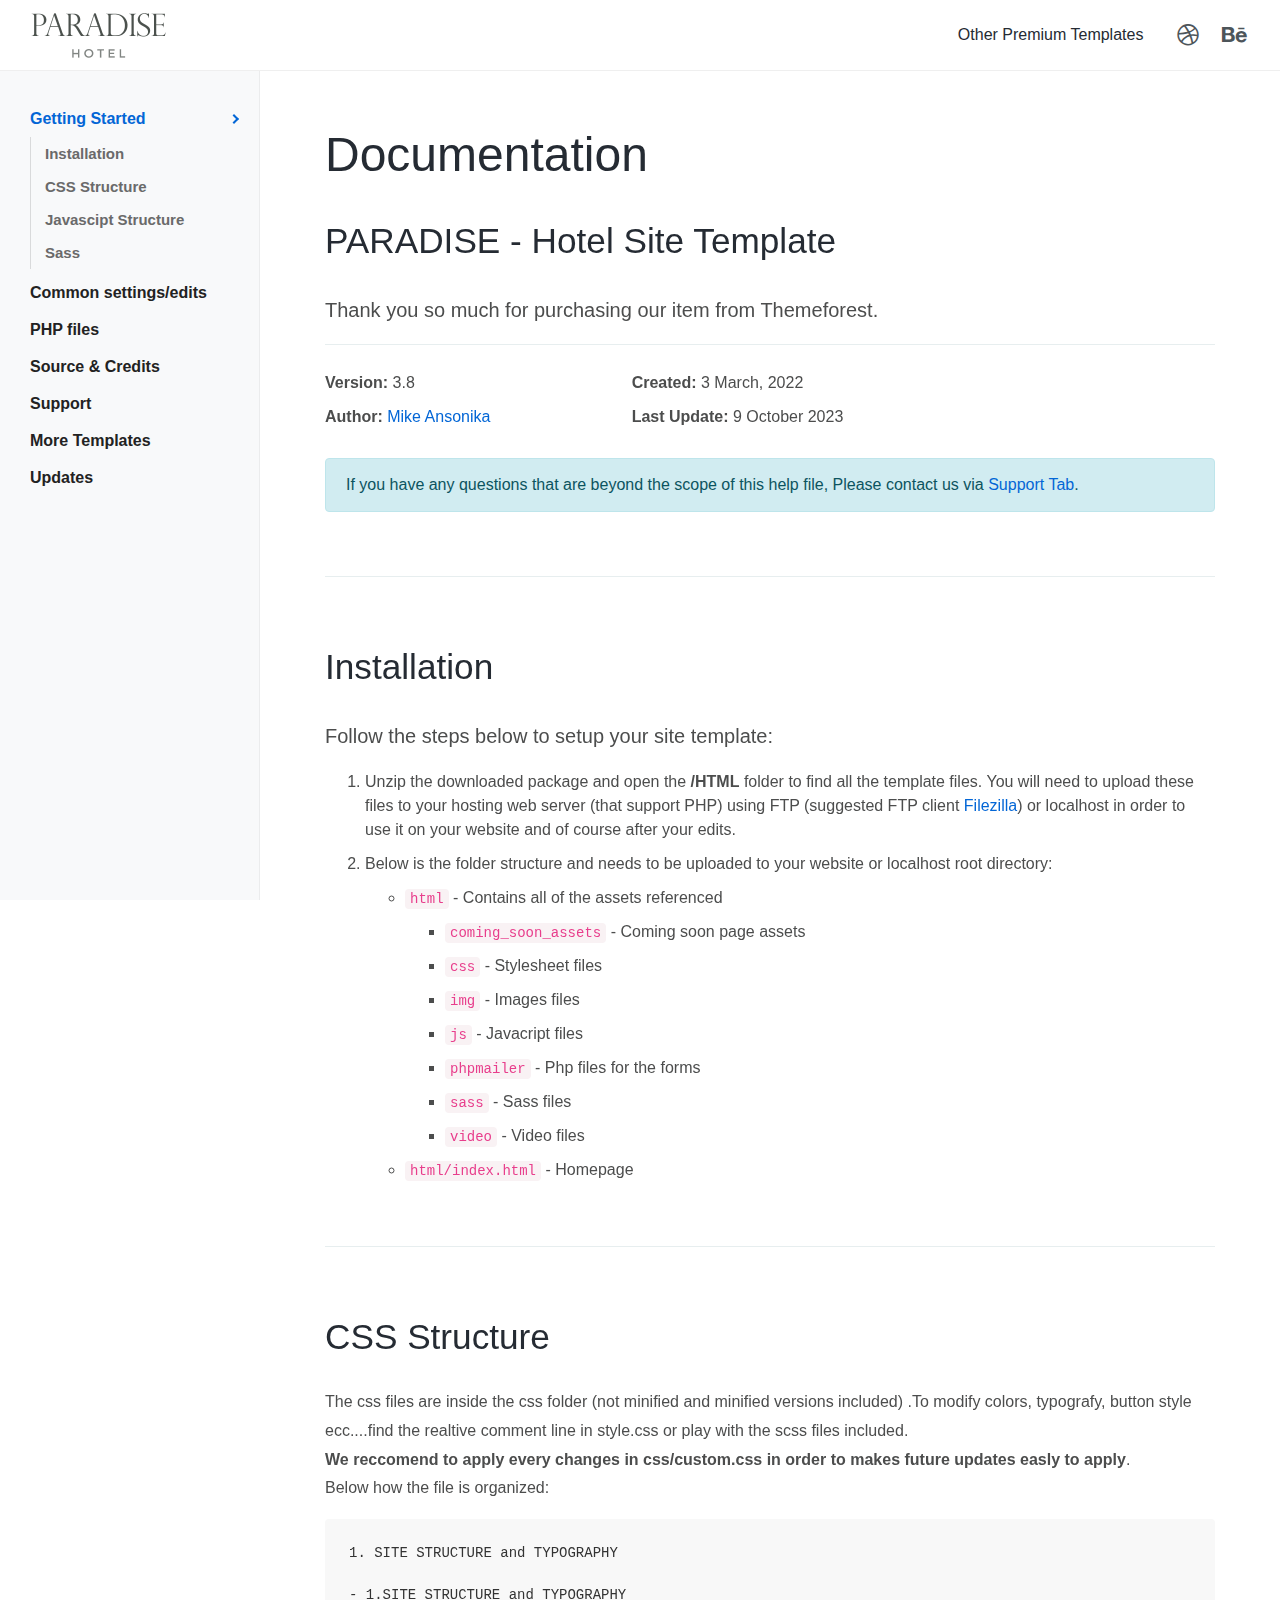
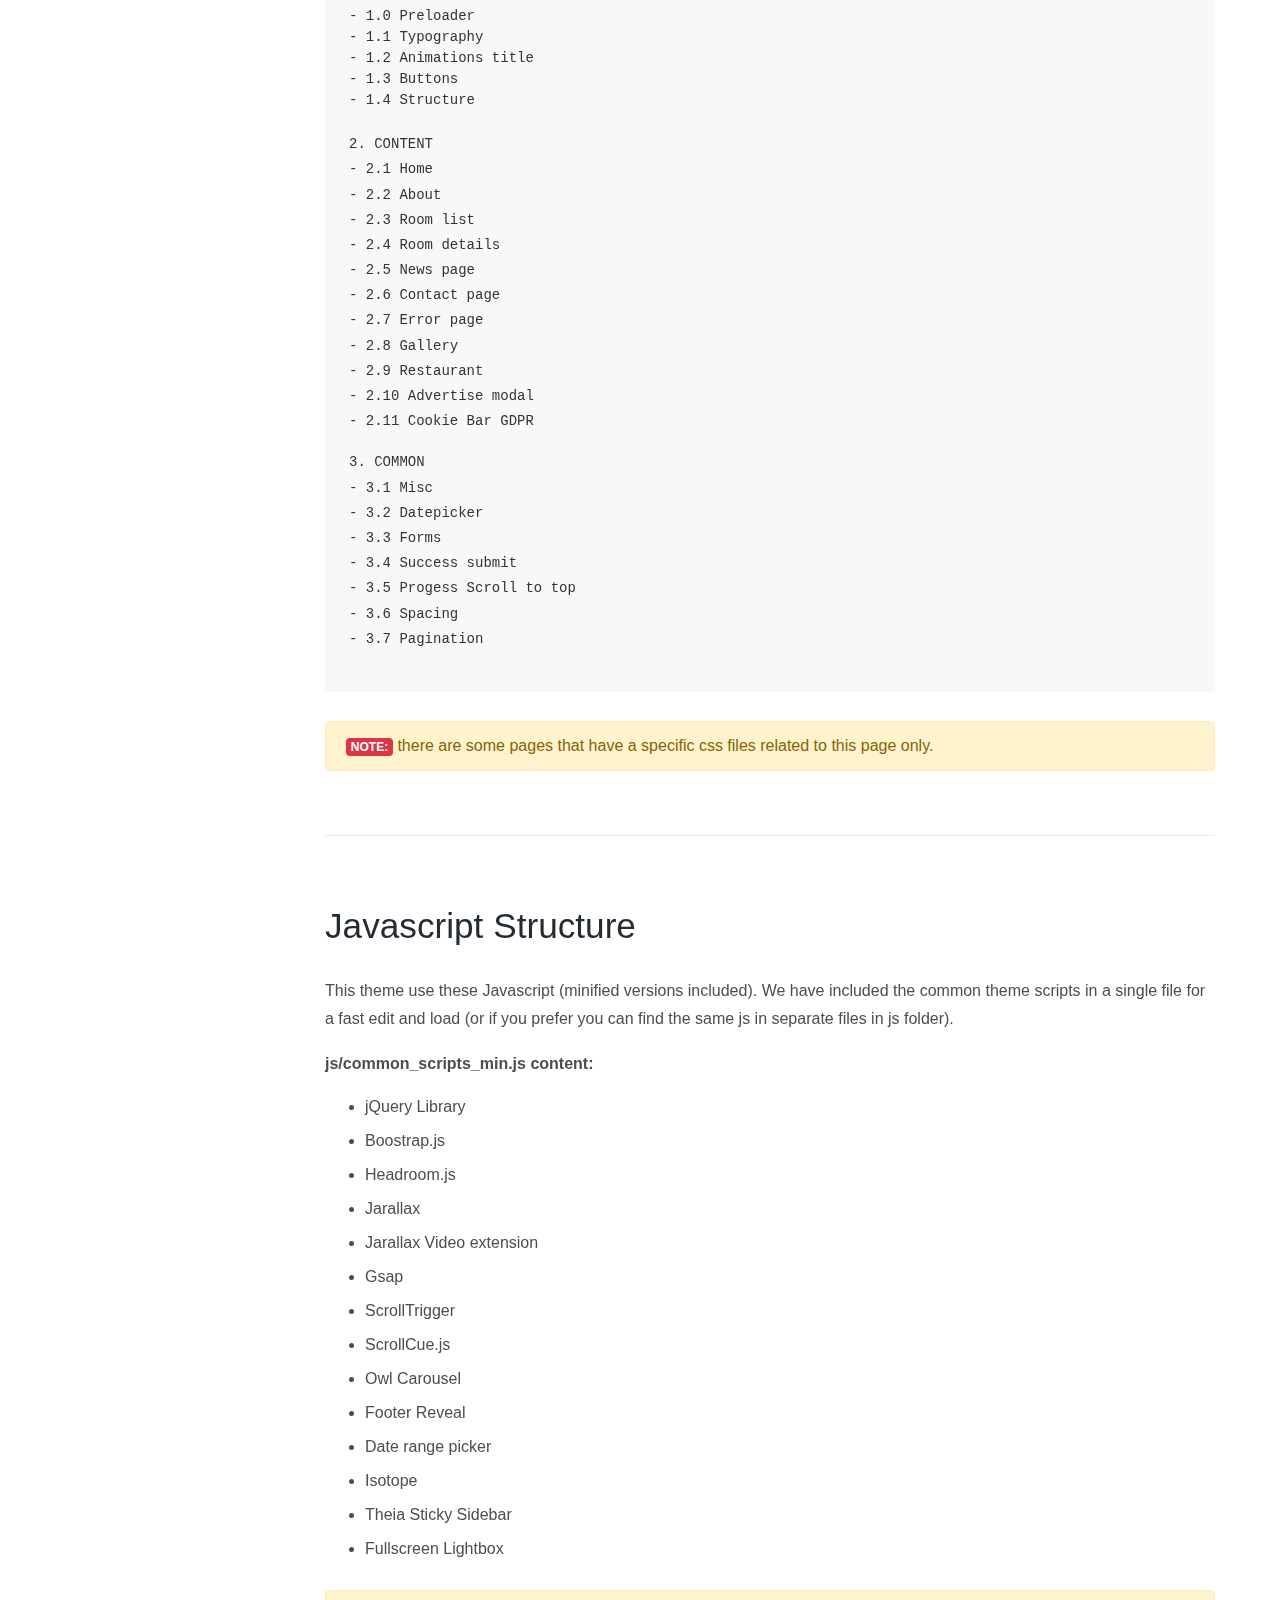
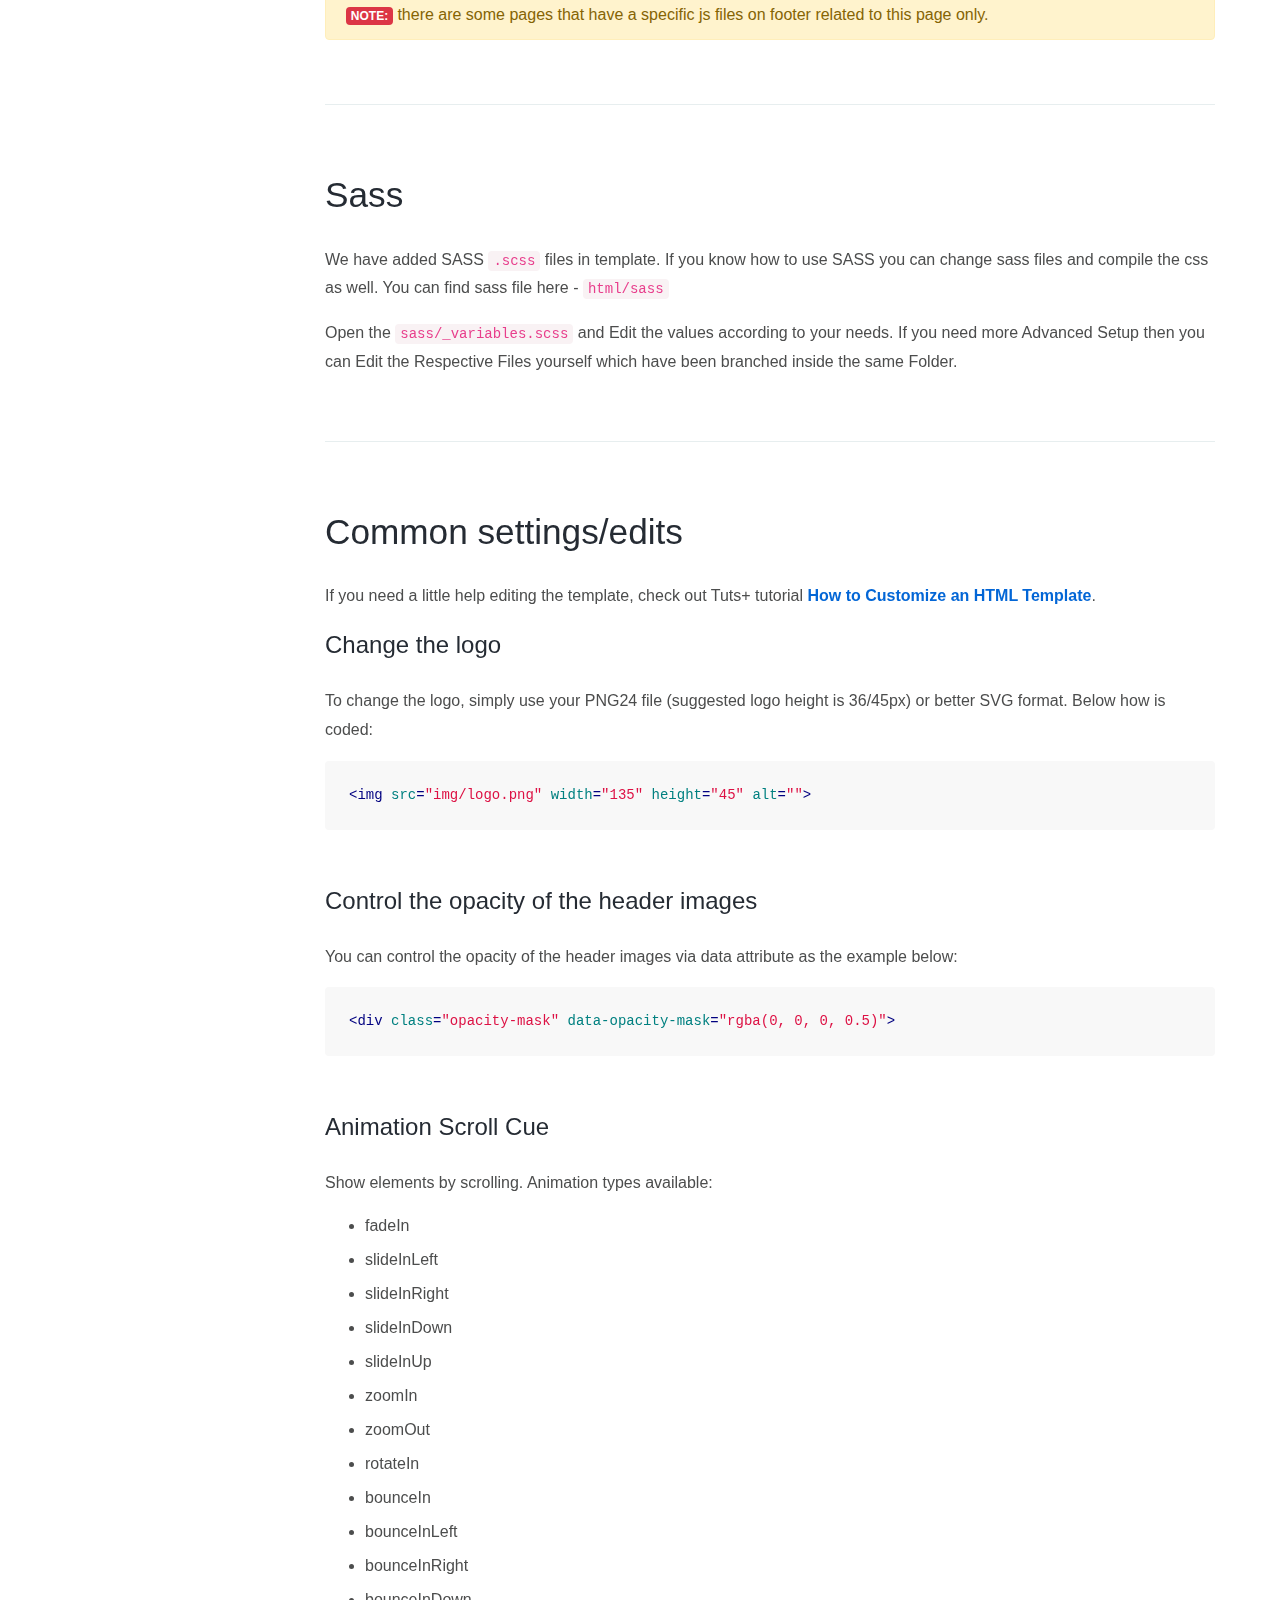
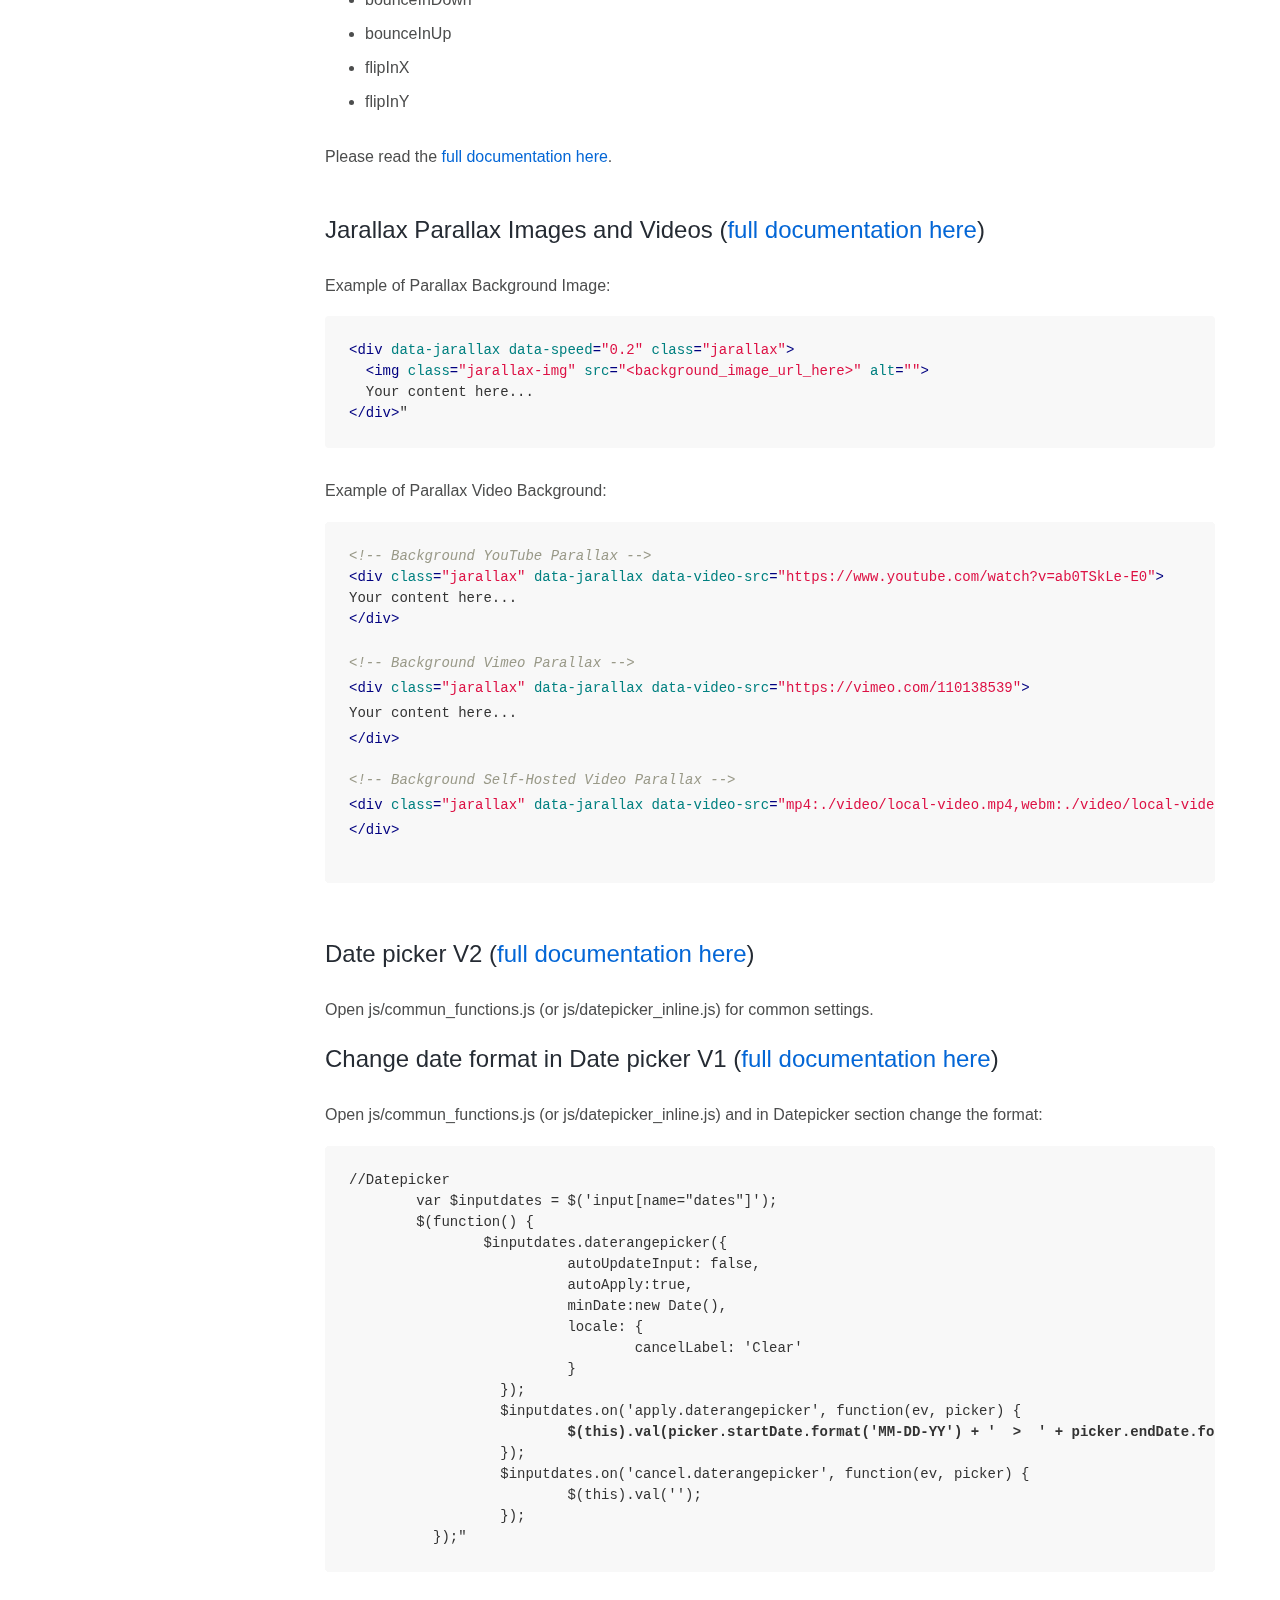
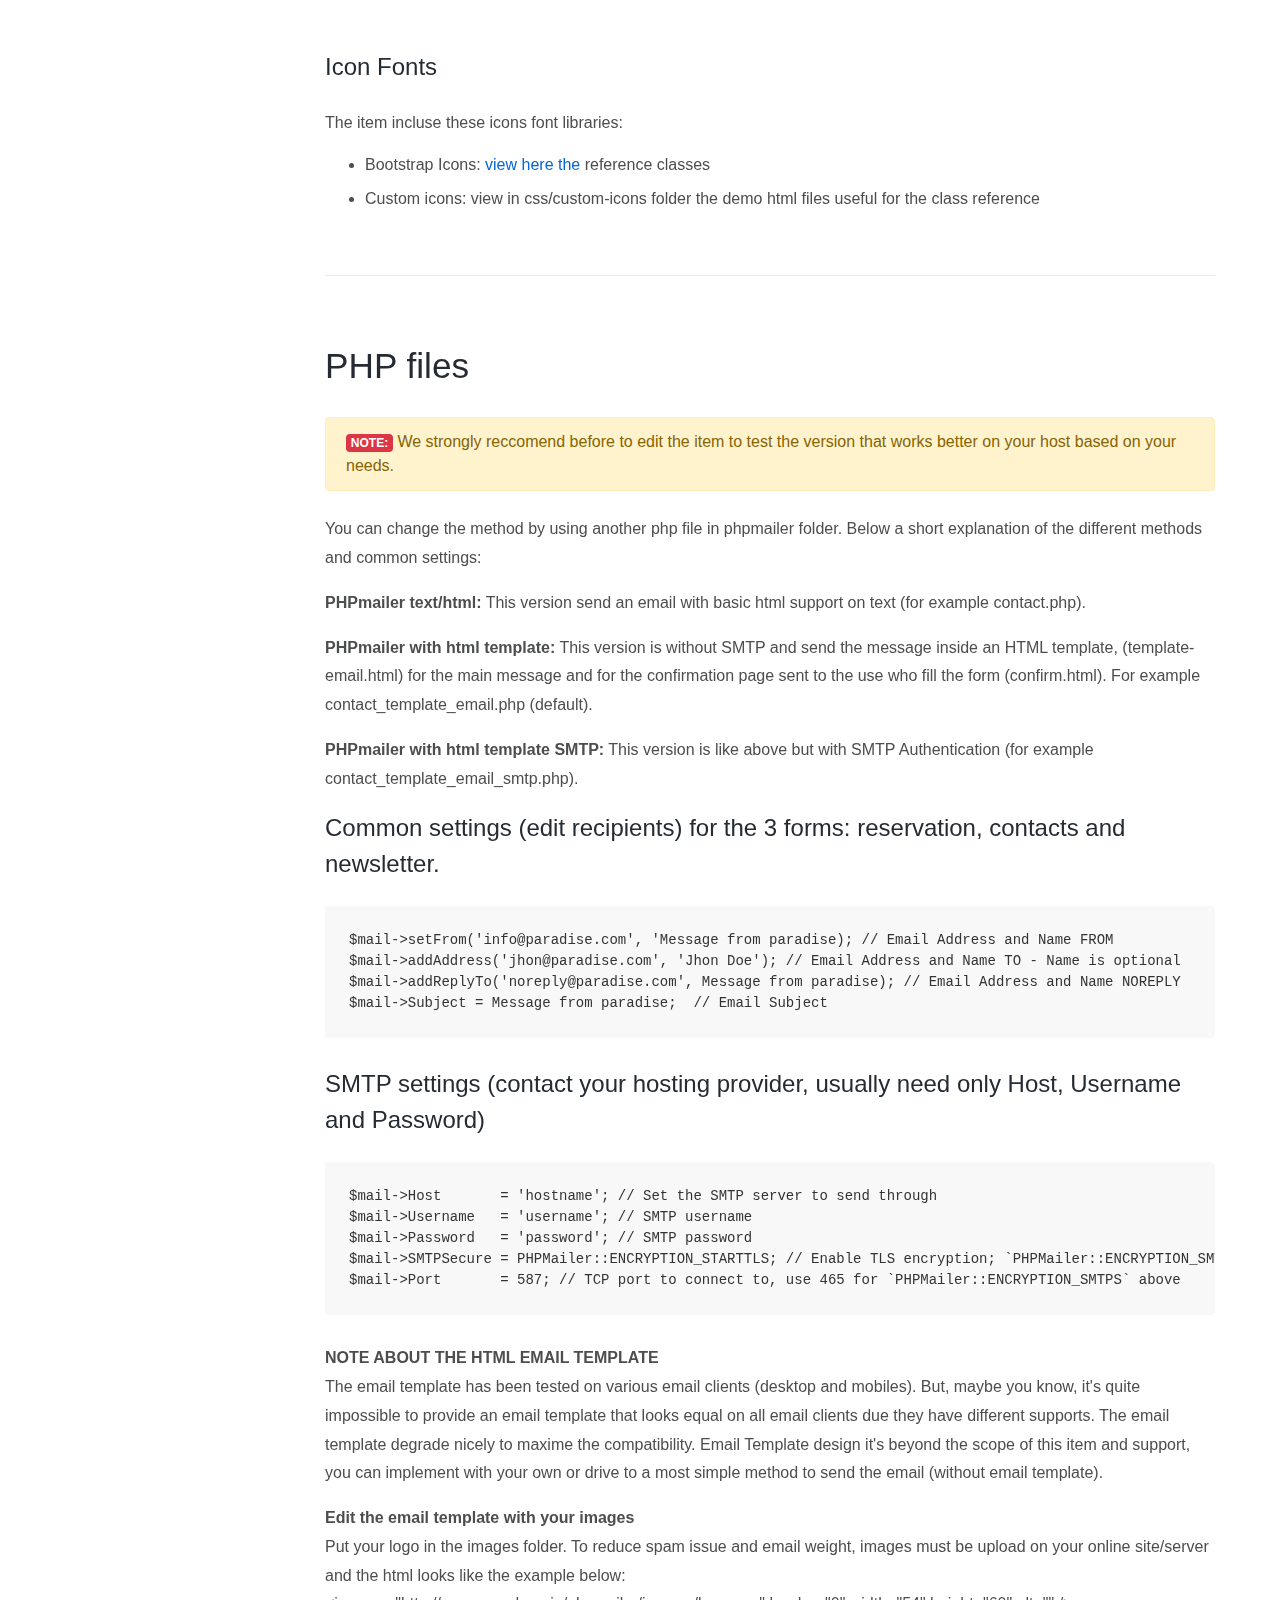
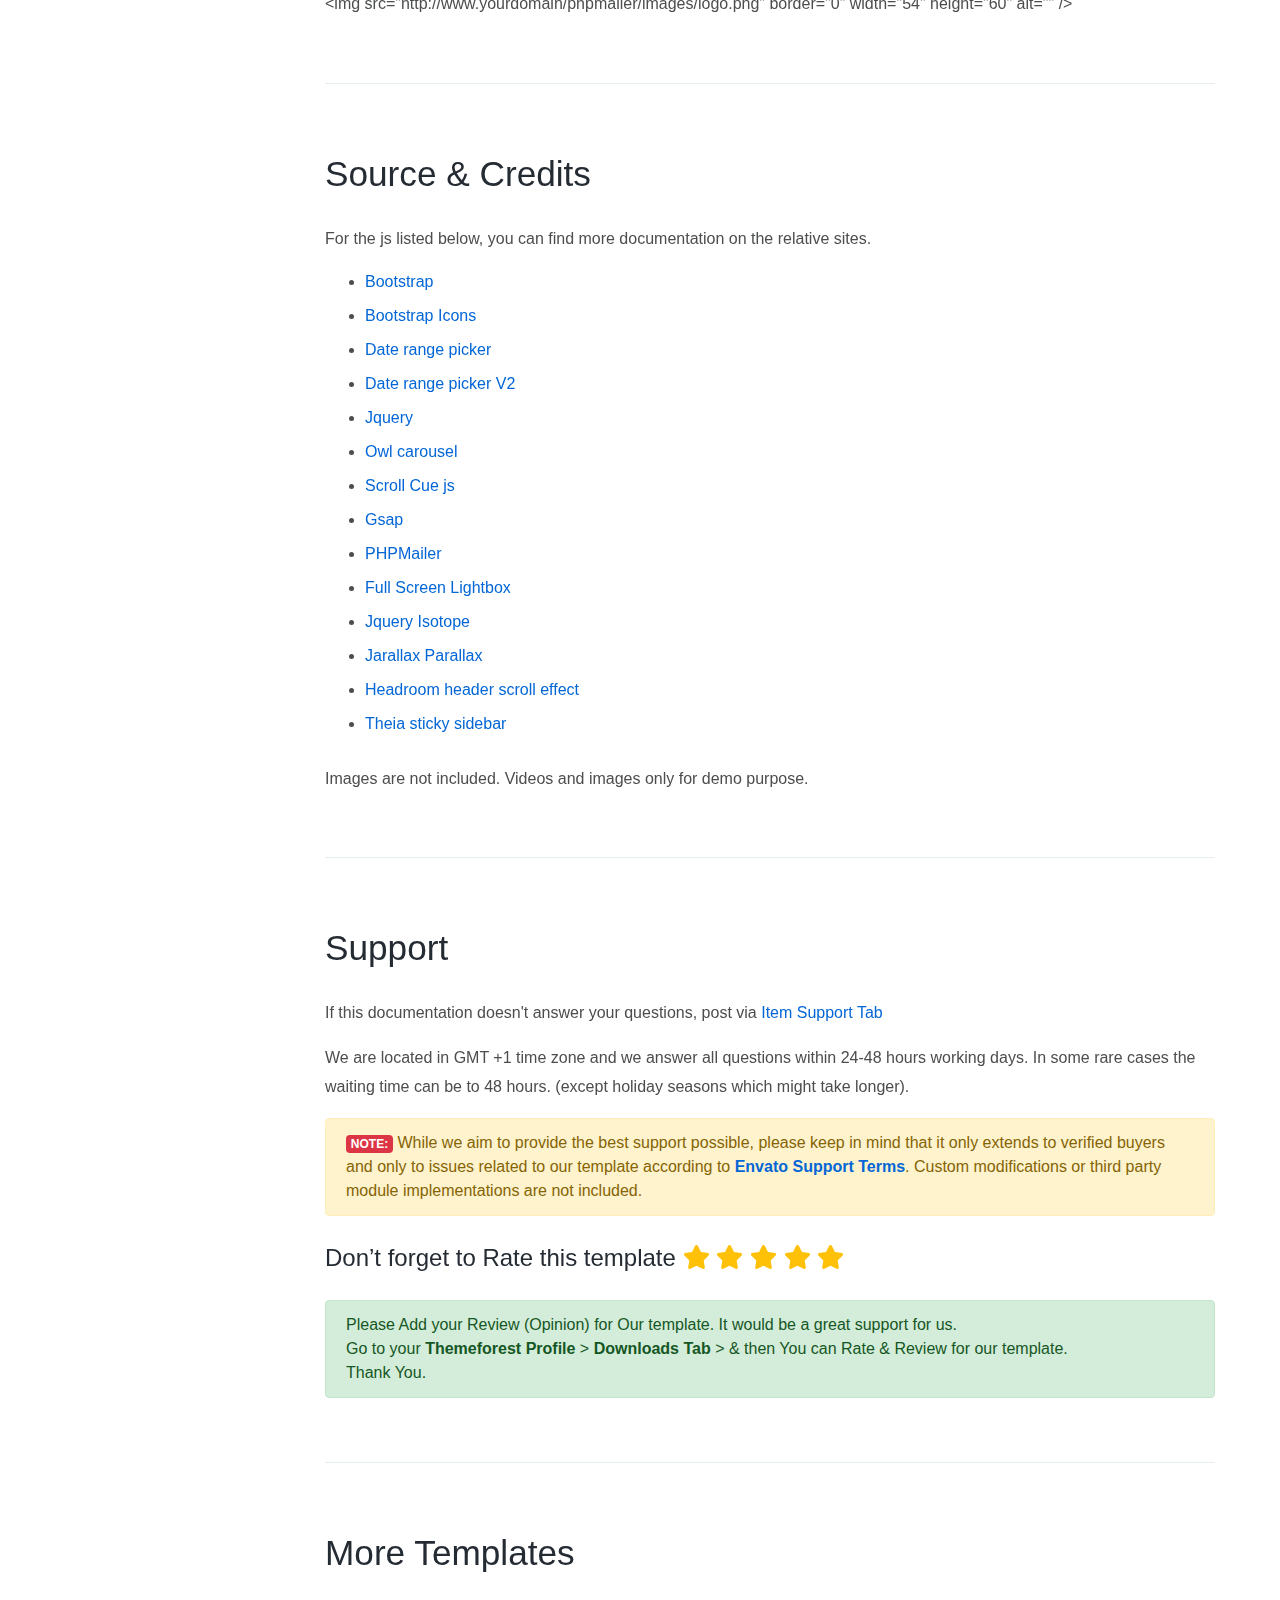
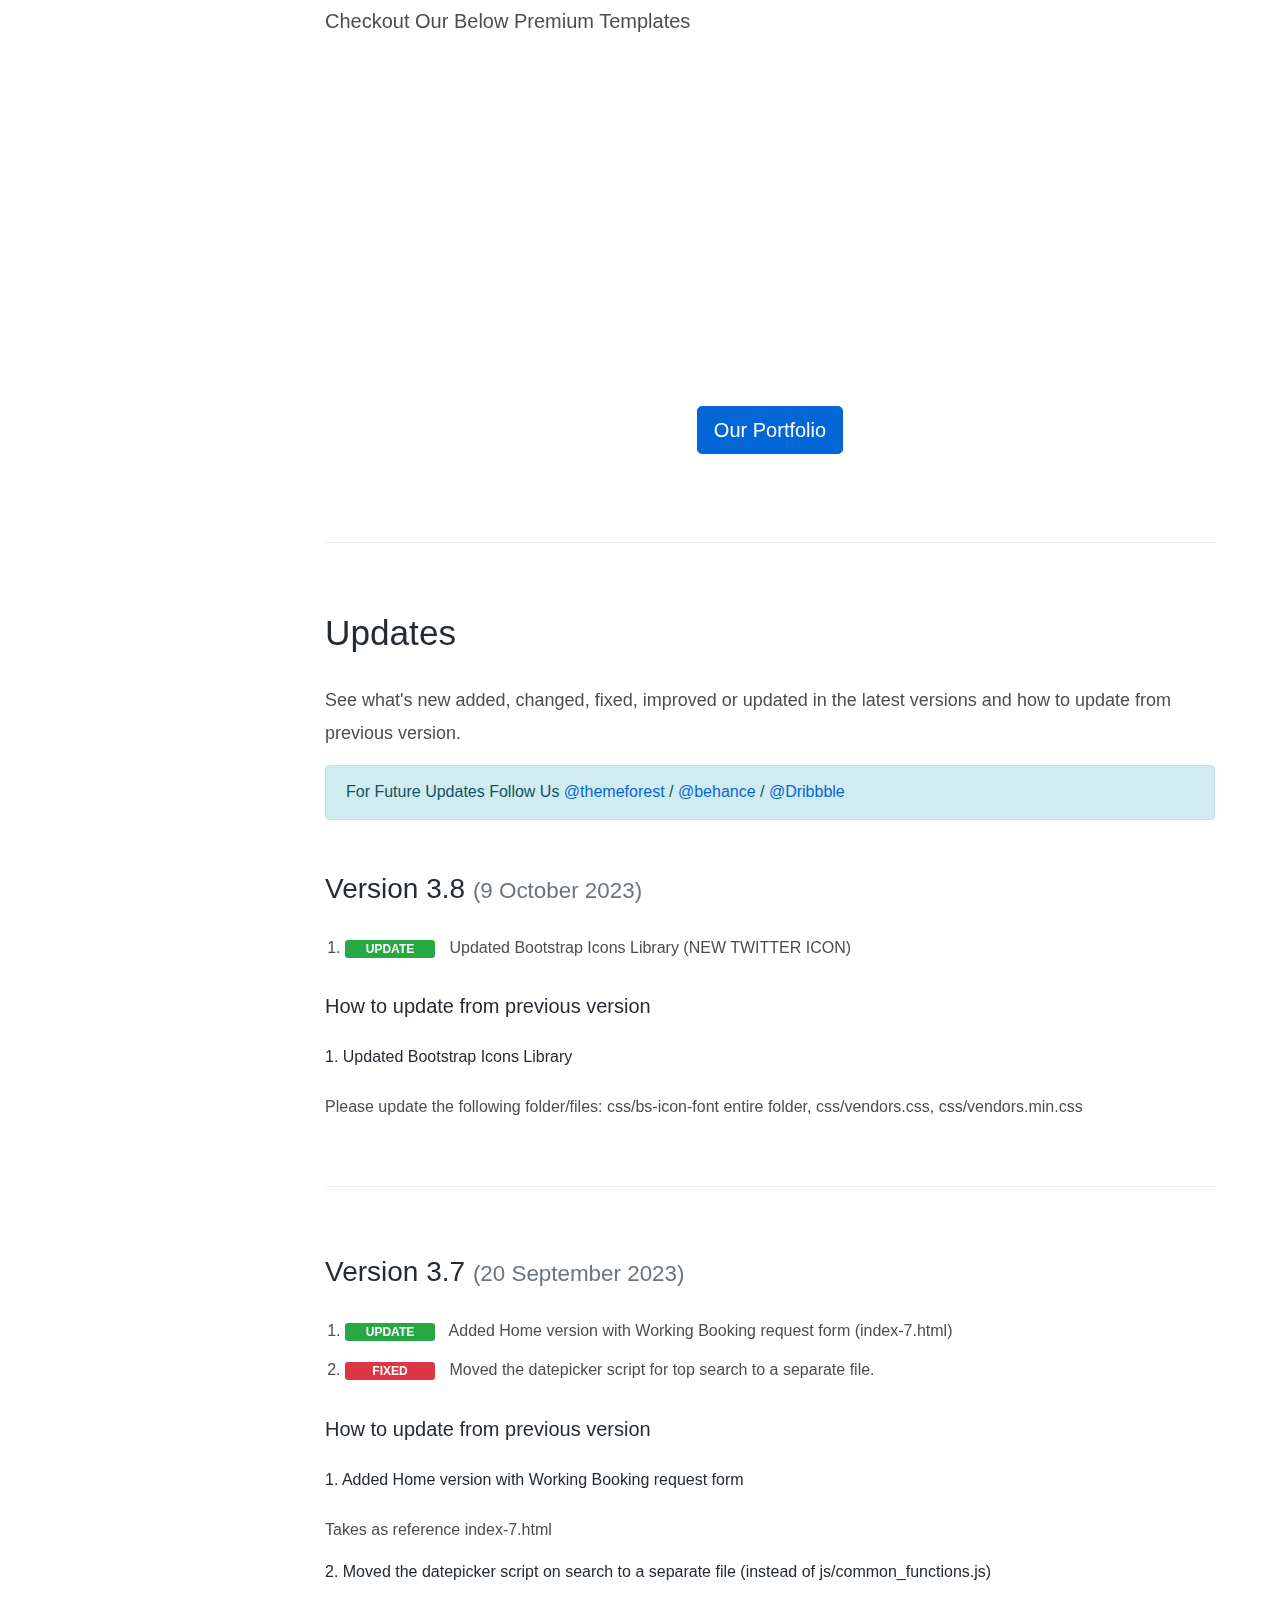
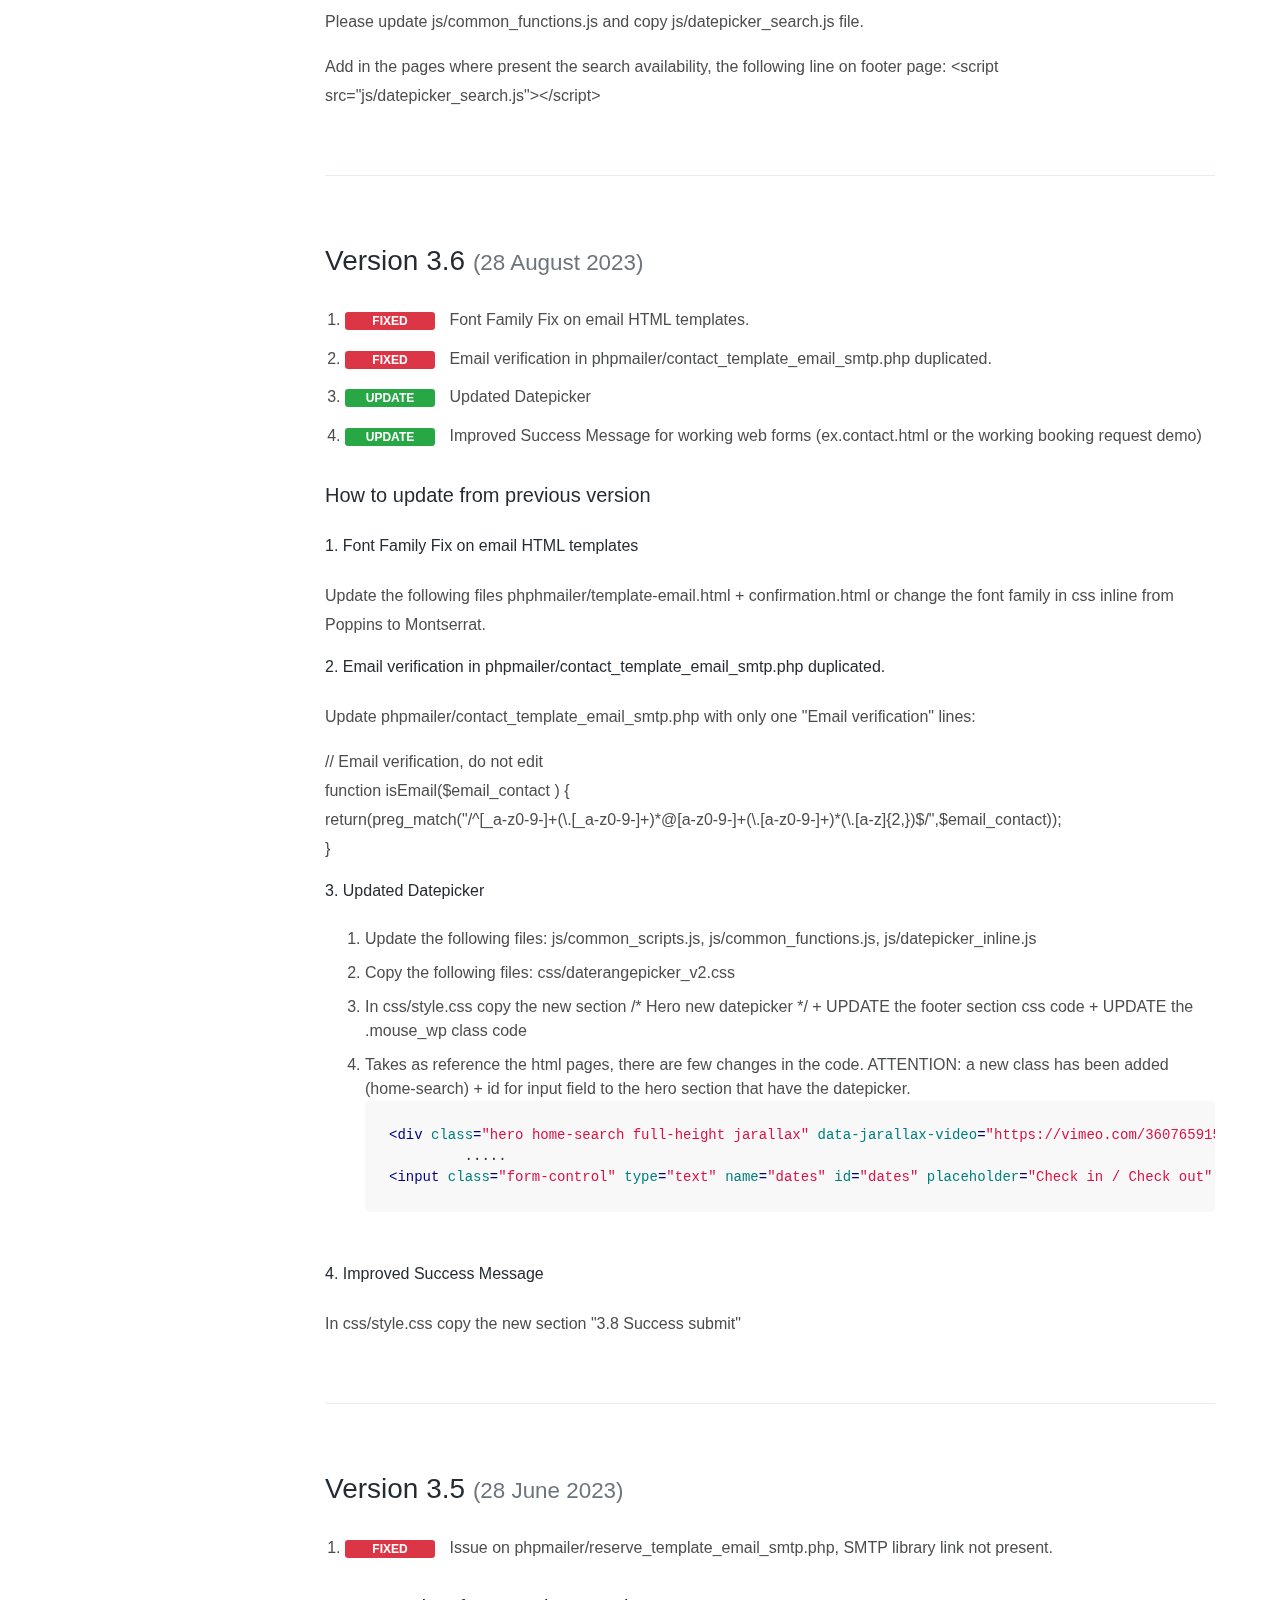
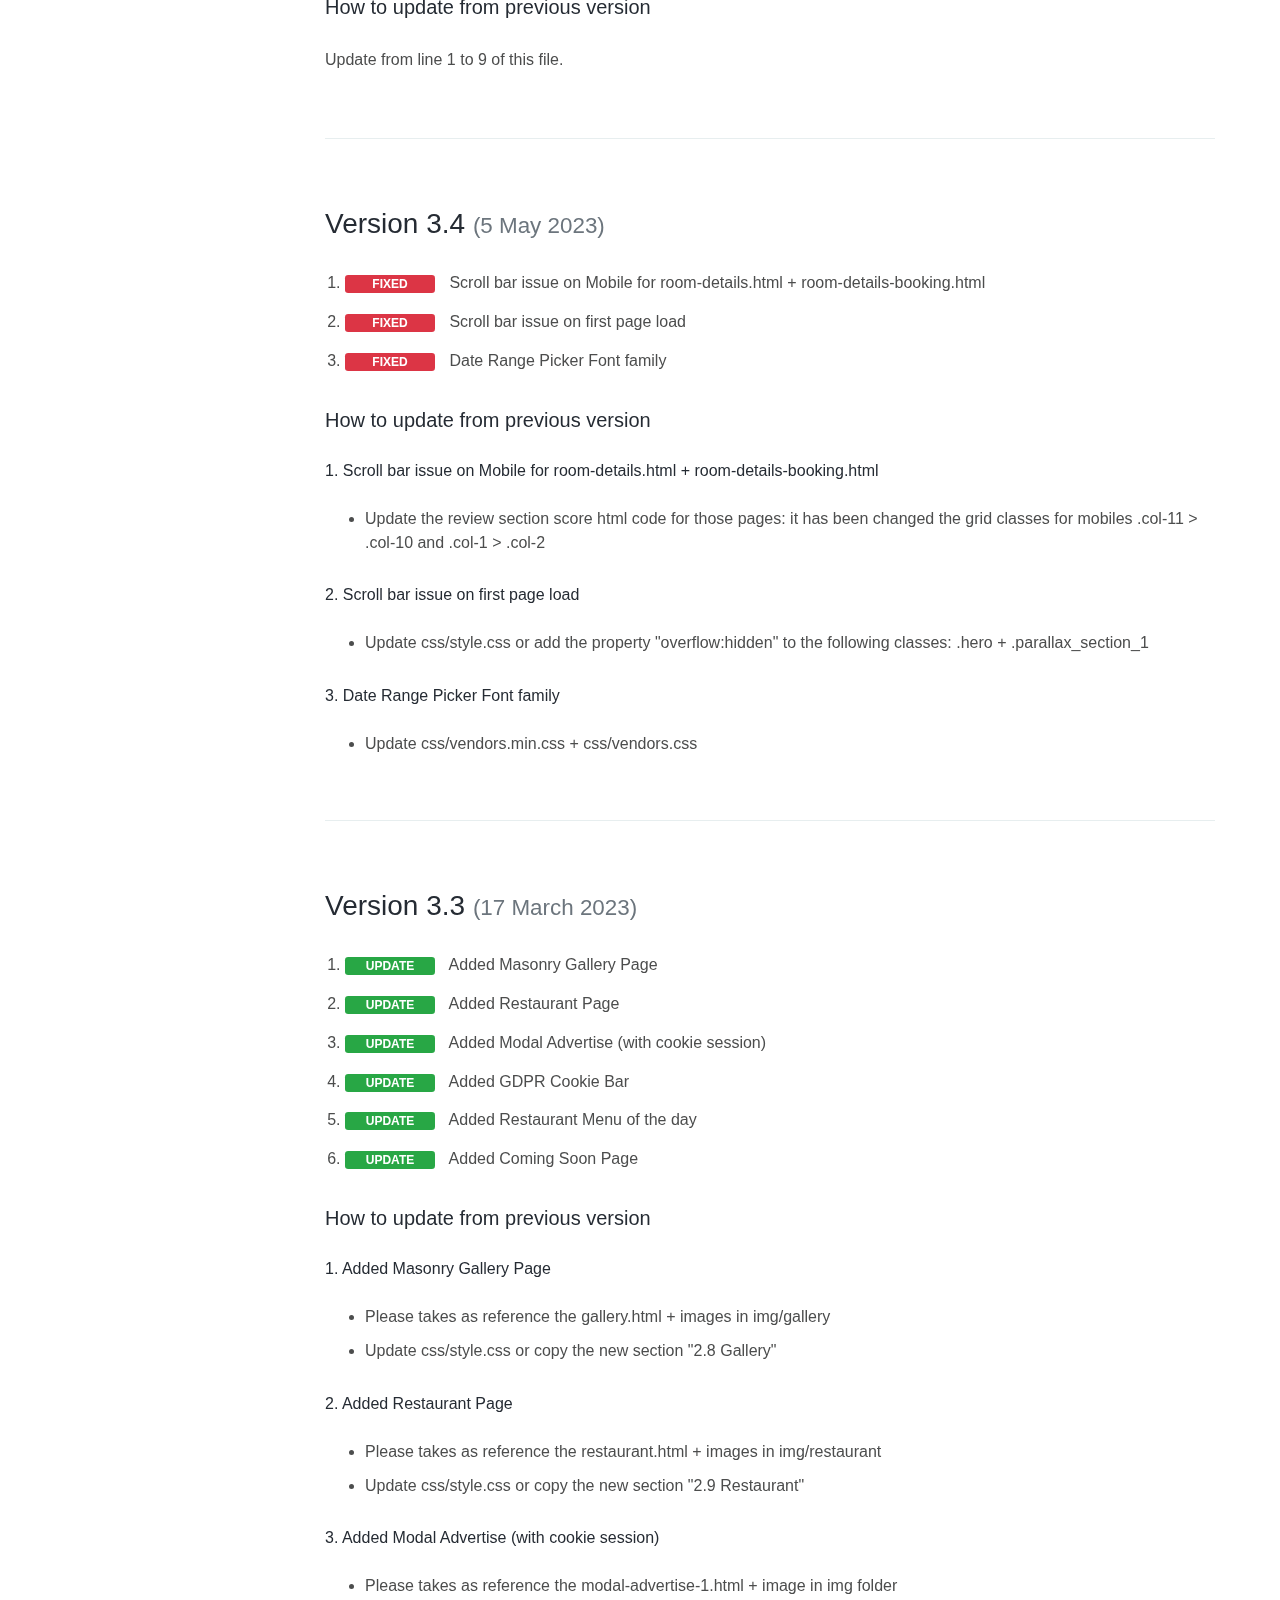
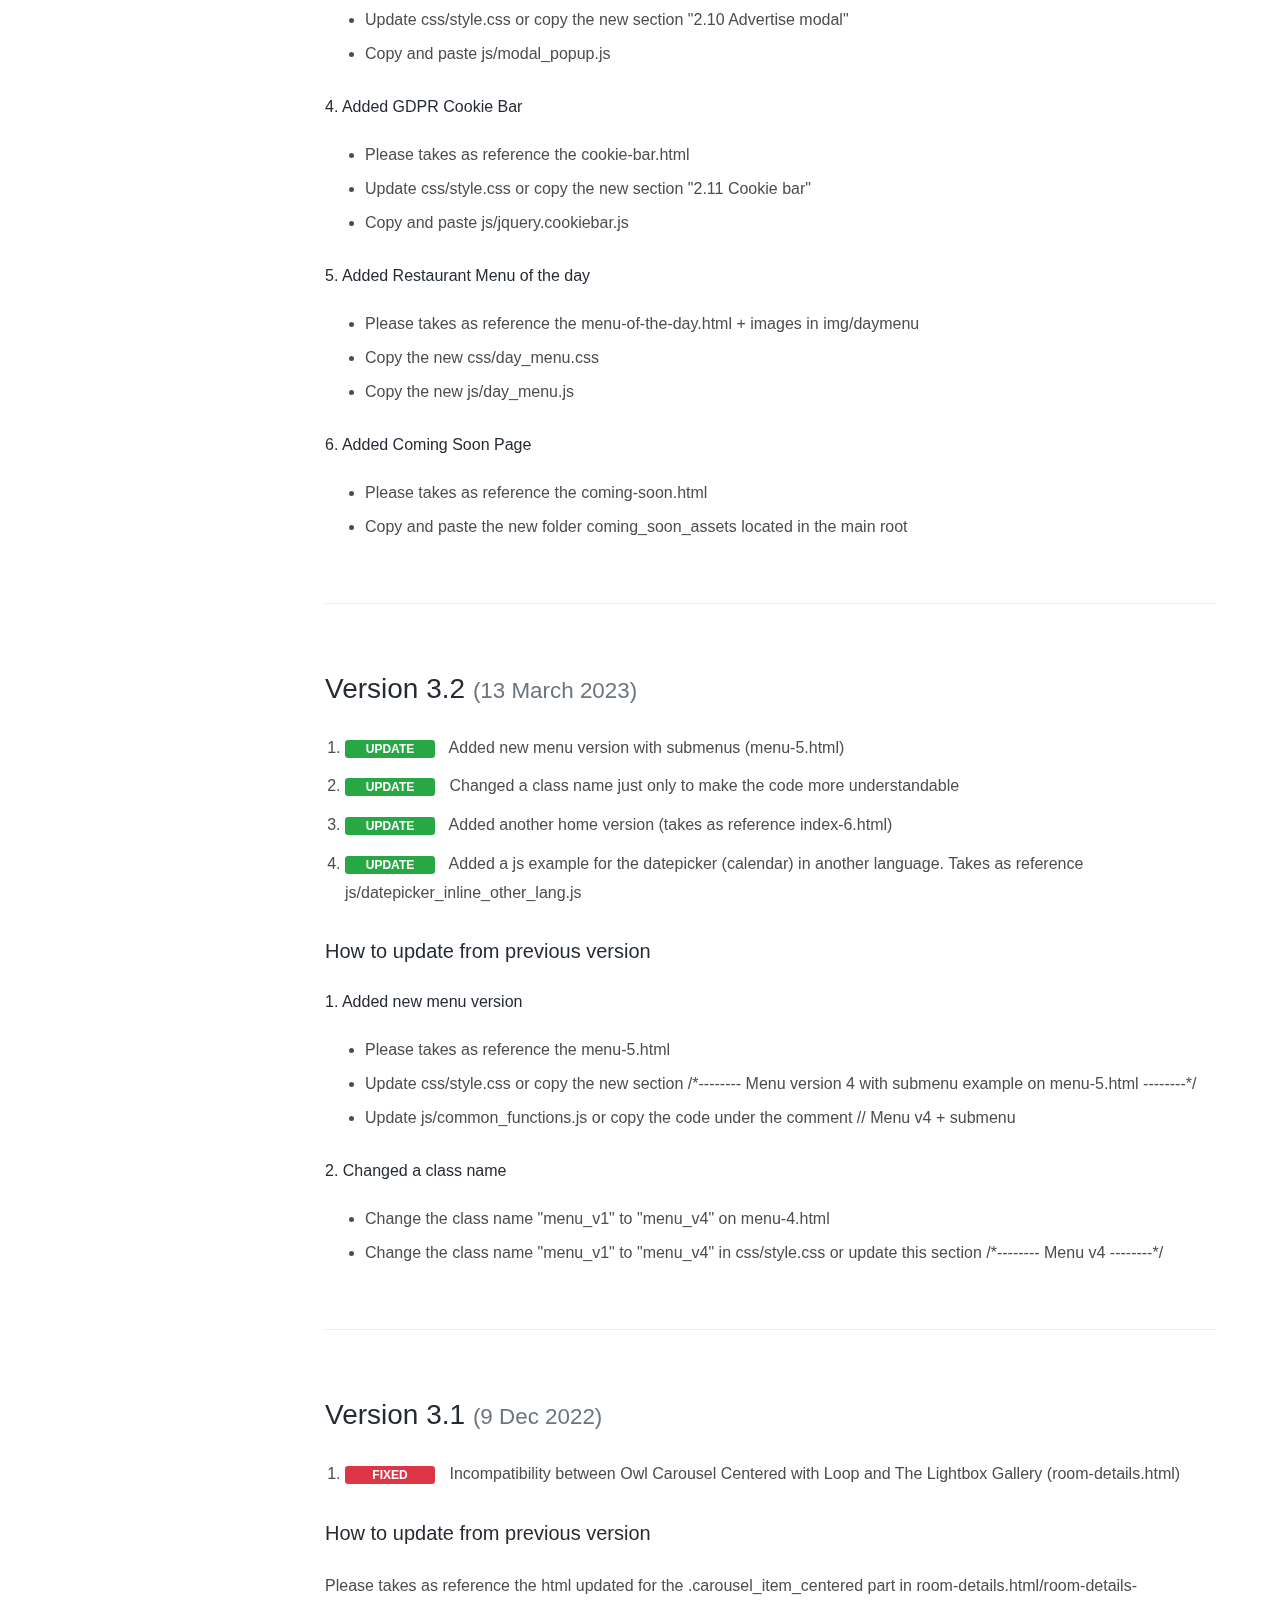
<file: documentation/index.html>
<!DOCTYPE html>
<html lang="en">
<head>
<meta charset="UTF-8" />
<meta http-equiv="X-UA-Compatible" content="IE=edge">
<meta name="viewport" content="width=device-width, initial-scale=1, minimum-scale=1.0, shrink-to-fit=no">
<title>Documentation | Pardise</title>

<!-- Stylesheet
============================== -->
<!-- Bootstrap -->
<link rel="stylesheet" type="text/css" href="assets/vendor/bootstrap/css/bootstrap.min.css" />
<!-- Font Awesome Icon -->
<link rel="stylesheet" type="text/css" href="assets/vendor/font-awesome/css/all.min.css" />
<!-- Magnific Popup -->
<link rel="stylesheet" type="text/css" href="assets/vendor/magnific-popup/magnific-popup.min.css" />
<!-- Highlight Syntax -->
<link rel="stylesheet" type="text/css" href="assets/vendor/highlight.js/styles/github.css" />
<!-- Custom Stylesheet -->
<link rel="stylesheet" type="text/css" href="assets/css/stylesheet.css" />
</head>

<body data-spy="scroll" data-target=".idocs-navigation" data-offset="125">

<!-- Preloader -->
<div class="preloader" style="display: none">
  <div class="lds-ellipsis">
    <div></div>
    <div></div>
    <div></div>
    <div></div>
  </div>
</div>
<!-- Preloader End --> 

<!-- Document Wrapper   
=============================== -->
<div id="main-wrapper"> 
  
  <!-- Header
  ============================ -->
  <header id="header" class="sticky-top"> 
    <!-- Navbar -->
    <nav class="primary-menu navbar navbar-expand-lg navbar-dropdown-dark">
      <div class="container-fluid">
        <!-- Sidebar Toggler -->
		<button id="sidebarCollapse" class="navbar-toggler d-block d-md-none" type="button"><span></span><span class="w-75"></span><span></span></button>
		
		<!-- Logo --> 
        <a class="logo ml-md-3" href="index.html"> <img src="assets/images/logo.png" alt="" width="135" height="45" /> </a> 
        <!-- Logo End -->
        
		<!-- Navbar Toggler -->
		<button class="navbar-toggler ml-auto" type="button" data-toggle="collapse" data-target="#header-nav"><span></span><span></span><span></span></button>
        
		<div id="header-nav" class="collapse navbar-collapse justify-content-end">
          <ul class="navbar-nav">
            <li><a target="_blank" href="https://1.envato.market/PN47M">Other Premium Templates</a></li>
          </ul>
        </div>
        <ul class="social-icons social-icons-lg ml-lg-2 mr-2">
          <li class="social-icons-dribbble"><a href="https://dribbble.com/ansonika" target="_blank"><i class="fab fa-dribbble"></i></a></li>
          <li class="social-icons-facebook"><a href="https://www.behance.net/ansonika" target="_blank"><i class="fab fa-behance"></i></a></li>
        </ul>
      </div>
    </nav>
    <!-- Navbar End --> 
  </header>
  <!-- Header End --> 
  
  <!-- Content
  ============================ -->
  <div id="content" role="main">
    
	<!-- Sidebar Navigation
	============================ -->
	<div class="idocs-navigation bg-light">
      <ul class="nav flex-column ">
        <li class="nav-item"><a class="nav-link active" href="#start">Getting Started</a>
          <ul class="nav flex-column">
            <li class="nav-item"><a class="nav-link" href="#installation">Installation</a></li>
            <li class="nav-item"><a class="nav-link" href="#css_structure">CSS Structure</a></li>
                    <li class="nav-item"><a class="nav-link" href="#javascript">Javascipt Structure</a></li>
                    
            <!--<li class="nav-item"><a class="nav-link" href="#color_schemes">Color Schemes</a></li>-->
            <li class="nav-item"><a class="nav-link" href="#sass">Sass</a></li>
          </ul>
        </li>
        <li class="nav-item"><a class="nav-link" href="#settings">Common settings/edits</a></li>
        <li class="nav-item"><a class="nav-link" href="#php_files">PHP files</a></li>
        <li class="nav-item"><a class="nav-link" href="#source_credits">Source & Credits</a></li>
        <li class="nav-item"><a class="nav-link" href="#support">Support</a></li>
		<li class="nav-item"><a class="nav-link" href="#templates">More Templates</a></li>
      	<li class="nav-item"><a class="nav-link" href="#changelog">Updates</a>
			<ul class="nav flex-column">
            <li class="nav-item"><a class="nav-link" href="#v3-1">v3.1</a></li>
            <li class="nav-item"><a class="nav-link" href="#v3-2">v3.2</a></li>
            <li class="nav-item"><a class="nav-link" href="#v3-3">v3.3</a></li>
            <li class="nav-item"><a class="nav-link" href="#v3-4">v3.4</a></li>
            <li class="nav-item"><a class="nav-link" href="#v3-5">v3.5</a></li>
            <li class="nav-item"><a class="nav-link" href="#v3-6">v3.6</a></li>
            <li class="nav-item"><a class="nav-link" href="#v3-7">v3.7</a></li>
            <li class="nav-item"><a class="nav-link" href="#v3-8">v3.8</a></li>
          </ul>
		</li>
      </ul>
    </div>
    
    <!-- Docs Content
	============================ -->
    <div class="idocs-content">
      <div class="container"> 
        
        <!-- Getting Started
		============================ -->
        <section id="start">
        <h1>Documentation</h1>
        <h2>PARADISE - Hotel  Site Template</h2>
        <p class="lead">Thank you so much for purchasing our item from Themeforest.</p>
		<hr>
		<div class="row">
			<div class="col-sm-6 col-lg-4">
				<ul class="list-unstyled">
					<li><strong>Version:</strong> 3.8</li>
					<li><strong>Author:</strong> <a href="https://1.envato.market/PN47M" target="_blank">Mike Ansonika</a></li>
				</ul>
			</div>
			<div class="col-sm-6 col-lg-4">
				<ul class="list-unstyled">
					<li><strong class="font-weight-700">Created:</strong> 3 March, 2022</li>
					<li><strong>Last Update:</strong> 9 October 2023</li>
				</ul>
			</div>
		</div>
        <p class="alert alert-info">If you have any questions that are beyond the scope of this help file, Please contact us via <a target="_blank" href="https://themeforest.net/item/responsive-paradise-hotel/1735945/support">Support Tab</a>.</p>
        </section>
        
		<hr class="divider">
		
        <!-- Installation
		============================ -->
        <section id="installation">
          <h2>Installation</h2>
          <p class="lead">Follow the steps below to setup your site template:</p>
          <ol>
            <li>Unzip the downloaded package and open the <strong>/HTML</strong> folder to find all the template files. You will need to upload these files to your hosting web server (that support PHP) using FTP (suggested FTP client <a href="https://filezilla-project.org/" target="_blank">Filezilla</a>) or localhost in order to use it on your website and of course after your edits.</li>
            <li>Below is the folder structure and needs to be uploaded to your website or localhost root directory:
            <ul>
			<li><code>html</code> - Contains all of the assets referenced
			  <ul>
              	<li><code>coming_soon_assets</code> - Coming soon page assets</li>
                <li><code>css</code> - Stylesheet files</li>
                <li><code>img</code> - Images files</li>
                <li><code>js</code> - Javacript files</li>
                <li><code>phpmailer</code> - Php files for the forms</li>
                <li><code>sass</code> - Sass files</li>
                <li><code>video</code> - Video files</li>
              </ul>
			</li>
			<li><code>html/index.html</code> - Homepage
            </ul>
            </li>
          </ol>
            
        </section>
        
		<hr class="divider">
		
        <!-- CSS Structure
		============================ -->
        <section id="css_structure">
          <h2>CSS Structure</h2>
          <p>The css files are inside the css folder (not minified and minified versions included) .To modify colors, typografy, button style ecc....find the realtive comment line in style.css or play with the scss files included. <br>
            <strong>We reccomend to apply every changes in css/custom.css in order to makes future updates easly to apply</strong>.<br>Below how the file is organized:</p>
          <pre><code class="html">1. SITE STRUCTURE and TYPOGRAPHY<br>
- 1.SITE STRUCTURE and TYPOGRAPHY<br>- 1.0 Preloader<br>- 1.1 Typography<br>- 1.2 Animations title<br>- 1.3 Buttons<br>- 1.4 Structure

<p>2. CONTENT<br>- 2.1 Home<br>- 2.2 About<br>- 2.3 Room list<br>- 2.4 Room details<br>- 2.5 News page<br>- 2.6 Contact page<br>- 2.7 Error page<br>- 2.8 Gallery<br>- 2.9 Restaurant<br>- 2.10 Advertise modal<br>- 2.11 Cookie Bar GDPR</p><p>3. COMMON<br>- 3.1 Misc<br>- 3.2 Datepicker<br>- 3.3 Forms<br>- 3.4 Success submit <br>- 3.5 Progess Scroll to top<br>- 3.6 Spacing<br>- 3.7 Pagination</p></code></pre>
          <div class="alert alert-warning mb-4"><span class="badge badge-danger text-uppercase">Note:</span> there are some pages that have a specific css files related to this page only.</div>
        </section>

<hr class="divider">

        <!-- JS Structure
    ============================ -->
        <section id="javascript">
          <h2>Javascript Structure</h2>
          <p>This theme use these Javascript (minified versions included). We have included the common theme scripts in a single file for a fast edit and load (or if you prefer you can find the same js in separate files in js folder).</p>
          <p><strong>js/common_scripts_min.js content:</strong>      
          <ul>
            <li>jQuery Library</li>
            <li>Boostrap.js</li>
            <li>Headroom.js</li>
            <li>Jarallax</li>
            <li>Jarallax Video extension</li>
            <li>Gsap</li>
            <li>ScrollTrigger</li>
            <li> ScrollCue.js</li>
            <li>Owl Carousel</li>
            <li>Footer Reveal</li>
            <li>Date range picker</li>
            <li>Isotope</li>
            <li>Theia Sticky Sidebar</li>
            <li>Fullscreen Lightbox</li>
          </ul>
            </p>
            
          <div class="alert alert-warning mb-4"><span class="badge badge-danger text-uppercase">Note:</span> there are some pages that have a specific js files on footer related to this page only.</div>

         
        </section>
        
	
		<hr class="divider">
		        
		<!-- Sass
		============================ -->
        <section id="sass">
          <h2>Sass</h2>
          <p>We have added SASS <code>.scss</code> files in template. If you know how to use SASS you can change sass files and compile the css as well.
            You can find sass file here - <code>html/sass</code></p>
          <p>Open the <code>sass/_variables.scss</code> and Edit the values according to your needs. If you need more Advanced Setup then you can Edit the Respective Files yourself which have been branched inside the same Folder.</p>
        </section>
        
		<hr class="divider">
		
		<!-- Customization
		============================ -->
        <section id="settings">
          <h2>Common settings/edits</h2>
          <p>If you need a little help editing the template, check out Tuts+ tutorial <a href="https://webdesign.tutsplus.com/tutorials/how-to-customize-an-html-template--cms-25886" target="_blank"><strong>How to Customize an HTML Template</strong></a>.</p>
          <h4>Change the logo</h4>
          <p>To change the logo, simply use your PNG24 file (suggested logo height is 36/45px) or better SVG format. Below how is coded:</p>
          <pre><code class="html">&lt;img src=&quot;img/logo.png&quot; width=&quot;135&quot; height=&quot;45&quot; alt=&quot;&quot;&gt;</code></pre>
          
         
<br>
          
          <h4>Control the opacity of the header images </h4>
          <p>You can control the opacity of the header images via data attribute as the example below:
          <pre><code class="html">&lt;div class="opacity-mask" data-opacity-mask="rgba(0, 0, 0, 0.5)"&gt;</code></pre>
          </p><br>
          
          <h4>Animation Scroll Cue</h4>
          <p>Show elements by scrolling. Animation types available:</p><ul>
    <li>fadeIn</li>
                    <li>slideInLeft</li>
                    <li>slideInRight</li>
                    <li>slideInDown</li>
                    <li>slideInUp</li>
                    <li>zoomIn</li>
                    <li>zoomOut</li>
                    <li>rotateIn</li>
                    <li>bounceIn</li>
                    <li>bounceInLeft</li>
                    <li>bounceInRight</li>
                    <li>bounceInDown</li>
                    <li>bounceInUp</li>
                    <li>flipInX</li>
                    <li>flipInY</li>
                </ul></p>
                <p>Please read the <a href="https://prjct-samwest.github.io/scrollCue/examples.html">full documentation here</a>.</p>
          <br>
          
          <h4>Jarallax Parallax Images and Videos (<a href="https://github.com/nk-o/jarallax">full documentation here</a>)</h4>
          <p>Example of Parallax Background Image:
          <pre><code class="html">&lt;div data-jarallax data-speed=&quot;0.2&quot; class=&quot;jarallax&quot;&gt;<br>  &lt;img class=&quot;jarallax-img&quot; src=&quot;&lt;background_image_url_here&gt;&quot; alt=&quot;&quot;&gt;<br>  Your content here...<br>&lt;/div&gt;"</code></pre>
          </p>
          
          <p>Example of Parallax Video Background:
          <pre><code class="html">&lt;!-- Background YouTube Parallax --&gt;<br>&lt;div class=&quot;jarallax&quot; data-jarallax data-video-src=&quot;https://www.youtube.com/watch?v=ab0TSkLe-E0&quot;&gt;<br>Your content here...<br>&lt;/div&gt;
          <p>&lt;!-- Background Vimeo Parallax --&gt;<br>&lt;div class=&quot;jarallax&quot; data-jarallax data-video-src=&quot;https://vimeo.com/110138539&quot;&gt;<br>Your content here...<br>&lt;/div&gt;</p><p>&lt;!-- Background Self-Hosted Video Parallax --&gt;<br>&lt;div class=&quot;jarallax&quot; data-jarallax data-video-src=&quot;mp4:./video/local-video.mp4,webm:./video/local-video.webm,ogv:./video/local-video.ogv&quot;&gt;
&lt;/div&gt;</p></code></pre>
          </p><br>
          
          <h4>Date picker V2 (<a href="https://easepick.com/">full documentation here</a>)</h4>
          <p>Open js/commun_functions.js (or js/datepicker_inline.js) for common settings.
          </p>
          
          <h4>Change date format in Date picker V1 (<a href="https://www.daterangepicker.com/">full documentation here</a>)</h4>
          <p>Open js/commun_functions.js (or js/datepicker_inline.js) and in Datepicker section change the format:
          <pre><code class="html">//Datepicker<br>	var $inputdates = $('input[name=&quot;dates&quot;]');<br>	$(function() {<br>		$inputdates.daterangepicker({<br>			  autoUpdateInput: false,<br>			  autoApply:true,<br>			  minDate:new Date(),<br>			  locale: {<br>				  cancelLabel: 'Clear'<br>			  }<br>		  });<br>		  $inputdates.on('apply.daterangepicker', function(ev, picker) {<br>			  <strong>$(this).val(picker.startDate.format('MM-DD-YY') + '  &gt;  ' + picker.endDate.format('MM-DD-YY'));</strong><br>		  });<br>		  $inputdates.on('cancel.daterangepicker', function(ev, picker) {<br>			  $(this).val('');<br>		  });<br>	  });"</code></pre>
          </p><br><br>
          
          <h4>Icon Fonts</h4>
          <p>The item incluse these icons font libraries:
          <ul>
          <li>Bootstrap Icons: <a href="https://icons.getbootstrap.com/">view here the</a> reference classes</li>
          <li>Custom icons: view in css/custom-icons folder the demo html files useful for the class reference</li>
          </ul>
          </p>
        
        </section>
        
		<hr class="divider">
		
        <!-- Logo Settings
		============================ -->
        <section id="php_files">
          <h2>PHP files          </h2>
          <div class="alert alert-warning mb-4"><span class="badge badge-danger text-uppercase">Note:</span> We strongly reccomend before to edit the item to test the version that works better on your host based on your needs.</div>
          <p>You can change the method by using another php file in phpmailer folder. Below a short explanation of the different methods and common settings:</p>
<p><strong>PHPmailer text/html:</strong> This version send an email with basic html support on text (for example contact.php).          </p>
          <p><strong>PHPmailer with html template:</strong> This version is without SMTP and send the message inside an HTML template, (template-email.html) for the main message and for the confirmation page sent to the use who fill the form (confirm.html). For example contact_template_email.php (default).</p>
          
          <p><strong>PHPmailer with html template SMTP:</strong> This version is like above but with SMTP Authentication  (for example contact_template_email_smtp.php).</p>
          
          <h4>Common settings (edit  recipients) for the 3 forms: reservation, contacts and newsletter.</h4>
          <pre><code class="html">$mail-&gt;setFrom('info@paradise.com', 'Message from paradise); // Email Address and Name FROM<br>$mail-&gt;addAddress('jhon@paradise.com', 'Jhon Doe'); // Email Address and Name TO - Name is optional
$mail-&gt;addReplyTo('noreply@paradise.com', Message from paradise); // Email Address and Name NOREPLY<br>$mail-&gt;Subject = Message from paradise;  // Email Subject   </code></pre>

<h4>SMTP settings (contact your hosting provider, usually need only Host, Username and Password)</h4>
          <pre><code class="html">$mail-&gt;Host       = 'hostname'; // Set the SMTP server to send through<br>$mail-&gt;Username   = 'username'; // SMTP username<br>$mail-&gt;Password   = 'password'; // SMTP password<br>$mail-&gt;SMTPSecure = PHPMailer::ENCRYPTION_STARTTLS; // Enable TLS encryption; `PHPMailer::ENCRYPTION_SMTPS` encouraged
$mail-&gt;Port       = 587; // TCP port to connect to, use 465 for `PHPMailer::ENCRYPTION_SMTPS` above  </code></pre>
<p><strong>NOTE ABOUT THE HTML EMAIL TEMPLATE</strong><br>
      The email template has been tested on various email clients (desktop and mobiles). But, maybe you know, it's quite impossible to provide an email template that looks equal on all email clients due they have different supports. The email template degrade nicely to maxime the compatibility. Email Template design it's beyond the scope of this item and support, you can implement with your own or drive to a most simple method to send the email (without email template).</p>
      <p><strong>Edit the email template with your images</strong><br> 
        Put your logo in the images folder. To reduce spam issue and email weight, images must be upload on your online site/server and the html looks like the example below:<br>        
        &lt;img src=&quot;http://www.yourdomain/phpmailer/images/logo.png&quot; border=&quot;0&quot; width=&quot;54&quot; height=&quot;60&quot; alt=&quot;&quot; /&gt;</p>
      
</section>
<hr class="divider">
        
        <!-- Source & Credits
		============================ -->
        <section id="source_credits">
          <h2>Source & Credits</h2>
          <p>For the js listed below, you can find more documentation on the relative sites.</p>
          <ul>
            <li><a href="https://getbootstrap.com/">Bootstrap</a></li>
             <li><a href="https://icons.getbootstrap.com/">Bootstrap Icons</a></li>
            <li><a href="https://www.daterangepicker.com/">Date range picker</a></li>
            <li><a href="https://easepick.com/">Date range picker V2</a></li>
           
            <li><a href="http://jquery.com/">Jquery</a></li>
            <li><a href="http://owlgraphic.com/owlcarousel/">Owl carousel</a></li>
            <li><a href="https://prjct-samwest.github.io/">Scroll Cue js</a></li>
            <li><a href="https://greensock.com/gsap/">Gsap</a></li>
            <li><a href="https://github.com/PHPMailer/PHPMailer">PHPMailer</a></li>
            <li><a href="https://fslightbox.com/">Full Screen Lightbox</a></li>
            <li><a href="https://isotope.metafizzy.co/">Jquery Isotope</a></li>
            <li><a href="https://github.com/nk-o/jarallax">Jarallax Parallax</a></li>
            <li><a href="https://wicky.nillia.ms/headroom.js/">Headroom header scroll effect</a></li>
            <li><a href="https://github.com/WeCodePixels/theia-sticky-sidebar">Theia sticky sidebar</a></li>
        </ul>
        <p>Images are not included. Videos and images only for demo purpose.</p>
        </section>
        
		<hr class="divider">
		
		<!-- Support
		============================ -->
        <section id="support">
          <h2>Support</h2>
          <p>If this documentation doesn't answer your questions, post via <a target="_blank" href="https://themeforest.net/item/responsive-paradise-hotel/1735945/support">Item Support Tab</a></p>
		  <p> We are located in GMT +1 time zone and we answer all questions within 24-48 hours working days. In some rare cases the waiting time can be to 48 hours. (except holiday seasons which might take longer).</p>
          <div class="alert alert-warning mb-4"><span class="badge badge-danger text-uppercase">Note:</span> While we aim to provide the best support possible, please keep in mind that it only extends to verified buyers and only to issues related to our template according to <a href="http://themeforest.net/page/item_support_policy"><strong>Envato Support Terms</strong></a>. Custom modifications or third party module implementations are not included.</div>
		  <h4>Don’t forget to Rate this template
			<i class="fas fa-star text-warning"></i> <i class="fas fa-star text-warning"></i> <i class="fas fa-star text-warning"></i> <i class="fas fa-star text-warning"></i> <i class="fas fa-star text-warning"></i>
		  </h4>
		  <div class="alert alert-success">
            Please Add your Review (Opinion) for Our template. It would be a great support for us.<br>
            Go to your <strong>Themeforest Profile</strong> > <strong>Downloads Tab</strong> > & then You can Rate & Review for our template.<br>
			Thank You.
          </div>
        </section>
		
		<hr class="divider">
		
		<!-- More Templates
		============================ -->
        <section id="templates">
          <h2>More Templates</h2>
          <p class="lead">Checkout Our Below Premium Templates</p>
          <iframe src="file:///MAINLOC/ENVATO/portfolio/demo.html" style="width: 100%; height: 320px; padding: 0; background-color: transparent;"></iframe>
		 
		  <p class="text-center"><a class="btn btn-lg btn-primary my-4" target="_blank" href="https://1.envato.market/PN47M">Our Portfolio</a></p>
          
        </section>
		
<hr class="divider">
		
        <!-- Changelog
		============================  -->
		
        <section id="changelog">
        	<h2>Updates</h2>
          <p class="text-4">See what's new added, changed, fixed, improved or updated in the latest versions and how to update from previous version. </p>
          <p class="alert alert-info mb-5"> For Future Updates Follow Us <a target="_blank" href="https://1.envato.market/PN47M">@themeforest</a> / <a target="_blank" href="https://www.behance.net/ansonika">@behance</a> / <a target="_blank" href="https://dribbble.com/ansonika">@Dribbble</a></p>
          
          <h3 id="v3-8">Version 3.8 <small class="text-muted">(9 October 2023)</small></h3>
          <ol class="changelog" style="list-style: decimal; padding-left: 20px;">
              
                <li><span class="badge badge-success">Update</span> Updated Bootstrap Icons Library (NEW TWITTER ICON)</li>
                
               
          </ol>
          
          <h5>How to update from previous version</h5>
          <h6>1. Updated Bootstrap Icons Library</h6>
          <p>Please update the following folder/files: css/bs-icon-font entire folder, css/vendors.css, css/vendors.min.css</p>
          
       
        
            
            
            <hr class="divider">
          
          <h3 id="v3-7">Version 3.7 <small class="text-muted">(20 September 2023)</small></h3>
          <ol class="changelog" style="list-style: decimal; padding-left: 20px;">
              
                <li><span class="badge badge-success">Update</span> Added Home version with Working Booking request form (index-7.html)</li>
                
                 <li><span class="badge badge-danger">Fixed</span> Moved the datepicker script for top search to a separate file.</li>
          </ol>
          
          <h5>How to update from previous version</h5>
          <h6>1. Added Home version with Working Booking request form</h6>
          <p>Takes as reference index-7.html</p>
          
          <h6>2. Moved the datepicker script on search to a separate file (instead of js/common_functions.js)</h6>
          <p>Please update js/common_functions.js and copy js/datepicker_search.js file.</p>
          <p> Add in the pages where present the search availability, the following line on footer page: &lt;script src=&quot;js/datepicker_search.js&quot;&gt;&lt;/script&gt;</p>
        
            
            
            <hr class="divider">
            
           <h3 id="v3-6">Version 3.6 <small class="text-muted">(28 August 2023)</small></h3>
          <ol class="changelog" style="list-style: decimal; padding-left: 20px;">
              <li><span class="badge badge-danger">Fixed</span> Font Family Fix on email HTML templates.</li>
               <li><span class="badge badge-danger">Fixed</span> Email verification in phpmailer/contact_template_email_smtp.php duplicated.</li>
                <li><span class="badge badge-success">Update</span> Updated Datepicker </li>
                <li><span class="badge badge-success">Update</span> Improved Success Message for working web forms (ex.contact.html or the working booking request demo)</li>
          </ol>
          
          <h5>How to update from previous version</h5>
          <h6>1. Font Family Fix on email HTML templates</h6>
          <p>Update the following files phphmailer/template-email.html + confirmation.html or change the font family in css inline from Poppins to Montserrat.</p>
          
          <h6>2. Email verification in phpmailer/contact_template_email_smtp.php duplicated.</h6>
          <p>Update phpmailer/contact_template_email_smtp.php with only one &quot;Email verification&quot; lines:</p>
          <p> // Email verification, do not edit<br>
            function isEmail($email_contact ) {<br>
            return(preg_match(&quot;/^[_a-z0-9-]+(\.[_a-z0-9-]+)*@[a-z0-9-]+(\.[a-z0-9-]+)*(\.[a-z]{2,})$/&quot;,$email_contact));<br>
            }</p>
            
          <h6>3. Updated Datepicker</h6>
             <ol>
             <li>Update the following files: js/common_scripts.js, js/common_functions.js, js/datepicker_inline.js</li>
             <li>Copy the following files: css/daterangepicker_v2.css</li>
             <li>In css/style.css copy the new section /* Hero new datepicker */ + UPDATE the footer section css code + UPDATE the .mouse_wp class code</li>
             <li>Takes as reference the html pages, there are few changes in the code. ATTENTION:  a new class has been added (home-search) + id for input field to the hero section that have the datepicker.
               <pre><code class="html">&lt;div class=&quot;hero <strong>home-search</strong> full-height jarallax&quot; data-jarallax-video=&quot;https://vimeo.com/360765915&quot; data-speed=&quot;0.2&quot;&gt;<br>         .....
&lt;input class=&quot;form-control&quot; type=&quot;text&quot; name=&quot;dates&quot; id=&quot;dates&quot; placeholder=&quot;Check in / Check out&quot; readonly=&quot;readonly&quot;&gt;</code>
</pre></li>
             </ol>
             
             <h6>4. Improved Success Message</h6>
           <p>In css/style.css copy the new section "3.8 Success submit"</p>
            
            <hr class="divider">
            
           <h3 id="v3-5">Version 3.5 <small class="text-muted">(28 June 2023)</small></h3>
          <ol class="changelog" style="list-style: decimal; padding-left: 20px;">
              <li><span class="badge badge-danger">Fixed</span> Issue on phpmailer/reserve_template_email_smtp.php, SMTP library link not present.</li>
          </ol>
          
          <h5>How to update from previous version</h5>
          <p>Update from line 1 to 9 of this file. </p>
            
            <hr class="divider">
          <h3 id="v3-4">Version 3.4 <small class="text-muted">(5 May 2023)</small></h3>
          <ol class="changelog" style="list-style: decimal; padding-left: 20px;">
              <li><span class="badge badge-danger">Fixed</span> Scroll bar issue on Mobile for room-details.html + room-details-booking.html</li>
              <li><span class="badge badge-danger">Fixed</span> Scroll bar issue on first page load</li>
              <li><span class="badge badge-danger">Fixed</span> Date Range Picker Font family</li>
          </ol>
          
          <h5>How to update from previous version</h5>
          <h6>1. Scroll bar issue on Mobile for room-details.html + room-details-booking.html</h6>
          <ul>
          	<li>Update the review section score html code for those pages: it has been changed the grid classes for mobiles .col-11 > .col-10 and .col-1 > .col-2</li>
          </ul>
          
          <h6>2. Scroll bar issue on first page load</h6>
          <ul>
          	<li>Update css/style.css or add the property "overflow:hidden" to the following classes: .hero + .parallax_section_1</li>
          </ul>
          
          <h6>3. Date Range Picker Font family</h6>
          <ul>
          	<li>Update css/vendors.min.css + css/vendors.css</li>
          </ul>
            
            <hr class="divider">
            
          <h3 id="v3-3">Version 3.3 <small class="text-muted">(17 March 2023)</small></h3>
          <ol class="changelog" style="list-style: decimal; padding-left: 20px;">
          
              <li><span class="badge badge-success">Update</span> Added Masonry Gallery Page</li>
              <li><span class="badge badge-success">Update</span> Added Restaurant Page</li>
              
                <li><span class="badge badge-success">Update</span> Added Modal Advertise (with cookie session)</li>
                <li><span class="badge badge-success">Update</span> Added GDPR Cookie Bar</li>
                <li><span class="badge badge-success">Update</span> Added Restaurant Menu of the day</li>
              <li><span class="badge badge-success">Update</span> Added Coming Soon Page</li>
            
              
          </ol>
          
          <h5>How to update from previous version</h5>
          <h6>1. Added Masonry Gallery Page</h6>
          <ul>
          <li>Please takes as reference the gallery.html + images in img/gallery</li>
          <li>Update css/style.css or copy the new section "2.8 Gallery"</li>
          </ul>
          <h6>2. Added Restaurant Page</h6>
          <ul>
          <li>Please takes as reference the restaurant.html + images in img/restaurant</li>
          <li>Update css/style.css or copy the new section "2.9 Restaurant"</li>
          </ul>
          <h6>3. Added Modal Advertise (with cookie session)</h6>
          <ul>
          <li>Please takes as reference the modal-advertise-1.html + image in img folder</li>
          <li>Update css/style.css or copy the new section "2.10 Advertise modal"</li>
          <li>Copy and paste js/modal_popup.js</li>
          </ul>
          <h6>4. Added GDPR Cookie Bar</h6>
          <ul>
          <li>Please takes as reference the cookie-bar.html</li>
          <li>Update css/style.css or copy the new section "2.11 Cookie bar"</li>
          <li>Copy and paste js/jquery.cookiebar.js</li>
          </ul>
          <h6>5. Added Restaurant Menu of the day</h6>
          <ul>
          <li>Please takes as reference the menu-of-the-day.html + images in img/daymenu</li>
          <li>Copy the new css/day_menu.css</li>
          <li>Copy the new js/day_menu.js</li>
          </ul>
          <h6>6. Added Coming Soon Page</h6>
          <ul>
          <li>Please takes as reference the coming-soon.html</li>
          <li>Copy and paste the new folder coming_soon_assets located in the main root</li>
          </ul>
          
            
            <hr class="divider">
            
          <h3 id="v3-2">Version 3.2 <small class="text-muted">(13 March 2023)</small></h3>
          <ol class="changelog" style="list-style: decimal; padding-left: 20px;">
          
              <li><span class="badge badge-success">Update</span> Added new menu version with submenus (menu-5.html)</li>
              <li><span class="badge badge-success">Update</span> Changed a class name just only to make the code more understandable</li>
              <li><span class="badge badge-success">Update</span> Added another home version (takes as reference index-6.html)</li>
              <li><span class="badge badge-success">Update</span> Added a js example for the datepicker (calendar) in another language. Takes as reference js/datepicker_inline_other_lang.js</li>
          </ol>
          
          <h5>How to update from previous version</h5>
          <h6>1. Added new menu version</h6>
          <ul>
          <li>Please takes as reference the menu-5.html</li>
          <li>Update css/style.css or copy the new section /*-------- Menu version 4 with submenu example on menu-5.html --------*/</li>
          <li>Update js/common_functions.js or copy the code under the comment // Menu v4 + submenu</li>
          </ul>
          <h6>2. Changed a class name</h6>
          <ul>
          	<li>Change the class name "menu_v1" to "menu_v4" on menu-4.html</li>
            <li>Change the class name "menu_v1" to "menu_v4" in css/style.css or update this section /*-------- Menu v4 --------*/</li>
          </ul>
          
            
            <hr class="divider">
            
           
            
            <h3 id="v3-1">Version 3.1 <small class="text-muted">(9 Dec 2022)</small></h3>
          <ol class="changelog" style="list-style: decimal; padding-left: 20px;">
              <li><span class="badge badge-danger">Fixed</span> Incompatibility between Owl Carousel Centered with Loop and The Lightbox Gallery (room-details.html)</li>
          </ol>
          
          <h5>How to update from previous version</h5>
          <p>Please takes as reference the html updated for the .carousel_item_centered part in room-details.html/room-details-booking.html.</p>
            
            <hr class="divider">
         
       
        </section>   
       
      </div>
    </div>
	
  </div>
  <!-- Content end --> 
  
  <!-- Footer
  ============================ -->
  <footer id="footer" class="section bg-dark footer-text-light">
    <div class="container">
      <ul class="social-icons social-icons-lg social-icons-muted justify-content-center mb-3">
        <li><a href="https://dribbble.com/ansonika"><i class="fab fa-dribbble"></i></a></li>
        <li><a href="https://www.behance.net/ansonika"><i class="fab fa-behance"></i></a></li>
      </ul>
      <p class="text-center">Copyright &copy; 2023. All Rights Reserved.</p>
	  <p class="text-2 text-center mb-0">Develop by <a class="btn-link" target="_blank" href="https://1.envato.market/PN47M">Ansonika</a>.</p>
    </div>
  </footer>
  <!-- Footer end -->
  
</div>
<!-- Document Wrapper end --> 

<!-- Back To Top --> 
<a id="back-to-top" data-toggle="tooltip" title="Back to Top" href="javascript:void(0)"><i class="fa fa-chevron-up"></i></a> 

<!-- JavaScript
============================ -->
<script src="assets/vendor/jquery/jquery.min.js"></script> 
<script src="assets/vendor/bootstrap/js/bootstrap.bundle.min.js"></script> 
<!-- Highlight JS -->
<script src="assets/vendor/highlight.js/highlight.min.js"></script> 
<!-- Easing --> 
<script src="assets/vendor/jquery.easing/jquery.easing.min.js"></script> 
<!-- Magnific Popup --> 
<script src="assets/vendor/magnific-popup/jquery.magnific-popup.min.js"></script> 
<!-- Custom Script -->
<script src="assets/js/theme.js"></script>
</body>
</html>
</file>
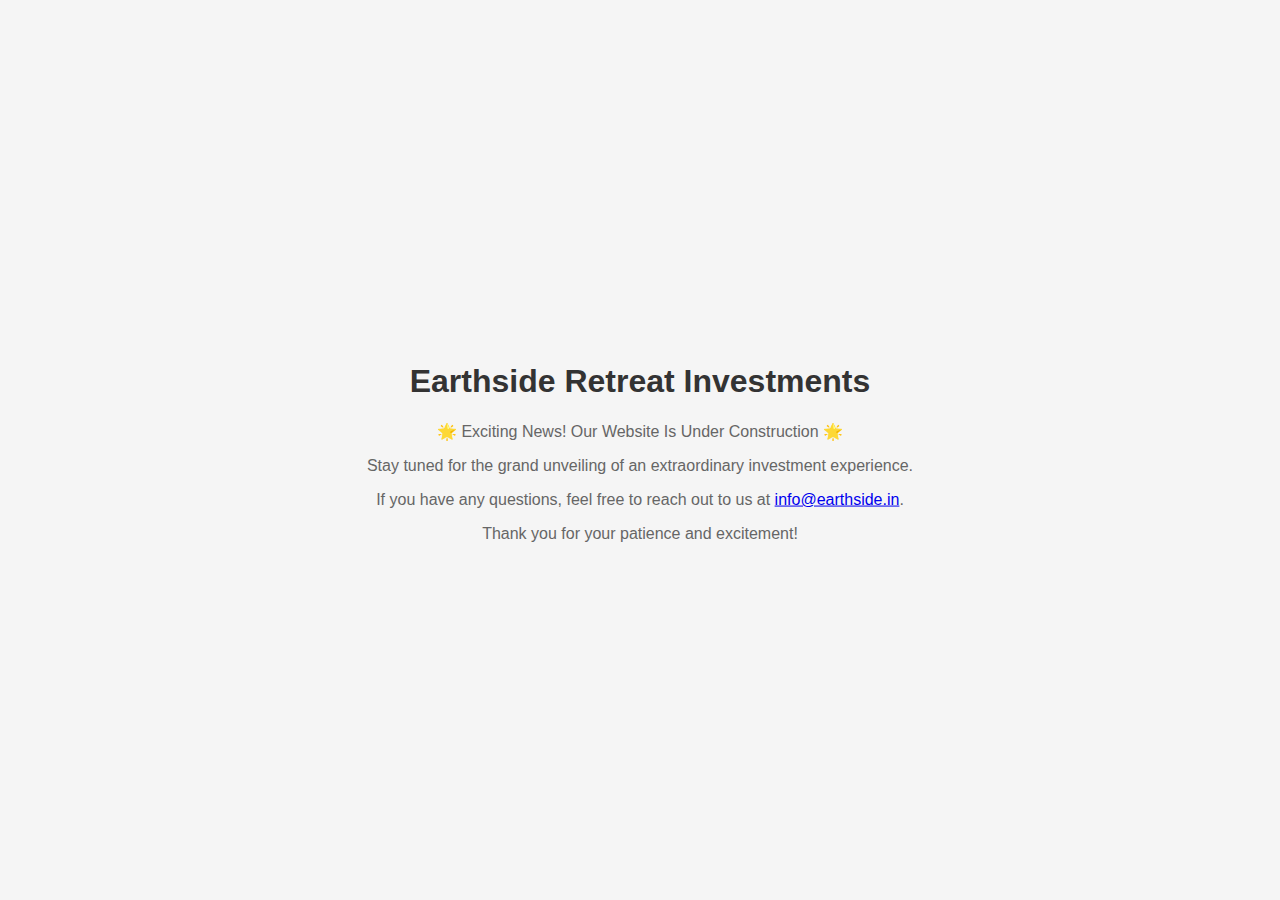
<file: coming soon earthside.html>
<!DOCTYPE html>
<html lang="en">
<head>
    <meta charset="UTF-8">
    <meta name="viewport" content="width=device-width, initial-scale=1.0">
    <title>Earthside Retreat Investments - Coming Soon</title>
    <style>
        body {
            font-family: 'Arial', sans-serif;
            background-color: #f5f5f5;
            text-align: center;
            margin: 0;
            padding: 0;
        }

        .container {
            position: absolute;
            top: 50%;
            left: 50%;
            transform: translate(-50%, -50%);
        }

        h1 {
            color: #333;
        }

        p {
            color: #666;
        }
    </style>
</head>
<body>
    <div class="container">
        <h1>Earthside Retreat Investments</h1>
        <p>🌟 Exciting News! Our Website Is Under Construction 🌟</p>
        <p>Stay tuned for the grand unveiling of an extraordinary investment experience.</p>
        <p>If you have any questions, feel free to reach out to us at <a href="mailto:info@earthside.in">info@earthside.in</a>.</p>
        <p>Thank you for your patience and excitement!</p>
    </div>
</body>
</html>
</file>
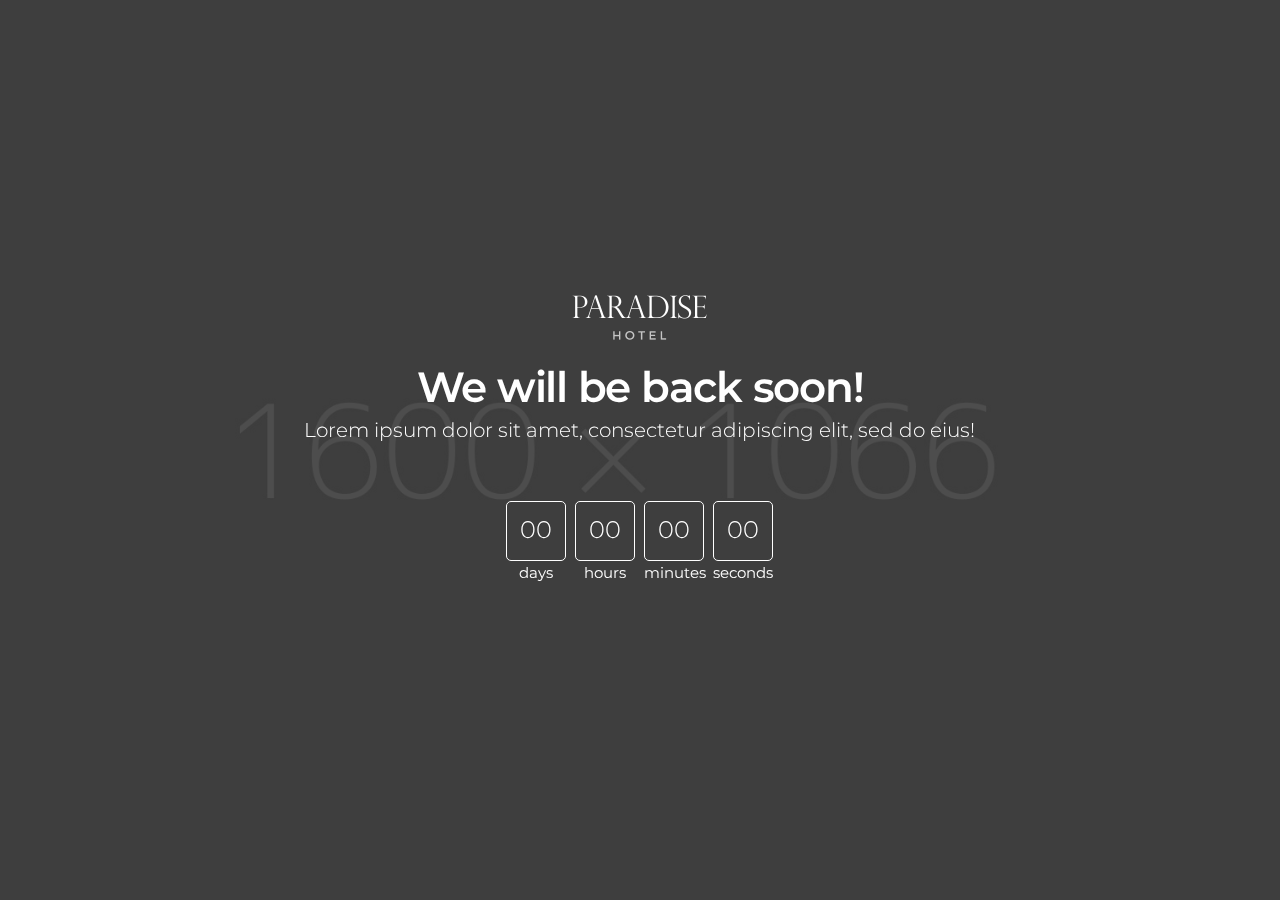
<file: coming-soon.html>
<!DOCTYPE html>
<html lang="zxx">

<head>
    <meta charset="utf-8">
    <meta name="viewport" content="width=device-width, initial-scale=1">
    <meta name="description" content="">
    <meta name="author" content="Ansonika">
    <title>PARADISE - Hotel and Bed&Breakfast Site Template</title>
    
    <!-- Favicons-->
    <link rel="shortcut icon" href="img/favicon.ico" type="image/x-icon">
    <link rel="apple-touch-icon" type="image/x-icon" href="img/apple-touch-icon-57x57-precomposed.png">
    <link rel="apple-touch-icon" type="image/x-icon" sizes="72x72" href="img/apple-touch-icon-72x72-precomposed.png">
    <link rel="apple-touch-icon" type="image/x-icon" sizes="114x114" href="img/apple-touch-icon-114x114-precomposed.png">
    <link rel="apple-touch-icon" type="image/x-icon" sizes="144x144" href="img/apple-touch-icon-144x144-precomposed.png">

    <!-- GOOGLE WEB FONT-->
    <link rel="preconnect" href="https://fonts.googleapis.com">
    <link rel="preconnect" href="https://fonts.gstatic.com" crossorigin>
    <link href="https://fonts.googleapis.com/css2?family=Caveat:wght@400;500&family=Montserrat:wght@300;400;500;600;700&display=swap" rel="stylesheet">

    <!-- BASE CSS -->
    <link href="css/bootstrap.min.css" rel="stylesheet">
    <link href="css/style.css" rel="stylesheet">
    <link href="css/vendors.min.css" rel="stylesheet">

    <!-- SPECIFIC CSS -->
    <link href="coming_soon_assets/coming-soon.css" rel="stylesheet">
    
    <!-- YOUR CUSTOM CSS -->
    <link href="css/custom.css" rel="stylesheet">
</head>

<body>

   <div class="container-fluid">
        <div class="row vh-100 justify-content-center">
            <div class="col-lg-8">
                <div id="wrapper">
                    <div class="row countdown">
                        <div class="col-md-12">
                            <img src="img/logo.png" width="135" height="45" alt="">
                            <h1>We will be back soon!</h1>
                            <p class="lead">Lorem ipsum dolor sit amet, consectetur adipiscing elit, sed do eius!</p>
                        </div>
                        <div id="countdown_wp">
                            <div class="container_count">
                                <div id="days">00</div>days
                            </div>
                            <div class="container_count">
                                <div id="hours">00</div>hours
                            </div>
                            <div class="container_count">
                                <div id="minutes">00</div>minutes
                            </div>
                            <div class="container_count last">
                                <div id="seconds">00</div>seconds
                            </div>
                        </div>
                    </div><!-- End Countdown-->
                </div>
            </div>
        </div>
    </div><!-- End Container--> 

    <div id="slides">
        <ul class="slides-container">
            <li><img src="coming_soon_assets/slide_1.jpg" alt="Image"></li>
            <li><img src="coming_soon_assets/slide_2.jpg" alt="Image"></li>
            <li><img src="coming_soon_assets/slide_3.jpg" alt="Image"></li>
        </ul>
    </div><!-- End background slider -->

    <!-- COMMON SCRIPTS -->
    <script src="js/common_scripts.js"></script>

    <!-- SPECIFIC SCRIPTS -->
    <script src="coming_soon_assets/jquery.superslides.min.js"></script>
    <script src="coming_soon_assets/coming_soon_func.js"></script>

</body>

</html>
</file>
<file: documentation/assets/vendor/highlight.js/styles/github.css>
/*

github.com style (c) Vasily Polovnyov <vast@whiteants.net>

*/

.hljs {
  display: block;
  overflow-x: auto;
  padding: 0.5em;
  color: #333;
  background: #f8f8f8;
}

.hljs-comment,
.hljs-quote {
  color: #998;
  font-style: italic;
}

.hljs-keyword,
.hljs-selector-tag,
.hljs-subst {
  color: #333;
  font-weight: bold;
}

.hljs-number,
.hljs-literal,
.hljs-variable,
.hljs-template-variable,
.hljs-tag .hljs-attr {
  color: #008080;
}

.hljs-string,
.hljs-doctag {
  color: #d14;
}

.hljs-title,
.hljs-section,
.hljs-selector-id {
  color: #900;
  font-weight: bold;
}

.hljs-subst {
  font-weight: normal;
}

.hljs-type,
.hljs-class .hljs-title {
  color: #458;
  font-weight: bold;
}

.hljs-tag,
.hljs-name,
.hljs-attribute {
  color: #000080;
  font-weight: normal;
}

.hljs-regexp,
.hljs-link {
  color: #009926;
}

.hljs-symbol,
.hljs-bullet {
  color: #990073;
}

.hljs-built_in,
.hljs-builtin-name {
  color: #0086b3;
}

.hljs-meta {
  color: #999;
  font-weight: bold;
}

.hljs-deletion {
  background: #fdd;
}

.hljs-addition {
  background: #dfd;
}

.hljs-emphasis {
  font-style: italic;
}

.hljs-strong {
  font-weight: bold;
}
</file>
<file: documentation/assets/css/stylesheet.css>
/*===========================================================

   Template Name: iDocs - One Page Documentation HTML Template
   Author: Harnish Design
   Template URL: http://demo.harnishdesign.net/html/idocs
   Author URL: https://themeforest.net/user/harnishdesign
   File Description : Main css file of the template
	
=================================================
  Table of Contents
=================================================

	1. Basic
	2. Helpers Classes
	3. Layouts
		3.1 Side Navigation
		3.2 Docs Content
		3.3 Section Divider
	4. Header
		4.1 Main Navigation
	5 Elements
		5.1 List Style
		5.2 Changelog
		5.3 Accordion & Toggle
		5.4 Nav
		5.5 Tabs
		5.6 Popup Img
		5.7 Featured Box
	6 Footer
		6.1 Social Icons
		6.2 Back to Top
	7 Extra

=======================================================*/
/* =================================== */
/*  1. Basic Style 
/* =================================== */
body, html {
  height: 100%;
}

body {
  background: #dddddd;
  color: #4c4d4d;
}

/*-------- Preloader --------*/
.preloader {
  position: fixed;
  width: 100%;
  height: 100%;
  z-index: 999999999 !important;
  background-color: #fff;
  top: 0;
  left: 0;
  right: 0;
  bottom: 0;
}
.preloader .lds-ellipsis {
  display: inline-block;
  position: absolute;
  width: 80px;
  height: 80px;
  margin-top: -40px;
  margin-left: -40px;
  top: 50%;
  left: 50%;
}
.preloader .lds-ellipsis div {
  position: absolute;
  top: 33px;
  width: 13px;
  height: 13px;
  border-radius: 50%;
  background: #000;
  animation-timing-function: cubic-bezier(0, 1, 1, 0);
}
.preloader .lds-ellipsis div:nth-child(1) {
  left: 8px;
  animation: lds-ellipsis1 0.6s infinite;
}
.preloader .lds-ellipsis div:nth-child(2) {
  left: 8px;
  animation: lds-ellipsis2 0.6s infinite;
}
.preloader .lds-ellipsis div:nth-child(3) {
  left: 32px;
  animation: lds-ellipsis2 0.6s infinite;
}
.preloader .lds-ellipsis div:nth-child(4) {
  left: 56px;
  animation: lds-ellipsis3 0.6s infinite;
}

@keyframes lds-ellipsis1 {
  0% {
    transform: scale(0);
  }
  100% {
    transform: scale(1);
  }
}
@keyframes lds-ellipsis3 {
  0% {
    transform: scale(1);
  }
  100% {
    transform: scale(0);
  }
}
@keyframes lds-ellipsis2 {
  0% {
    transform: translate(0, 0);
  }
  100% {
    transform: translate(24px, 0);
  }
}
/*--- Preloader Magnific Popup ----*/
.mfp-container .preloader {
  background: transparent;
}
.mfp-container .preloader .lds-ellipsis div {
  background: #fff;
}

::selection {
  background: #0366d6;
  color: #fff;
  text-shadow: none;
}

code {
  padding: 2px 5px;
  background-color: #f9f2f4;
  border-radius: 4px;
}

form {
  padding: 0;
  margin: 0;
  display: inline;
}

img {
  vertical-align: inherit;
}

a, a:focus {
  color: #0366d6;
  -webkit-transition: all 0.2s ease;
  transition: all 0.2s ease;
}

a:hover, a:active {
  color: #0355b3;
  -webkit-transition: all 0.2s ease;
  transition: all 0.2s ease;
}

a:focus, a:active,
.btn.active.focus,
.btn.active:focus,
.btn.focus,
.btn:active.focus,
.btn:active:focus,
.btn:focus,
button:focus,
button:active {
  outline: none;
}

p {
  line-height: 1.8;
}

blockquote {
  border-left: 5px solid #eee;
  padding: 10px 20px;
}

iframe {
  border: 0 !important;
}

h1, h2, h3, h4, h5, h6 {
  color: #252b33;
  line-height: 1.5;
  margin: 0 0 1.5rem 0;
  font-family: Roboto, sans-serif;
}

h1 {
  font-size: 3rem;
}

h2 {
  font-size: 2.2rem;
}

dl, ol, ul, pre, blockquote, .table {
  margin-bottom: 1.8rem;
}

/*=== Highlight Js ===*/
.hljs {
  padding: 1.5rem;
}

/* =================================== */
/*  2. Helpers Classes
/* =================================== */
/* Box Shadow */
.shadow-md {
  -webkit-box-shadow: 0px 0px 50px -35px rgba(0, 0, 0, 0.4) !important;
  box-shadow: 0px 0px 50px -35px rgba(0, 0, 0, 0.4) !important;
}

/* Border Radius */
.rounded-lg {
  border-radius: 0.6rem !important;
}

.rounded-top-0 {
  border-top-left-radius: 0px !important;
  border-top-right-radius: 0px !important;
}

.rounded-bottom-0 {
  border-bottom-left-radius: 0px !important;
  border-bottom-right-radius: 0px !important;
}

.rounded-left-0 {
  border-top-left-radius: 0px !important;
  border-bottom-left-radius: 0px !important;
}

.rounded-right-0 {
  border-top-right-radius: 0px !important;
  border-bottom-right-radius: 0px !important;
}

/* Border Size */
.border-1 {
  border-width: 1px !important;
}

.border-2 {
  border-width: 2px !important;
}

.border-3 {
  border-width: 3px !important;
}

.border-4 {
  border-width: 4px !important;
}

.border-5 {
  border-width: 5px !important;
}

/* Text Size */
.text-0 {
  font-size: 11px !important;
  font-size: 0.6875rem !important;
}

.text-1 {
  font-size: 12px !important;
  font-size: 0.75rem !important;
}

.text-2 {
  font-size: 14px !important;
  font-size: 0.875rem !important;
}

.text-3 {
  font-size: 16px !important;
  font-size: 1rem !important;
}

.text-4 {
  font-size: 18px !important;
  font-size: 1.125rem !important;
}

.text-5 {
  font-size: 21px !important;
  font-size: 1.3125rem !important;
}

.text-6 {
  font-size: 24px !important;
  font-size: 1.50rem !important;
}

.text-7 {
  font-size: 28px !important;
  font-size: 1.75rem !important;
}

.text-8 {
  font-size: 32px !important;
  font-size: 2rem !important;
}

.text-9 {
  font-size: 36px !important;
  font-size: 2.25rem !important;
}

.text-10 {
  font-size: 40px !important;
  font-size: 2.50rem !important;
}

.text-11 {
  font-size: 2.75rem !important;
}
@media (max-width: 992px) {
  .text-11 {
    font-size: calc(1.4rem + 2.1774193548vw)  !important;
  }
}

.text-12 {
  font-size: 3rem !important;
}
@media (max-width: 992px) {
  .text-12 {
    font-size: calc(1.425rem + 2.5403225806vw)  !important;
  }
}

.text-13 {
  font-size: 3.25rem !important;
}
@media (max-width: 992px) {
  .text-13 {
    font-size: calc(1.45rem + 2.9032258065vw)  !important;
  }
}

.text-14 {
  font-size: 3.5rem !important;
}
@media (max-width: 992px) {
  .text-14 {
    font-size: calc(1.475rem + 3.2661290323vw)  !important;
  }
}

.text-15 {
  font-size: 3.75rem !important;
}
@media (max-width: 992px) {
  .text-15 {
    font-size: calc(1.5rem + 3.6290322581vw)  !important;
  }
}

.text-16 {
  font-size: 4rem !important;
}
@media (max-width: 992px) {
  .text-16 {
    font-size: calc(1.525rem + 3.9919354839vw)  !important;
  }
}

.text-17 {
  font-size: 4.5rem !important;
}
@media (max-width: 992px) {
  .text-17 {
    font-size: calc(1.575rem + 4.7177419355vw)  !important;
  }
}

.text-18 {
  font-size: 5rem !important;
}
@media (max-width: 992px) {
  .text-18 {
    font-size: calc(1.625rem + 5.4435483871vw)  !important;
  }
}

.text-19 {
  font-size: 5.25rem !important;
}
@media (max-width: 992px) {
  .text-19 {
    font-size: calc(1.65rem + 5.8064516129vw)  !important;
  }
}

.text-20 {
  font-size: 5.75rem !important;
}
@media (max-width: 992px) {
  .text-20 {
    font-size: calc(1.7rem + 6.5322580645vw)  !important;
  }
}

.text-21 {
  font-size: 6.5rem !important;
}
@media (max-width: 992px) {
  .text-21 {
    font-size: calc(1.775rem + 7.6209677419vw)  !important;
  }
}

.text-22 {
  font-size: 7rem !important;
}
@media (max-width: 992px) {
  .text-22 {
    font-size: calc(1.825rem + 8.3467741935vw)  !important;
  }
}

.text-23 {
  font-size: 7.75rem !important;
}
@media (max-width: 992px) {
  .text-23 {
    font-size: calc(1.9rem + 9.435483871vw)  !important;
  }
}

.text-24 {
  font-size: 8.25rem !important;
}
@media (max-width: 992px) {
  .text-24 {
    font-size: calc(1.95rem + 10.1612903226vw)  !important;
  }
}

.text-25 {
  font-size: 9rem !important;
}
@media (max-width: 992px) {
  .text-25 {
    font-size: calc(2.025rem + 11.25vw)  !important;
  }
}

.text-11, .text-12, .text-13, .text-14, .text-15, .text-16, .text-17, .text-18, .text-19, .text-20, .text-21, .text-22, .text-23, .text-24, .text-25 {
  line-height: 1.3;
}

/* Line height */
.line-height-07 {
  line-height: 0.7 !important;
}

.line-height-1 {
  line-height: 1 !important;
}

.line-height-2 {
  line-height: 1.2 !important;
}

.line-height-3 {
  line-height: 1.4 !important;
}

.line-height-4 {
  line-height: 1.6 !important;
}

.line-height-5 {
  line-height: 1.8 !important;
}

/* Font Weight */
.font-weight-100 {
  font-weight: 100 !important;
}

.font-weight-200 {
  font-weight: 200 !important;
}

.font-weight-300 {
  font-weight: 300 !important;
}

.font-weight-400 {
  font-weight: 400 !important;
}

.font-weight-500 {
  font-weight: 500 !important;
}

.font-weight-600 {
  font-weight: 600 !important;
}

.font-weight-700 {
  font-weight: 700 !important;
}

.font-weight-800 {
  font-weight: 800 !important;
}

.font-weight-900 {
  font-weight: 900 !important;
}

/* Opacity */
.opacity-0 {
  opacity: 0;
}

.opacity-1 {
  opacity: 0.1;
}

.opacity-2 {
  opacity: 0.2;
}

.opacity-3 {
  opacity: 0.3;
}

.opacity-4 {
  opacity: 0.4;
}

.opacity-5 {
  opacity: 0.5;
}

.opacity-6 {
  opacity: 0.6;
}

.opacity-7 {
  opacity: 0.7;
}

.opacity-8 {
  opacity: 0.8;
}

.opacity-9 {
  opacity: 0.9;
}

.opacity-10 {
  opacity: 1;
}

/* Background light */
.bg-light-1 {
  background-color: #e9ecef !important;
}

.bg-light-2 {
  background-color: #dee2e6 !important;
}

.bg-light-3 {
  background-color: #ced4da !important;
}

.bg-light-4 {
  background-color: #adb5bd !important;
}

/* Background Dark */
.bg-dark {
  background-color: #111418 !important;
}

.bg-dark-1 {
  background-color: #212529 !important;
}

.bg-dark-2 {
  background-color: #343a40 !important;
}

.bg-dark-3 {
  background-color: #495057 !important;
}

.bg-dark-4 {
  background-color: #6c757d !important;
}

/* Progress Bar */
.progress-sm {
  height: 0.5rem !important;
}

.progress-lg {
  height: 1.5rem !important;
}

hr {
  border-top: 1px solid rgba(16, 85, 96, 0.1);
}

/* =================================== */
/*  3. Layouts
/* =================================== */
#main-wrapper {
  background: #fff;
}

.box #main-wrapper {
  max-width: 1200px;
  margin: 0 auto;
  -webkit-box-shadow: 0px 0px 10px rgba(0, 0, 0, 0.1);
  box-shadow: 0px 0px 10px rgba(0, 0, 0, 0.1);
}
.box .idocs-navigation {
  left: auto;
}

@media (min-width: 1200px) {
  .container {
    max-width: 1170px !important;
  }
}
/*=== 3.1 Side Navigation ===*/
.idocs-navigation {
  position: fixed;
  top: 70px;
  left: 0;
  overflow: hidden;
  overflow-y: auto;
  width: 260px;
  height: calc(100% - 70px);
  z-index: 1;
  border-right: 1px solid rgba(0, 0, 0, 0.05);
  transition: all 0.3s;
}
.idocs-navigation > .nav {
  padding: 30px 0;
}
.idocs-navigation .nav .nav-item {
  position: relative;
}
.idocs-navigation .nav .nav {
  margin: 0 0 5px;
}
.idocs-navigation .nav .nav-link {
  position: relative;
  padding: 6px 30px;
  line-height: 25px;
  font-weight: 600;
}
.idocs-navigation .nav .nav-item:hover > .nav-link, .idocs-navigation .nav .nav-item .nav-link.active {
  font-weight: 700;
}
.idocs-navigation .nav .nav {
  display: none;
  border-left: 1px solid regba(0, 0, 0, 0.3);
}
.idocs-navigation .nav .nav .nav-item .nav-link:after {
  content: "";
  position: absolute;
  left: 30px;
  height: 100%;
  border-left: 1px solid rgba(0, 0, 0, 0.12);
  width: 1px;
  top: 0;
}
.idocs-navigation .nav .nav .nav-item .nav-link.active:after {
  border-color: #0366d6;
  border-width: 2px;
}
.idocs-navigation .nav .nav-item .nav-link.active + .nav {
  display: block;
}
.idocs-navigation .nav .nav .nav-link {
  color: #6a6a6a;
  padding: 4px 30px 4px 45px;
  font-size: 15px;
  text-transform: none;
}
.idocs-navigation .nav .nav .nav .nav-link {
  padding: 4px 30px 4px 60px;
  font-size: 15px;
}
.idocs-navigation .nav .nav .nav .nav-item .nav-link:after {
  left: 45px;
}
.idocs-navigation > .nav > .nav-item > .nav-link.active:after {
  position: absolute;
  content: " ";
  top: 50%;
  right: 18px;
  border-color: #000;
  border-top: 2px solid;
  border-right: 2px solid;
  width: 7px;
  height: 7px;
  -webkit-transform: translate(-50%, -50%) rotate(45deg);
  transform: translate(-50%, -50%) rotate(45deg);
  -webkit-transition: all 0.2s ease;
  transition: all 0.2s ease;
}
.idocs-navigation.docs-navigation-dark .nav .nav-link {
  color: rgba(250, 250, 250, 0.85);
}
.idocs-navigation.docs-navigation-dark .nav .nav .nav-link {
  color: rgba(250, 250, 250, 0.7);
}
.idocs-navigation.docs-navigation-dark .nav .nav .nav-item .nav-link:after {
  border-color: rgba(250, 250, 250, 0.2);
}
.idocs-navigation.docs-navigation-dark .nav .nav .nav-item .nav-link.active:after {
  border-color: #0366d6;
}

/*=== 3.2 Docs Content ===*/
.idocs-content {
  position: relative;
  margin-left: 260px;
  padding: 0px 50px 50px;
  min-height: 750px;
  transition: all 0.3s;
}
.idocs-content section:first-child {
  padding-top: 3rem;
}
.idocs-content ol li, .idocs-content ul li {
  margin-top: 10px;
}

@media (max-width: 767.98px) {
  .idocs-navigation {
    margin-left: -260px;
  }
  .idocs-navigation.active {
    margin-left: 0;
  }

  .idocs-content {
    margin-left: 0px;
    padding: 0px;
  }
}
/*=== 3.3 Section Divider ===*/
.divider {
  margin: 4rem 0;
}

/* =================================== */
/*  4. Header
/* =================================== */
#header {
  -webkit-transition: all 0.5s ease;
  transition: all 0.5s ease;
}
#header .navbar {
  padding: 0px;
  min-height: 70px;
}
#header .logo {
  -webkit-box-align: center;
  -ms-flex-align: center;
  align-items: center;
  display: -webkit-box;
  display: -ms-flexbox;
  display: flex;
  -ms-flex-item-align: stretch;
  align-self: stretch;
}

/*=== 4.1 Main Navigation ===*/
.navbar-light .navbar-nav .active > .nav-link {
  color: #0c2f55;
}
.navbar-light .navbar-nav .nav-link.active, .navbar-light .navbar-nav .nav-link.show {
  color: #0c2f55;
}
.navbar-light .navbar-nav .show > .nav-link {
  color: #0c2f55;
}

.primary-menu {
  display: -webkit-box !important;
  display: -ms-flexbox !important;
  display: flex !important;
  height: auto !important;
  -webkit-box-ordinal-group: 0;
  -ms-flex-item-align: stretch;
  align-self: stretch;
  background: #fff;
  border-bottom: 1px solid #efefef;
}
.primary-menu.bg-transparent {
  position: absolute;
  z-index: 999;
  top: 0;
  left: 0;
  width: 100%;
  box-shadow: none;
  border-bottom: 1px solid rgba(250, 250, 250, 0.3);
}
.primary-menu.sticky-on {
  position: fixed;
  top: 0;
  width: 100%;
  z-index: 1020;
  left: 0;
  -webkit-box-shadow: 0px 0px 10px rgba(0, 0, 0, 0.05);
  box-shadow: 0px 0px 10px rgba(0, 0, 0, 0.05);
  -webkit-animation: slide-down 0.7s;
  -moz-animation: slide-down 0.7s;
  animation: slide-down 0.7s;
}
@-webkit-keyframes slide-down {
  0% {
    opacity: 0;
    transform: translateY(-100%);
  }
  100% {
    opacity: 1;
    transform: translateY(0);
  }
}
@-moz-keyframes slide-down {
  0% {
    opacity: 0;
    transform: translateY(-100%);
  }
  100% {
    opacity: 1;
    transform: translateY(0);
  }
}
@keyframes slide-down {
  0% {
    opacity: 0;
    transform: translateY(-100%);
  }
  100% {
    opacity: 1;
    transform: translateY(0);
  }
}
.primary-menu.sticky-on .none-on-sticky {
  display: none !important;
}
.primary-menu ul.navbar-nav > li {
  display: -webkit-box;
  display: -ms-flexbox;
  display: flex;
  height: 100%;
}
.primary-menu ul.navbar-nav > li + li {
  margin-left: 2px;
}
.primary-menu ul.navbar-nav > li a {
  display: -webkit-box;
  display: -ms-flexbox;
  display: flex;
  -webkit-box-align: center;
  -ms-flex-align: center;
  align-items: center;
}
.primary-menu ul.navbar-nav > li > a:not(.btn) {
  height: 70px;
  padding: 0px 0.85em;
  color: #252b33;
  -webkit-transition: all 0.2s ease;
  transition: all 0.2s ease;
  position: relative;
  position: relative;
}
.primary-menu ul.navbar-nav > li:hover > a:not(.btn), .primary-menu ul.navbar-nav > li > a.active:not(.btn) {
  color: #0366d6;
  text-decoration: none;
  -webkit-transition: all 0.2s ease;
  transition: all 0.2s ease;
}
.primary-menu ul.navbar-nav > li a.btn {
  padding: 0.4rem 1.4rem;
}
.primary-menu ul.navbar-nav > li.dropdown .dropdown-menu li > a:not(.btn) {
  padding: 8px 0px;
  background-color: transparent;
  text-transform: none;
  color: #777;
  -webkit-transition: all 0.2s ease;
  transition: all 0.2s ease;
}
.primary-menu ul.navbar-nav > li.dropdown .dropdown-menu li:hover > a:not(.btn) {
  color: #0366d6;
  -webkit-transition: all 0.2s ease;
  transition: all 0.2s ease;
}
.primary-menu ul.navbar-nav > li.dropdown:hover > a:after {
  clear: both;
  content: ' ';
  display: block;
  width: 0;
  height: 0;
  border-style: solid;
  border-color: transparent transparent #fff transparent;
  position: absolute;
  border-width: 0px 7px 6px 7px;
  bottom: 0px;
  left: 50%;
  margin: 0 0 0 -5px;
  z-index: 1022;
}
.primary-menu ul.navbar-nav > li.dropdown .dropdown-menu {
  -webkit-box-shadow: 0px 0px 12px rgba(0, 0, 0, 0.176);
  box-shadow: 0px 0px 12px rgba(0, 0, 0, 0.176);
  border: 0px none;
  padding: 10px 15px;
  min-width: 220px;
  margin: 0;
  font-size: 14px;
  font-size: 0.875rem;
  z-index: 1021;
}
.primary-menu ul.navbar-nav > li.dropdown > .dropdown-toggle .arrow {
  display: none;
}
.primary-menu .dropdown-menu-right {
  left: auto !important;
  right: 100% !important;
}
.primary-menu ul.navbar-nav > li.dropdown-mega {
  position: static;
}
.primary-menu ul.navbar-nav > li.dropdown-mega > .dropdown-menu {
  width: 100%;
  padding: 20px 20px;
  margin-left: 0px !important;
}
.primary-menu ul.navbar-nav > li.dropdown-mega .dropdown-mega-content > .row > div {
  padding: 5px 5px 5px 20px;
  border-right: 1px solid #eee;
}
.primary-menu ul.navbar-nav > li.dropdown-mega .dropdown-mega-content > .row > div:last-child {
  border-right: 0;
}
.primary-menu ul.navbar-nav > li.dropdown-mega .sub-title {
  display: block;
  font-size: 16px;
  margin-top: 1rem;
  padding-bottom: 5px;
}
.primary-menu ul.navbar-nav > li.dropdown-mega .dropdown-mega-submenu {
  list-style-type: none;
  padding-left: 0px;
}
.primary-menu ul.navbar-nav > li a.btn {
  font-size: 14px;
  padding: 0.65rem 2rem;
  text-transform: uppercase;
}
.primary-menu ul.navbar-nav > li.dropdown .dropdown-menu .dropdown-menu {
  left: 100%;
  margin-top: -40px;
}
.primary-menu ul.navbar-nav > li.dropdown .dropdown-menu .dropdown-toggle:after {
  border-top: .4em solid transparent;
  border-right: 0;
  border-bottom: 0.4em solid transparent;
  border-left: 0.4em solid;
}
.primary-menu ul.navbar-nav > li.dropdown .dropdown-toggle .arrow {
  position: absolute;
  min-width: 30px;
  height: 100%;
  right: 0px;
  top: 0;
  -webkit-transition: all 0.2s ease;
  transition: all 0.2s ease;
}
.primary-menu ul.navbar-nav > li.dropdown .dropdown-toggle .arrow:after {
  content: " ";
  position: absolute;
  top: 50%;
  left: 50%;
  border-color: #000;
  border-top: 1px solid;
  border-right: 1px solid;
  width: 6px;
  height: 6px;
  -webkit-transform: translate(-50%, -50%) rotate(45deg);
  transform: translate(-50%, -50%) rotate(45deg);
}
.primary-menu .dropdown-toggle:after {
  content: none;
}
.primary-menu.navbar-line-under-text ul.navbar-nav > li > a:not(.btn):after {
  position: absolute;
  content: "";
  height: 2px;
  width: 0;
  left: 50%;
  right: 0;
  bottom: 14px;
  background-color: transparent;
  color: #fff;
  border-bottom: 2px solid #0366d6;
  -webkit-transition: all 0.3s ease-in-out;
  transition: all 0.3s ease-in-out;
  transform: translate(-50%, 0) translateZ(0);
  -webkit-transform: translate(-50%, 0) translateZ(0);
}
.primary-menu.navbar-line-under-text ul.navbar-nav > li > a:hover:not(.logo):after, .primary-menu.navbar-line-under-text ul.navbar-nav > li > a.active:after {
  width: calc(100% - 0.99em);
}

/*== Color Options ==*/
.primary-menu.navbar-text-light .navbar-toggler span {
  background: #fff;
}

.primary-menu.navbar-text-light .navbar-nav > li > a:not(.btn) {
  color: #fff;
}
.primary-menu.navbar-text-light .navbar-nav > li:hover > a:not(.btn), .primary-menu.navbar-text-light .navbar-nav > li > a.active:not(.btn) {
  color: rgba(250, 250, 250, 0.75);
}

.primary-menu.navbar-text-light.navbar-line-under-text .navbar-nav > li > a:not(.logo):after, .primary-menu.navbar-text-light.navbar-line-under-text .navbar-nav > li > a.active:after {
  border-color: rgba(250, 250, 250, 0.6);
}

.primary-menu.navbar-dropdown-dark ul.navbar-nav > li.dropdown .dropdown-menu {
  background-color: #252A2C;
  color: #fff;
}
.primary-menu.navbar-dropdown-dark ul.navbar-nav > li.dropdown .dropdown-menu .dropdown-menu {
  background-color: #272c2e;
}
.primary-menu.navbar-dropdown-dark ul.navbar-nav > li.dropdown:hover > a:after {
  border-color: transparent transparent #252A2C transparent;
}
.primary-menu.navbar-dropdown-dark ul.navbar-nav > li.dropdown .dropdown-menu li > a:not(.btn) {
  color: rgba(250, 250, 250, 0.8);
}
.primary-menu.navbar-dropdown-dark ul.navbar-nav > li.dropdown .dropdown-menu li:hover > a:not(.btn) {
  color: #fafafa;
  font-weight: 600;
}
.primary-menu.navbar-dropdown-dark ul.navbar-nav > li.dropdown-mega .dropdown-mega-content > .row > div {
  border-color: #3a3a3a;
}
.primary-menu.navbar-dropdown-primary ul.navbar-nav > li.dropdown .dropdown-menu {
  background-color: #0366d6;
  color: #fff;
}
.primary-menu.navbar-dropdown-primary ul.navbar-nav > li.dropdown .dropdown-menu .dropdown-menu {
  background-color: #0366d6;
}
.primary-menu.navbar-dropdown-primary ul.navbar-nav > li.dropdown:hover > a:after {
  border-color: transparent transparent #0366d6 transparent;
}
.primary-menu.navbar-dropdown-primary ul.navbar-nav > li.dropdown .dropdown-menu li > a:not(.btn) {
  color: rgba(250, 250, 250, 0.95);
}
.primary-menu.navbar-dropdown-primary ul.navbar-nav > li.dropdown .dropdown-menu li:hover > a:not(.btn) {
  color: #fafafa;
  font-weight: 600;
}
.primary-menu.navbar-dropdown-primary ul.navbar-nav > li.dropdown-mega .dropdown-mega-content > .row > div {
  border-color: rgba(250, 250, 250, 0.2);
}

/* Hamburger Menu Button */
.navbar-toggler {
  width: 25px;
  height: 30px;
  padding: 10px;
  margin: 18px 15px;
  position: relative;
  border: none;
  -webkit-transform: rotate(0deg);
  transform: rotate(0deg);
  -webkit-transition: 0.5s ease-in-out;
  transition: 0.5s ease-in-out;
  cursor: pointer;
  display: block;
}
.navbar-toggler span {
  display: block;
  position: absolute;
  height: 2px;
  width: 100%;
  background: #3c3636;
  border-radius: 2px;
  opacity: 1;
  left: 0;
  -webkit-transform: rotate(0deg);
  transform: rotate(0deg);
  -webkit-transition: 0.25s ease-in-out;
  transition: 0.25s ease-in-out;
}
.navbar-toggler span:nth-child(1) {
  top: 7px;
  -webkit-transform-origin: left center;
  -moz-transform-origin: left center;
  -o-transform-origin: left center;
  transform-origin: left center;
}
.navbar-toggler span:nth-child(2) {
  top: 14px;
  -webkit-transform-origin: left center;
  -moz-transform-origin: left center;
  -o-transform-origin: left center;
  transform-origin: left center;
}
.navbar-toggler span:nth-child(3) {
  top: 21px;
  -webkit-transform-origin: left center;
  -moz-transform-origin: left center;
  -o-transform-origin: left center;
  transform-origin: left center;
}
.navbar-toggler.show span:nth-child(1) {
  top: 4px;
  left: 3px;
  -webkit-transform: rotate(45deg);
  transform: rotate(45deg);
}
.navbar-toggler.show span:nth-child(2) {
  width: 0%;
  opacity: 0;
}
.navbar-toggler.show span:nth-child(3) {
  top: 22px;
  left: 3px;
  -webkit-transform: rotate(-45deg);
  transform: rotate(-45deg);
}

.navbar-accordion {
  position: initial;
}

.navbar-expand-none .navbar-collapse {
  position: absolute;
  top: 99%;
  right: 0;
  left: 0;
  background: #fff;
  margin-top: 0px;
  z-index: 1000;
  -webkit-box-shadow: 0px 0px 15px rgba(0, 0, 0, 0.1);
  box-shadow: 0px 0px 15px rgba(0, 0, 0, 0.1);
}
.navbar-expand-none .navbar-collapse .navbar-nav {
  overflow: hidden;
  overflow-y: auto;
  max-height: 65vh;
  padding: 15px;
}
.navbar-expand-none ul.navbar-nav li {
  display: block;
  border-bottom: 1px solid #eee;
  margin: 0;
  padding: 0;
}
.navbar-expand-none ul.navbar-nav li:last-child {
  border: none;
}
.navbar-expand-none ul.navbar-nav li + li {
  margin-left: 0px;
}
.navbar-expand-none ul.navbar-nav li.dropdown > .dropdown-toggle > .arrow.show:after {
  -webkit-transform: translate(-50%, -50%) rotate(-45deg);
  transform: translate(-50%, -50%) rotate(-45deg);
  -webkit-transition: all 0.2s ease;
  transition: all 0.2s ease;
}
.navbar-expand-none ul.navbar-nav li > a:hover:after, .navbar-expand-none ul.navbar-nav li > a.active:after {
  content: none !important;
  width: 0px !important;
}
.navbar-expand-none ul.navbar-nav li.dropdown > .dropdown-toggle .arrow {
  display: block;
}
.navbar-expand-none ul.navbar-nav > li > a:not(.btn) {
  height: auto;
  padding: 8px 0;
  position: relative;
}
.navbar-expand-none ul.navbar-nav > li.dropdown .dropdown-menu li > a:not(.btn) {
  padding: 8px 0;
  position: relative;
}
.navbar-expand-none ul.navbar-nav > li.dropdown:hover > a:after {
  content: none;
}
.navbar-expand-none ul.navbar-nav > li.dropdown .dropdown-toggle .arrow:after {
  -webkit-transform: translate(-50%, -50%) rotate(134deg);
  transform: translate(-50%, -50%) rotate(134deg);
  -webkit-transition: all 0.2s ease;
  transition: all 0.2s ease;
}
.navbar-expand-none ul.navbar-nav > li.dropdown .dropdown-menu {
  margin: 0;
  -webkit-box-shadow: none;
  box-shadow: none;
  border: none;
  padding: 0px 0px 0px 15px;
}
.navbar-expand-none ul.navbar-nav > li.dropdown .dropdown-menu .dropdown-menu {
  margin: 0;
}
.navbar-expand-none ul.navbar-nav > li.dropdown-mega .dropdown-mega-content > .row > div {
  padding: 0px 15px;
}
.navbar-expand-none.navbar-text-light .navbar-collapse {
  background: rgba(0, 0, 0, 0.95);
}
.navbar-expand-none.navbar-text-light .navbar-collapse ul.navbar-nav li {
  border-color: rgba(250, 250, 250, 0.15);
}
.navbar-expand-none.navbar-dropdown-dark .navbar-collapse {
  background-color: #252A2C;
}
.navbar-expand-none.navbar-dropdown-primary .navbar-collapse {
  background-color: #0366d6;
}
.navbar-expand-none.navbar-dropdown-primary ul.navbar-nav > li.dropdown .dropdown-menu .dropdown-menu {
  background-color: #0366d6;
}
.navbar-expand-none.navbar-dropdown-dark ul.navbar-nav li {
  border-color: #444;
}
.navbar-expand-none.navbar-dropdown-dark ul.navbar-nav > li > a {
  color: #a3a2a2;
}
.navbar-expand-none.navbar-dropdown-dark ul.navbar-nav > li:hover > a {
  color: #fff;
}
.navbar-expand-none.navbar-dropdown-primary ul.navbar-nav li {
  border-color: rgba(250, 250, 250, 0.2);
}
.navbar-expand-none.navbar-dropdown-primary ul.navbar-nav > li > a {
  color: rgba(250, 250, 250, 0.8);
}
.navbar-expand-none.navbar-dropdown-primary ul.navbar-nav > li:hover > a {
  color: #fff;
}

@media (max-width: 575.98px) {
  .navbar-expand-sm .navbar-collapse {
    position: absolute;
    top: 99%;
    right: 0;
    left: 0;
    background: #fff;
    margin-top: 0px;
    z-index: 1000;
    -webkit-box-shadow: 0px 0px 15px rgba(0, 0, 0, 0.1);
    box-shadow: 0px 0px 15px rgba(0, 0, 0, 0.1);
  }
  .navbar-expand-sm .navbar-collapse .navbar-nav {
    overflow: hidden;
    overflow-y: auto;
    max-height: 65vh;
    padding: 15px;
  }
  .navbar-expand-sm ul.navbar-nav li {
    display: block;
    border-bottom: 1px solid #eee;
    margin: 0;
    padding: 0;
  }
  .navbar-expand-sm ul.navbar-nav li:last-child {
    border: none;
  }
  .navbar-expand-sm ul.navbar-nav li + li {
    margin-left: 0px;
  }
  .navbar-expand-sm ul.navbar-nav li.dropdown > .dropdown-toggle > .arrow.show:after {
    -webkit-transform: translate(-50%, -50%) rotate(-45deg);
    transform: translate(-50%, -50%) rotate(-45deg);
    -webkit-transition: all 0.2s ease;
    transition: all 0.2s ease;
  }
  .navbar-expand-sm ul.navbar-nav li > a:hover:after, .navbar-expand-sm ul.navbar-nav li > a.active:after {
    content: none !important;
    width: 0px !important;
  }
  .navbar-expand-sm ul.navbar-nav li.dropdown > .dropdown-toggle .arrow {
    display: block;
  }
  .navbar-expand-sm ul.navbar-nav > li > a:not(.btn) {
    height: auto;
    padding: 8px 0;
    position: relative;
  }
  .navbar-expand-sm ul.navbar-nav > li.dropdown .dropdown-menu li > a:not(.btn) {
    padding: 8px 0;
    position: relative;
  }
  .navbar-expand-sm ul.navbar-nav > li.dropdown:hover > a:after {
    content: none;
  }
  .navbar-expand-sm ul.navbar-nav > li.dropdown .dropdown-toggle .arrow:after {
    -webkit-transform: translate(-50%, -50%) rotate(134deg);
    transform: translate(-50%, -50%) rotate(134deg);
    -webkit-transition: all 0.2s ease;
    transition: all 0.2s ease;
  }
  .navbar-expand-sm ul.navbar-nav > li.dropdown .dropdown-menu {
    margin: 0;
    -webkit-box-shadow: none;
    box-shadow: none;
    border: none;
    padding: 0px 0px 0px 15px;
  }
  .navbar-expand-sm ul.navbar-nav > li.dropdown .dropdown-menu .dropdown-menu {
    margin: 0;
  }
  .navbar-expand-sm ul.navbar-nav > li.dropdown-mega .dropdown-mega-content > .row > div {
    padding: 0px 15px;
  }
  .navbar-expand-sm.navbar-text-light .navbar-collapse {
    background: rgba(0, 0, 0, 0.95);
  }
  .navbar-expand-sm.navbar-text-light .navbar-collapse ul.navbar-nav li {
    border-color: rgba(250, 250, 250, 0.15);
  }
  .navbar-expand-sm.navbar-dropdown-dark .navbar-collapse {
    background-color: #252A2C;
  }
  .navbar-expand-sm.navbar-dropdown-primary .navbar-collapse {
    background-color: #0366d6;
  }
  .navbar-expand-sm.navbar-dropdown-primary ul.navbar-nav > li.dropdown .dropdown-menu .dropdown-menu {
    background-color: #0366d6;
  }
  .navbar-expand-sm.navbar-dropdown-dark ul.navbar-nav li {
    border-color: #444;
  }
  .navbar-expand-sm.navbar-dropdown-dark ul.navbar-nav > li > a {
    color: #a3a2a2;
  }
  .navbar-expand-sm.navbar-dropdown-dark ul.navbar-nav > li:hover > a {
    color: #fff;
  }
  .navbar-expand-sm.navbar-dropdown-primary ul.navbar-nav li {
    border-color: rgba(250, 250, 250, 0.2);
  }
  .navbar-expand-sm.navbar-dropdown-primary ul.navbar-nav > li > a {
    color: rgba(250, 250, 250, 0.8);
  }
  .navbar-expand-sm.navbar-dropdown-primary ul.navbar-nav > li:hover > a {
    color: #fff;
  }
}
@media (max-width: 767.98px) {
  .navbar-expand-md .navbar-collapse {
    position: absolute;
    top: 99%;
    right: 0;
    left: 0;
    background: #fff;
    margin-top: 0px;
    z-index: 1000;
    -webkit-box-shadow: 0px 0px 15px rgba(0, 0, 0, 0.1);
    box-shadow: 0px 0px 15px rgba(0, 0, 0, 0.1);
  }
  .navbar-expand-md .navbar-collapse .navbar-nav {
    overflow: hidden;
    overflow-y: auto;
    max-height: 65vh;
    padding: 15px;
  }
  .navbar-expand-md ul.navbar-nav li {
    display: block;
    border-bottom: 1px solid #eee;
    margin: 0;
    padding: 0;
  }
  .navbar-expand-md ul.navbar-nav li:last-child {
    border: none;
  }
  .navbar-expand-md ul.navbar-nav li + li {
    margin-left: 0px;
  }
  .navbar-expand-md ul.navbar-nav li.dropdown > .dropdown-toggle > .arrow.show:after {
    -webkit-transform: translate(-50%, -50%) rotate(-45deg);
    transform: translate(-50%, -50%) rotate(-45deg);
    -webkit-transition: all 0.2s ease;
    transition: all 0.2s ease;
  }
  .navbar-expand-md ul.navbar-nav li > a:hover:after, .navbar-expand-md ul.navbar-nav li > a.active:after {
    content: none !important;
    width: 0px !important;
  }
  .navbar-expand-md ul.navbar-nav li.dropdown > .dropdown-toggle .arrow {
    display: block;
  }
  .navbar-expand-md ul.navbar-nav > li > a:not(.btn) {
    height: auto;
    padding: 8px 0;
    position: relative;
  }
  .navbar-expand-md ul.navbar-nav > li.dropdown .dropdown-menu li > a:not(.btn) {
    padding: 8px 0;
    position: relative;
  }
  .navbar-expand-md ul.navbar-nav > li.dropdown:hover > a:after {
    content: none;
  }
  .navbar-expand-md ul.navbar-nav > li.dropdown .dropdown-toggle .arrow:after {
    -webkit-transform: translate(-50%, -50%) rotate(134deg);
    transform: translate(-50%, -50%) rotate(134deg);
    -webkit-transition: all 0.2s ease;
    transition: all 0.2s ease;
  }
  .navbar-expand-md ul.navbar-nav > li.dropdown .dropdown-menu {
    margin: 0;
    -webkit-box-shadow: none;
    box-shadow: none;
    border: none;
    padding: 0px 0px 0px 15px;
  }
  .navbar-expand-md ul.navbar-nav > li.dropdown .dropdown-menu .dropdown-menu {
    margin: 0;
  }
  .navbar-expand-md ul.navbar-nav > li.dropdown-mega .dropdown-mega-content > .row > div {
    padding: 0px 15px;
  }
  .navbar-expand-md.navbar-text-light .navbar-collapse {
    background: rgba(0, 0, 0, 0.95);
  }
  .navbar-expand-md.navbar-text-light .navbar-collapse ul.navbar-nav li {
    border-color: rgba(250, 250, 250, 0.15);
  }
  .navbar-expand-md.navbar-dropdown-dark .navbar-collapse {
    background-color: #252A2C;
  }
  .navbar-expand-md.navbar-dropdown-primary .navbar-collapse {
    background-color: #0366d6;
  }
  .navbar-expand-md.navbar-dropdown-primary ul.navbar-nav > li.dropdown .dropdown-menu .dropdown-menu {
    background-color: #0366d6;
  }
  .navbar-expand-md.navbar-dropdown-dark ul.navbar-nav li {
    border-color: #444;
  }
  .navbar-expand-md.navbar-dropdown-dark ul.navbar-nav > li > a {
    color: #a3a2a2;
  }
  .navbar-expand-md.navbar-dropdown-dark ul.navbar-nav > li:hover > a {
    color: #fff;
  }
  .navbar-expand-md.navbar-dropdown-primary ul.navbar-nav li {
    border-color: rgba(250, 250, 250, 0.2);
  }
  .navbar-expand-md.navbar-dropdown-primary ul.navbar-nav > li > a {
    color: rgba(250, 250, 250, 0.8);
  }
  .navbar-expand-md.navbar-dropdown-primary ul.navbar-nav > li:hover > a {
    color: #fff;
  }
}
@media (max-width: 991.98px) {
  .navbar-expand-lg .navbar-collapse {
    position: absolute;
    top: 99%;
    right: 0;
    left: 0;
    background: #fff;
    margin-top: 0px;
    z-index: 1000;
    -webkit-box-shadow: 0px 0px 15px rgba(0, 0, 0, 0.1);
    box-shadow: 0px 0px 15px rgba(0, 0, 0, 0.1);
  }
  .navbar-expand-lg .navbar-collapse .navbar-nav {
    overflow: hidden;
    overflow-y: auto;
    max-height: 65vh;
    padding: 15px;
  }
  .navbar-expand-lg ul.navbar-nav li {
    display: block;
    border-bottom: 1px solid #eee;
    margin: 0;
    padding: 0;
  }
  .navbar-expand-lg ul.navbar-nav li:last-child {
    border: none;
  }
  .navbar-expand-lg ul.navbar-nav li + li {
    margin-left: 0px;
  }
  .navbar-expand-lg ul.navbar-nav li.dropdown > .dropdown-toggle > .arrow.show:after {
    -webkit-transform: translate(-50%, -50%) rotate(-45deg);
    transform: translate(-50%, -50%) rotate(-45deg);
    -webkit-transition: all 0.2s ease;
    transition: all 0.2s ease;
  }
  .navbar-expand-lg ul.navbar-nav li > a:hover:after, .navbar-expand-lg ul.navbar-nav li > a.active:after {
    content: none !important;
    width: 0px !important;
  }
  .navbar-expand-lg ul.navbar-nav li.dropdown > .dropdown-toggle .arrow {
    display: block;
  }
  .navbar-expand-lg ul.navbar-nav > li > a:not(.btn) {
    height: auto;
    padding: 8px 0;
    position: relative;
  }
  .navbar-expand-lg ul.navbar-nav > li.dropdown .dropdown-menu li > a:not(.btn) {
    padding: 8px 0;
    position: relative;
  }
  .navbar-expand-lg ul.navbar-nav > li.dropdown:hover > a:after {
    content: none;
  }
  .navbar-expand-lg ul.navbar-nav > li.dropdown .dropdown-toggle .arrow:after {
    -webkit-transform: translate(-50%, -50%) rotate(134deg);
    transform: translate(-50%, -50%) rotate(134deg);
    -webkit-transition: all 0.2s ease;
    transition: all 0.2s ease;
  }
  .navbar-expand-lg ul.navbar-nav > li.dropdown .dropdown-menu {
    margin: 0;
    -webkit-box-shadow: none;
    box-shadow: none;
    border: none;
    padding: 0px 0px 0px 15px;
  }
  .navbar-expand-lg ul.navbar-nav > li.dropdown .dropdown-menu .dropdown-menu {
    margin: 0;
  }
  .navbar-expand-lg ul.navbar-nav > li.dropdown-mega .dropdown-mega-content > .row > div {
    padding: 0px 15px;
  }
  .navbar-expand-lg.navbar-text-light .navbar-collapse {
    background: rgba(0, 0, 0, 0.95);
  }
  .navbar-expand-lg.navbar-text-light .navbar-collapse ul.navbar-nav li {
    border-color: rgba(250, 250, 250, 0.15);
  }
  .navbar-expand-lg.navbar-dropdown-dark .navbar-collapse {
    background-color: #252A2C;
  }
  .navbar-expand-lg.navbar-dropdown-primary .navbar-collapse {
    background-color: #0366d6;
  }
  .navbar-expand-lg.navbar-dropdown-primary ul.navbar-nav > li.dropdown .dropdown-menu .dropdown-menu {
    background-color: #0366d6;
  }
  .navbar-expand-lg.navbar-dropdown-dark ul.navbar-nav li {
    border-color: #444;
  }
  .navbar-expand-lg.navbar-dropdown-dark ul.navbar-nav > li > a {
    color: #a3a2a2;
  }
  .navbar-expand-lg.navbar-dropdown-dark ul.navbar-nav > li:hover > a {
    color: #fff;
  }
  .navbar-expand-lg.navbar-dropdown-primary ul.navbar-nav li {
    border-color: rgba(250, 250, 250, 0.2);
  }
  .navbar-expand-lg.navbar-dropdown-primary ul.navbar-nav > li > a {
    color: rgba(250, 250, 250, 0.8);
  }
  .navbar-expand-lg.navbar-dropdown-primary ul.navbar-nav > li:hover > a {
    color: #fff;
  }
}
@media (max-width: 1199.98px) {
  .navbar-expand-xl .navbar-collapse {
    position: absolute;
    top: 99%;
    right: 0;
    left: 0;
    background: #fff;
    margin-top: 0px;
    z-index: 1000;
    -webkit-box-shadow: 0px 0px 15px rgba(0, 0, 0, 0.1);
    box-shadow: 0px 0px 15px rgba(0, 0, 0, 0.1);
  }
  .navbar-expand-xl .navbar-collapse .navbar-nav {
    overflow: hidden;
    overflow-y: auto;
    max-height: 65vh;
    padding: 15px;
  }
  .navbar-expand-xl ul.navbar-nav li {
    display: block;
    border-bottom: 1px solid #eee;
    margin: 0;
    padding: 0;
  }
  .navbar-expand-xl ul.navbar-nav li:last-child {
    border: none;
  }
  .navbar-expand-xl ul.navbar-nav li + li {
    margin-left: 0px;
  }
  .navbar-expand-xl ul.navbar-nav li.dropdown > .dropdown-toggle > .arrow.show:after {
    -webkit-transform: translate(-50%, -50%) rotate(-45deg);
    transform: translate(-50%, -50%) rotate(-45deg);
    -webkit-transition: all 0.2s ease;
    transition: all 0.2s ease;
  }
  .navbar-expand-xl ul.navbar-nav li > a:hover:after, .navbar-expand-xl ul.navbar-nav li > a.active:after {
    content: none !important;
    width: 0px !important;
  }
  .navbar-expand-xl ul.navbar-nav li.dropdown > .dropdown-toggle .arrow {
    display: block;
  }
  .navbar-expand-xl ul.navbar-nav > li > a:not(.btn) {
    height: auto;
    padding: 8px 0;
    position: relative;
  }
  .navbar-expand-xl ul.navbar-nav > li.dropdown .dropdown-menu li > a:not(.btn) {
    padding: 8px 0;
    position: relative;
  }
  .navbar-expand-xl ul.navbar-nav > li.dropdown:hover > a:after {
    content: none;
  }
  .navbar-expand-xl ul.navbar-nav > li.dropdown .dropdown-toggle .arrow:after {
    -webkit-transform: translate(-50%, -50%) rotate(134deg);
    transform: translate(-50%, -50%) rotate(134deg);
    -webkit-transition: all 0.2s ease;
    transition: all 0.2s ease;
  }
  .navbar-expand-xl ul.navbar-nav > li.dropdown .dropdown-menu {
    margin: 0;
    -webkit-box-shadow: none;
    box-shadow: none;
    border: none;
    padding: 0px 0px 0px 15px;
  }
  .navbar-expand-xl ul.navbar-nav > li.dropdown .dropdown-menu .dropdown-menu {
    margin: 0;
  }
  .navbar-expand-xl ul.navbar-nav > li.dropdown-mega .dropdown-mega-content > .row > div {
    padding: 0px 15px;
  }
  .navbar-expand-xl.navbar-text-light .navbar-collapse {
    background: rgba(0, 0, 0, 0.95);
  }
  .navbar-expand-xl.navbar-text-light .navbar-collapse ul.navbar-nav li {
    border-color: rgba(250, 250, 250, 0.15);
  }
  .navbar-expand-xl.navbar-dropdown-dark .navbar-collapse {
    background-color: #252A2C;
  }
  .navbar-expand-xl.navbar-dropdown-primary .navbar-collapse {
    background-color: #0366d6;
  }
  .navbar-expand-xl.navbar-dropdown-primary ul.navbar-nav > li.dropdown .dropdown-menu .dropdown-menu {
    background-color: #0366d6;
  }
  .navbar-expand-xl.navbar-dropdown-dark ul.navbar-nav li {
    border-color: #444;
  }
  .navbar-expand-xl.navbar-dropdown-dark ul.navbar-nav > li > a {
    color: #a3a2a2;
  }
  .navbar-expand-xl.navbar-dropdown-dark ul.navbar-nav > li:hover > a {
    color: #fff;
  }
  .navbar-expand-xl.navbar-dropdown-primary ul.navbar-nav li {
    border-color: rgba(250, 250, 250, 0.2);
  }
  .navbar-expand-xl.navbar-dropdown-primary ul.navbar-nav > li > a {
    color: rgba(250, 250, 250, 0.8);
  }
  .navbar-expand-xl.navbar-dropdown-primary ul.navbar-nav > li:hover > a {
    color: #fff;
  }
}
/* =================================== */
/*  5. Elements
/* =================================== */
/*=== 5.1 List Style ===*/
.list-style-1 > li {
  position: relative;
  list-style-type: none;
  line-height: 24px;
}
.list-style-1 > li:after {
  content: " ";
  position: absolute;
  top: 12px;
  left: -15px;
  border-color: #000;
  border-top: 1px solid;
  border-right: 1px solid;
  width: 6px;
  height: 6px;
  -webkit-transform: translate(-50%, -50%) rotate(45deg);
  transform: translate(-50%, -50%) rotate(45deg);
}

.list-style-2 {
  padding: 0;
}

.list-style-2 > li {
  list-style-type: none;
  border-bottom: 1px solid #eaeaea;
  padding-top: 12px;
  padding-bottom: 12px;
}

.list-style-2.list-style-light > li {
  border-bottom: 1px solid rgba(250, 250, 250, 0.12);
}

/*=== 5.2 Changelog ===*/
.changelog {
  list-style: none;
  padding: 0;
}
.changelog .badge {
  width: 90px;
  margin-right: 10px;
  border-radius: .20rem;
  text-transform: uppercase;
}
.changelog li {
  line-height: 1.8;
}

/*=== 5.3 Accordion & Toggle ===*/
.accordion .card {
  border: none;
  margin-bottom: 16px;
  margin-bottom: 1rem;
  background-color: transparent;
}
.accordion .card-header {
  padding: 0;
  border: none;
  background: none;
}
.accordion .card-header a {
  font-size: 16px;
  font-weight: normal;
  padding: 1rem 1.25rem 1rem 2.25rem;
  display: block;
  border-radius: 4px;
  position: relative;
}
.accordion .card-header a:hover {
  text-decoration: none;
}
.accordion .card-header a:hover.collapsed {
  color: #0366d6 !important;
}
.accordion:not(.accordion-alternate) .card-header a {
  background-color: #0366d6;
  color: #fff;
}
.accordion:not(.accordion-alternate) .card-header a.collapsed {
  background-color: #f1f2f4;
  color: #4c4d4d;
}
.accordion .card-header a:before {
  position: absolute;
  content: " ";
  left: 20px;
  top: calc(50% + 2px);
  width: 9px;
  height: 9px;
  border-color: #CCC;
  border-top: 2px solid;
  border-right: 2px solid;
  -webkit-transform: translate(-50%, -50%) rotate(-45deg);
  transform: translate(-50%, -50%) rotate(-45deg);
  -webkit-transition: all 0.2s ease;
  transition: all 0.2s ease;
  -webkit-backface-visibility: hidden;
  backface-visibility: hidden;
}
.accordion .card-header a.collapsed:before {
  top: calc(50% - 2px);
  -webkit-transform: translate(-50%, -50%) rotate(135deg);
  transform: translate(-50%, -50%) rotate(135deg);
}
.accordion .card-body {
  line-height: 26px;
}
.accordion.arrow-right .card-header a {
  padding-left: 1.25rem;
}
.accordion.arrow-right .card-header a:before {
  right: 15px;
  left: auto;
}
.accordion.accordion-alternate .card {
  margin: 0;
}
.accordion.accordion-alternate .card-header a {
  padding-left: 1.40rem;
  border-top: 1px solid #e4e9ec;
  border-radius: 0px;
}
.accordion.accordion-alternate .card:first-of-type .card-header a {
  border-top: 0px;
}
.accordion.accordion-alternate .card-header a:before {
  left: 6px;
}
.accordion.accordion-alternate .card-header a.collapsed {
  color: #4c4d4d;
}
.accordion.accordion-alternate .card-body {
  padding: 0rem 0 1rem 1.25rem;
}
.accordion.accordion-alternate.arrow-right .card-header a {
  padding-left: 0;
}
.accordion.accordion-alternate.arrow-right .card-header a:before {
  right: 0px;
  left: auto;
}
.accordion.toggle .card-header a:before {
  content: "-";
  border: none;
  font-size: 20px;
  height: auto;
  top: calc(50% + 2px);
  width: auto;
  -webkit-transform: translate(-50%, -50%) rotate(180deg);
  transform: translate(-50%, -50%) rotate(180deg);
}
.accordion.toggle .card-header a.collapsed:before {
  content: "+";
  top: calc(50% - 1px);
  -webkit-transform: translate(-50%, -50%) rotate(0deg);
  transform: translate(-50%, -50%) rotate(0deg);
}
.accordion.accordion-alternate.style-2 .card-header a {
  padding-left: 0px;
}
.accordion.accordion-alternate.style-2 .card-header a:before {
  right: 2px;
  left: auto;
  -webkit-transform: translate(-50%, -50%) rotate(135deg);
  transform: translate(-50%, -50%) rotate(135deg);
  top: 50%;
}
.accordion.accordion-alternate.style-2 .card-header a.collapsed:before {
  -webkit-transform: translate(-50%, -50%) rotate(45deg);
  transform: translate(-50%, -50%) rotate(45deg);
}
.accordion.accordion-alternate.style-2 .card-body {
  padding-left: 0px;
}
.accordion.accordion-alternate.popularRoutes .card-header .nav {
  margin-top: 3px;
}
.accordion.accordion-alternate.popularRoutes .card-header .nav a {
  font-size: 14px;
}
.accordion.accordion-alternate.popularRoutes .card-header a {
  padding: 0px 8px 0px 0px;
  border: none;
  font-size: inherit;
}
.accordion.accordion-alternate.popularRoutes .card-header a:before {
  content: none;
}
.accordion.accordion-alternate.popularRoutes .card-header h5 {
  cursor: pointer;
}
.accordion.accordion-alternate.popularRoutes .card-header h5:before {
  position: absolute;
  content: " ";
  right: 0px;
  top: 24px;
  width: 10px;
  height: 10px;
  opacity: 0.6;
  border-top: 2px solid;
  border-right: 2px solid;
  -webkit-transform: translate(-50%, -50%) rotate(-45deg);
  transform: translate(-50%, -50%) rotate(-45deg);
  -webkit-transition: all 0.2s ease;
  transition: all 0.2s ease;
  -webkit-backface-visibility: hidden;
  backface-visibility: hidden;
}
.accordion.accordion-alternate.popularRoutes .card-header h5.collapsed:before {
  top: 24px;
  -webkit-transform: translate(-50%, -50%) rotate(135deg);
  transform: translate(-50%, -50%) rotate(135deg);
}
.accordion.accordion-alternate.popularRoutes .card-body {
  padding: 0;
}
.accordion.accordion-alternate.popularRoutes .card {
  border-bottom: 2px solid #e4e9ec;
  padding: 15px 0px;
}
.accordion.accordion-alternate.popularRoutes .routes-list {
  margin: 1rem 0px 0px 0px;
  padding: 0px;
  list-style: none;
}
.accordion.accordion-alternate.popularRoutes .routes-list a {
  color: inherit;
  display: -ms-flexbox !important;
  display: flex !important;
  -ms-flex-align: center !important;
  align-items: center !important;
}
.accordion.accordion-alternate.popularRoutes .routes-list a:hover {
  color: #0071cc;
  text-decoration: underline;
}

/* 5.4 Nav */
.nav .nav-item .nav-link {
  color: #222222;
}

.nav.nav-light .nav-item .nav-link {
  color: #ddd;
}

.nav:not(.nav-pills) .nav-item .nav-link.active, .nav:not(.nav-pills) .nav-item .nav-link:hover {
  color: #0366d6;
}

.nav-pills .nav-link:not(.active):hover {
  color: #0366d6;
}

.nav-pills .nav-link.active, .nav-pills.nav-light .nav-link.active, .nav-pills .show > .nav-link {
  color: #fff;
}

.nav.nav-separator .nav-item .nav-link {
  position: relative;
}

.nav.nav-separator .nav-item + .nav-item .nav-link:after {
  height: 14px;
  width: 1px;
  content: ' ';
  background-color: rgba(0, 0, 0, 0.2);
  display: block;
  position: absolute;
  top: 50%;
  left: 0;
  -webkit-transform: translateY(-7px);
  transform: translateY(-7px);
}

.nav.nav-separator.nav-separator-light .nav-item + .nav-item .nav-link:after {
  background-color: rgba(250, 250, 250, 0.2);
}

.nav.nav-sm .nav-item .nav-link {
  font-size: 14px;
}

/*=== 5.5 Tabs ===*/
.nav-tabs {
  border-bottom: 1px solid #d7dee3;
}
.nav-tabs .nav-item .nav-link {
  border: 0;
  background: transparent;
  position: relative;
  border-radius: 0;
  padding: 0.6rem 1rem;
  color: #7b8084;
  white-space: nowrap !important;
}
.nav-tabs .nav-item .nav-link.active {
  color: #0c2f55;
}
.nav-tabs .nav-item .nav-link.active:after {
  height: 2px;
  width: 100%;
  content: ' ';
  background-color: #0366d6;
  display: block;
  position: absolute;
  bottom: -3px;
  left: 0;
  -webkit-transform: translateY(-3px);
  transform: translateY(-3px);
}
.nav-tabs .nav-item .nav-link:not(.active):hover {
  color: #0366d6;
}
.nav-tabs.flex-column {
  border-right: 1px solid #d7dee3;
  border-bottom: 0px;
  padding: 1.5rem 0;
}
.nav-tabs.flex-column .nav-item .nav-link {
  border: 1px solid #d7dee3;
  border-right: 0px;
  background-color: #f6f7f8;
  font-size: 14px;
  padding: 0.75rem 1rem;
  color: #535b61;
}
.nav-tabs.flex-column .nav-item:first-of-type .nav-link {
  border-top-left-radius: 4px;
}
.nav-tabs.flex-column .nav-item:last-of-type .nav-link {
  border-bottom-left-radius: 4px;
}
.nav-tabs.flex-column .nav-item .nav-link.active {
  background-color: transparent;
  color: #0366d6;
}
.nav-tabs.flex-column .nav-item .nav-link.active:after {
  height: 100%;
  width: 2px;
  background: #fff;
  right: -1px;
  left: auto;
}

.nav-tabs:not(.flex-column) {
  flex-wrap: nowrap;
  overflow: hidden;
  overflow-x: auto;
  -ms-overflow-style: -ms-autohiding-scrollbar;
  -webkit-overflow-scrolling: touch;
}
.nav-tabs:not(.flex-column) .nav-item {
  margin-bottom: 0px;
}

@media (max-width: 575.98px) {
  .nav-tabs .nav-item .nav-link {
    padding-left: 0px;
    padding-right: 0px;
    margin-right: 10px;
    font-size: 0.875rem;
  }
}
/*=== 5.6 Popup Img ===*/
.popup-img img {
  -webkit-transition: all 0.2s ease-in-out;
  transition: all 0.2s ease-in-out;
}

.popup-img:hover img {
  opacity: 0.8;
  cursor: -webkit-zoom-in;
  cursor: -moz-zoom-in;
  cursor: zoom-in;
}

/*=== 5.7 Featured Box ===*/
.featured-box {
  box-sizing: border-box;
  position: relative;
}
.featured-box h3, .featured-box h4 {
  font-size: 1.25rem;
  font-size: 20px;
  margin-bottom: 10px;
  font-weight: 500;
}
.featured-box:not(.style-5) .featured-box-icon {
  display: inline-block;
  font-size: 48px;
  min-width: 55px;
  min-height: 55px;
  padding: 0;
  margin-top: 0;
  margin-bottom: 0.8rem;
  color: #4c4d4d;
  border-radius: 0;
}
.featured-box.style-1, .featured-box.style-2, .featured-box.style-3 {
  padding-left: 50px;
  padding-top: 8px;
}
.featured-box.style-1 .featured-box-icon, .featured-box.style-2 .featured-box-icon, .featured-box.style-3 .featured-box-icon {
  position: absolute;
  top: 0;
  left: 0;
  margin-bottom: 0;
  font-size: 30px;
  -ms-flex-pack: center !important;
  justify-content: center !important;
  text-align: center;
}
.featured-box.style-2 p {
  margin-left: -50px;
}
.featured-box.style-3 {
  padding-left: 90px;
  padding-top: 0px;
}
.featured-box.style-3 .featured-box-icon {
  width: 70px;
  height: 70px;
  -ms-flex-negative: 0;
  flex-shrink: 0;
  display: -webkit-box;
  display: -ms-flexbox;
  display: flex;
  -webkit-box-align: center;
  -ms-flex-align: center;
  align-items: center;
}
.featured-box.style-4 {
  text-align: center;
}
.featured-box.style-4 .featured-box-icon {
  margin: 0 auto 24px;
  margin: 0 auto 1.5rem;
  width: 120px;
  height: 120px;
  text-align: center;
  -ms-flex-negative: 0;
  flex-shrink: 0;
  display: -webkit-box;
  display: -ms-flexbox;
  display: flex;
  -webkit-box-align: center;
  -ms-flex-align: center;
  align-items: center;
  -ms-flex-pack: center;
  justify-content: center;
  -webkit-box-shadow: 0px 0px 50px rgba(0, 0, 0, 0.03);
  box-shadow: 0px 0px 50px rgba(0, 0, 0, 0.03);
}
.featured-box.style-5 {
  text-align: center;
  background: #fff;
  border: 1px solid #f0f2f3;
  -webkit-box-shadow: 0px 2px 5px rgba(0, 0, 0, 0.05);
  box-shadow: 0px 2px 5px rgba(0, 0, 0, 0.05);
  -webkit-transition: all 0.3s ease-in-out;
  transition: all 0.3s ease-in-out;
}
.featured-box.style-5:hover {
  border: 1px solid #ebeded;
  -webkit-box-shadow: 0px 5px 1.5rem rgba(0, 0, 0, 0.15);
  box-shadow: 0px 5px 1.5rem rgba(0, 0, 0, 0.15);
}
.featured-box.style-5 h3 {
  background: #f1f5f6;
  font-size: 16px;
  padding: 8px 0;
  margin-bottom: 0px;
}
.featured-box.style-5 .featured-box-icon {
  font-size: 50px;
  margin: 44px 0px;
}

.featured-box.featured-box-reverse {
  text-align: right;
}
.featured-box.featured-box-reverse.style-1, .featured-box.featured-box-reverse.style-2 {
  padding-right: 50px;
  padding-left: 0px;
}
.featured-box.featured-box-reverse.style-1 .featured-box-icon, .featured-box.featured-box-reverse.style-2 .featured-box-icon {
  left: auto;
  right: 0px;
}
.featured-box.featured-box-reverse.style-2 p {
  margin-right: -50px;
  margin-left: 0;
}
.featured-box.featured-box-reverse.style-3 {
  padding-left: 0;
  padding-right: 90px;
}
.featured-box.featured-box-reverse.style-3 .featured-box-icon {
  left: auto;
  right: 0px;
}

.featured-box.featured-box-reverse-sm {
  text-align: right;
}
.featured-box.featured-box-reverse-sm.style-1, .featured-box.featured-box-reverse-sm.style-2 {
  padding-right: 50px;
  padding-left: 0px;
}
.featured-box.featured-box-reverse-sm.style-1 .featured-box-icon, .featured-box.featured-box-reverse-sm.style-2 .featured-box-icon {
  left: auto;
  right: 0px;
}
.featured-box.featured-box-reverse-sm.style-2 p {
  margin-right: -50px;
  margin-left: 0;
}
.featured-box.featured-box-reverse-sm.style-3 {
  padding-left: 0;
  padding-right: 90px;
}
.featured-box.featured-box-reverse-sm.style-3 .featured-box-icon {
  left: auto;
  right: 0px;
}

@media (min-width: 576px) {
  .featured-box.featured-box-reverse-md {
    text-align: right;
  }
  .featured-box.featured-box-reverse-md.style-1, .featured-box.featured-box-reverse-md.style-2 {
    padding-right: 50px;
    padding-left: 0px;
  }
  .featured-box.featured-box-reverse-md.style-1 .featured-box-icon, .featured-box.featured-box-reverse-md.style-2 .featured-box-icon {
    left: auto;
    right: 0px;
  }
  .featured-box.featured-box-reverse-md.style-2 p {
    margin-right: -50px;
    margin-left: 0;
  }
  .featured-box.featured-box-reverse-md.style-3 {
    padding-left: 0;
    padding-right: 90px;
  }
  .featured-box.featured-box-reverse-md.style-3 .featured-box-icon {
    left: auto;
    right: 0px;
  }
}
@media (min-width: 768px) {
  .featured-box.featured-box-reverse-lg {
    text-align: right;
  }
  .featured-box.featured-box-reverse-lg.style-1, .featured-box.featured-box-reverse-lg.style-2 {
    padding-right: 50px;
    padding-left: 0px;
  }
  .featured-box.featured-box-reverse-lg.style-1 .featured-box-icon, .featured-box.featured-box-reverse-lg.style-2 .featured-box-icon {
    left: auto;
    right: 0px;
  }
  .featured-box.featured-box-reverse-lg.style-2 p {
    margin-right: -50px;
    margin-left: 0;
  }
  .featured-box.featured-box-reverse-lg.style-3 {
    padding-left: 0;
    padding-right: 90px;
  }
  .featured-box.featured-box-reverse-lg.style-3 .featured-box-icon {
    left: auto;
    right: 0px;
  }
}
@media (min-width: 992px) {
  .featured-box.featured-box-reverse-xl {
    text-align: right;
  }
  .featured-box.featured-box-reverse-xl.style-1, .featured-box.featured-box-reverse-xl.style-2 {
    padding-right: 50px;
    padding-left: 0px;
  }
  .featured-box.featured-box-reverse-xl.style-1 .featured-box-icon, .featured-box.featured-box-reverse-xl.style-2 .featured-box-icon {
    left: auto;
    right: 0px;
  }
  .featured-box.featured-box-reverse-xl.style-2 p {
    margin-right: -50px;
    margin-left: 0;
  }
  .featured-box.featured-box-reverse-xl.style-3 {
    padding-left: 0;
    padding-right: 90px;
  }
  .featured-box.featured-box-reverse-xl.style-3 .featured-box-icon {
    left: auto;
    right: 0px;
  }
}
/* =================================== */
/*  6. Footer
/* =================================== */
#footer {
  background: #fff;
  color: #252b33;
  margin-left: 260px;
  padding: 66px 0px;
  padding: 4.125rem 0;
}
#footer .nav .nav-item {
  display: inline-block;
  line-height: 12px;
  margin: 0;
}
#footer .nav .nav-item .nav-link {
  color: #252b33;
  -webkit-transition: all 0.2s ease;
  transition: all 0.2s ease;
}
#footer .nav .nav-item .nav-link:focus {
  color: #0366d6;
  -webkit-transition: all 0.2s ease;
  transition: all 0.2s ease;
}
#footer .nav .nav-item:first-child .nav-link {
  padding-left: 0px;
}
#footer .nav .nav-item:last-child .nav-link {
  padding-right: 0px;
}
#footer .nav .nav-link:hover {
  color: #0366d6;
  -webkit-transition: all 0.2s ease;
  transition: all 0.2s ease;
}
#footer .footer-copyright {
  border-top: 1px solid #e2e8ea;
  padding: 0px 0px;
  color: #67727c;
}
#footer .footer-copyright .nav .nav-item .nav-link {
  color: #67727c;
}
#footer .footer-copyright .nav .nav-link:hover {
  color: #0366d6;
  -webkit-transition: all 0.2s ease;
  transition: all 0.2s ease;
}
#footer .nav.flex-column .nav-item {
  padding: 0px;
}
#footer .nav.flex-column .nav-item .nav-link {
  margin: 0.7rem 0px;
}
#footer.footer-text-light {
  color: rgba(250, 250, 250, 0.8);
}
#footer.footer-text-light .nav .nav-item .nav-link {
  color: rgba(250, 250, 250, 0.8);
}
#footer.footer-text-light .nav .nav-item .nav-link:hover {
  color: #fafafa;
}
#footer.footer-text-light .footer-copyright {
  border-color: rgba(250, 250, 250, 0.15);
  color: rgba(250, 250, 250, 0.5);
}
#footer.footer-text-light:not(.bg-primary) .social-icons-light.social-icons li a {
  color: rgba(250, 250, 250, 0.8);
}
#footer.footer-text-light:not(.bg-primary) .social-icons-light.social-icons li a:hover {
  color: #fafafa;
}
#footer.footer-text-light.bg-primary {
  color: #fff;
}
#footer.footer-text-light.bg-primary .nav .nav-item .nav-link {
  color: #fff;
}
#footer.footer-text-light.bg-primary .nav .nav-item .nav-link:hover {
  color: rgba(250, 250, 250, 0.7);
}
#footer.footer-text-light.bg-primary .footer-copyright {
  border-color: rgba(250, 250, 250, 0.15);
  color: rgba(250, 250, 250, 0.9);
}
#footer.footer-text-light.bg-primary :not(.social-icons) a {
  color: #fff;
}
#footer.footer-text-light.bg-primary :not(.social-icons) a:hover {
  color: rgba(250, 250, 250, 0.7);
}

@media (max-width: 767.98px) {
  #footer {
    margin-left: 0px;
  }
}
/*=== 6.1 Social Icons ===*/
.social-icons {
  margin: 0;
  padding: 0;
  display: -ms-flexbox;
  display: flex;
  -ms-flex-wrap: wrap;
  flex-wrap: wrap;
  list-style: none;
}
.social-icons li {
  margin: 0px 6px;
  padding: 0;
  overflow: visible;
}
.social-icons li a {
  display: block;
  height: 26px;
  line-height: 26px;
  width: 26px;
  font-size: 18px;
  text-align: center;
  color: #4d555a;
  text-decoration: none;
  -webkit-transition: all 0.2s ease;
  transition: all 0.2s ease;
}
.social-icons li i {
  line-height: inherit;
}
.social-icons.social-icons-sm li {
  margin: 0px 4px;
}
.social-icons.social-icons-sm li a {
  font-size: 15px;
  width: 22px;
}
.social-icons.social-icons-lg li a {
  width: 34px;
  height: 34px;
  line-height: 34px;
  font-size: 22px;
}
.social-icons.social-icons-light li a {
  color: #eee;
}
.social-icons.social-icons-muted li a {
  color: #aab1b8;
}
.social-icons li:hover a {
  color: #999;
}

/*=== 6.2 Back to Top ===*/
#back-to-top {
  display: none;
  position: fixed;
  z-index: 1030;
  bottom: 8px;
  right: 10px;
  background-color: rgba(0, 0, 0, 0.22);
  text-align: center;
  color: #fff;
  font-size: 14px;
  width: 36px;
  height: 36px;
  line-height: 34px;
  border-radius: 3px;
  -webkit-transition: all 0.3s ease-in-out;
  transition: all 0.3s ease-in-out;
  -webkit-box-shadow: 0px 5px 15px rgba(0, 0, 0, 0.15);
  box-shadow: 0px 5px 15px rgba(0, 0, 0, 0.15);
}
#back-to-top:hover {
  background-color: #0366d6;
  -webkit-box-shadow: 0px 5px 15px rgba(0, 0, 0, 0.25);
  box-shadow: 0px 5px 15px rgba(0, 0, 0, 0.25);
  -webkit-transition: all 0.3s ease-in-out;
  transition: all 0.3s ease-in-out;
}

@media (max-width: 575.98px) {
  #back-to-top {
    z-index: 1029;
  }
}
/* =================================== */
/*  Extras
/* =================================== */
/* Bootstrap Specific */
.form-control, .custom-select {
  border-color: #dae1e3;
  font-size: 16px;
  color: #656565;
}

.form-control:not(.form-control-sm) {
  padding: .810rem .96rem;
  height: inherit;
}

.form-control-sm {
  font-size: 14px;
}

.icon-inside {
  position: absolute;
  right: 15px;
  top: calc(50% - 11px);
  pointer-events: none;
  font-size: 18px;
  font-size: 1.125rem;
  color: #c4c3c3;
  z-index: 3;
}

.form-control-sm + .icon-inside {
  font-size: 0.875rem !important;
  font-size: 14px;
  top: calc(50% - 13px);
}

select.form-control:not([size]):not([multiple]):not(.form-control-sm) {
  height: auto;
  padding-top: .700rem;
  padding-bottom: .700rem;
}

.custom-select:not(.custom-select-sm) {
  height: calc(3.05rem + 2px);
  padding-top: .700rem;
  padding-bottom: .700rem;
}

.col-form-label-sm {
  font-size: 13px;
}

.custom-select-sm {
  padding-left: 5px !important;
  font-size: 14px;
}

.custom-select:not(.custom-select-sm).border-0 {
  height: 3.00rem;
}

.form-control:focus, .custom-select:focus {
  -webkit-box-shadow: 0 0 5px rgba(128, 189, 255, 0.5);
  box-shadow: 0 0 5px rgba(128, 189, 255, 0.5);
}

.form-control:focus[readonly] {
  box-shadow: none;
}

.input-group-text {
  border-color: #dae1e3;
  background-color: #f1f5f6;
  color: #656565;
}

.form-control::-webkit-input-placeholder {
  color: #b1b4b6;
}
.form-control:-moz-placeholder {
  /* FF 4-18 */
  color: #b1b4b6;
}
.form-control::-moz-placeholder {
  /* FF 19+ */
  color: #b1b4b6;
}
.form-control:-ms-input-placeholder, .form-control::-ms-input-placeholder {
  /* IE 10+ */
  color: #b1b4b6;
}

/* Form Dark */
.form-dark .form-control, .form-dark .custom-select {
  border-color: #232a31;
  background: #232a31;
  color: #fff;
}
.form-dark .form-control:focus {
  border-color: #80bdff !important;
}
.form-dark .form-control::-webkit-input-placeholder {
  color: #777b7f;
}
.form-dark .form-control:-moz-placeholder {
  /* FF 4-18 */
  color: #777b7f;
}
.form-dark .form-control::-moz-placeholder {
  /* FF 19+ */
  color: #777b7f;
}
.form-dark .form-control:-ms-input-placeholder, .form-dark .form-control::-ms-input-placeholder {
  /* IE 10+ */
  color: #777b7f;
}
.form-dark .custom-select {
  color: #777b7f;
  background: url("data:image/svg+xml;charset=utf8,%3Csvg xmlns='http://www.w3.org/2000/svg' viewBox='0 0 4 5'%3E%3Cpath fill='rgba(250,250,250,0.3)' d='M2 0L0 2h4zm0 5L0 3h4z'/%3E%3C/svg%3E") no-repeat right 0.75rem center;
  background-size: 13px 15px;
  border-color: #232a31;
  background-color: #232a31;
}
.form-dark .icon-inside {
  color: #777b7f;
}

/*  Input with only bottom border  */
.form-border .form-control {
  background-color: transparent;
  border: none;
  border-bottom: 2px solid rgba(0, 0, 0, 0.12);
  border-radius: 0px;
  padding-left: 0px !important;
  color: black;
}
.form-border .form-control::-webkit-input-placeholder {
  color: rgba(0, 0, 0, 0.4);
}
.form-border .form-control:-moz-placeholder {
  /* FF 4-18 */
  color: rgba(0, 0, 0, 0.4);
}
.form-border .form-control::-moz-placeholder {
  /* FF 19+ */
  color: rgba(0, 0, 0, 0.4);
}
.form-border .form-control:-ms-input-placeholder, .form-border .form-control::-ms-input-placeholder {
  /* IE 10+ */
  color: rgba(0, 0, 0, 0.4);
}
.form-border .custom-select {
  background-color: transparent;
  border: none;
  border-bottom: 2px solid rgba(0, 0, 0, 0.12);
  border-radius: 0px;
  padding-left: 0px;
  color: rgba(0, 0, 0, 0.4);
  background: url("data:image/svg+xml;charset=utf8,%3Csvg xmlns='http://www.w3.org/2000/svg' viewBox='0 0 4 5'%3E%3Cpath fill='rgba(0,0,0,0.3)' d='M2 0L0 2h4zm0 5L0 3h4z'/%3E%3C/svg%3E") no-repeat right 0.75rem center;
  background-size: 13px 15px;
}
.form-border .form-control:focus, .form-border .custom-select:focus {
  box-shadow: none;
  -webkit-box-shadow: none;
  border-bottom: 2px solid rgba(0, 0, 0, 0.7);
}
.form-border .form-control:not(output):-moz-ui-invalid:not(:focus), .form-border .form-control:not(output):-moz-ui-invalid:-moz-focusring:not(:focus), .form-border .custom-select:not(output):-moz-ui-invalid:not(:focus), .form-border .custom-select:not(output):-moz-ui-invalid:-moz-focusring:not(:focus) {
  border-bottom: 2px solid #b00708;
  box-shadow: none;
  -webkit-box-shadow: none;
}
.form-border .icon-inside {
  color: rgba(0, 0, 0, 0.25);
}
.form-border select option {
  color: #666;
}

.form-border-light .form-control {
  border-bottom: 2px solid rgba(250, 250, 250, 0.3);
  color: #fafafa;
}
.form-border-light .form-control::-webkit-input-placeholder {
  color: rgba(250, 250, 250, 0.7);
}
.form-border-light .form-control:-moz-placeholder {
  /* FF 4-18 */
  color: rgba(250, 250, 250, 0.7);
}
.form-border-light .form-control::-moz-placeholder {
  /* FF 19+ */
  color: rgba(250, 250, 250, 0.7);
}
.form-border-light .form-control:-ms-input-placeholder, .form-border-light .form-control::-ms-input-placeholder {
  /* IE 10+ */
  color: rgba(250, 250, 250, 0.7);
}
.form-border-light .custom-select {
  border-bottom: 2px solid rgba(250, 250, 250, 0.3);
  color: #fafafa;
  background: url("data:image/svg+xml;charset=utf8,%3Csvg xmlns='http://www.w3.org/2000/svg' viewBox='0 0 4 5'%3E%3Cpath fill='rgba(250,250,250,0.6)' d='M2 0L0 2h4zm0 5L0 3h4z'/%3E%3C/svg%3E") no-repeat right 0.75rem center;
  background-size: 13px 15px;
}
.form-border-light .form-control:focus, .form-border-light .custom-select:focus {
  border-bottom: 2px solid rgba(250, 250, 250, 0.8);
}
.form-border-light .icon-inside {
  color: #999;
}
.form-border-light select option {
  color: #333;
}

.input-group-append .btn, .input-group-prepend .btn {
  -webkit-box-shadow: none;
  box-shadow: none;
  padding-left: 0.75rem;
  padding-right: 0.75rem;
}

.input-group-append .btn:hover, .input-group-prepend .btn:hover {
  -webkit-box-shadow: none;
  box-shadow: none;
}

@media (max-width: 575.98px) {
  .input-group > .input-group-append > .btn, .input-group > .input-group-prepend > .btn {
    padding: 0 0.75rem;
  }
}
.bg-primary, .badge-primary {
  background-color: #0366d6 !important;
}

.bg-secondary {
  background-color: #6c757d !important;
}

.text-primary, .btn-light, .btn-outline-light:hover, .btn-link, .btn-outline-light:not(:disabled):not(.disabled).active, .btn-outline-light:not(:disabled):not(.disabled):active {
  color: #0366d6 !important;
}

.btn-link:hover {
  color: #0355b3 !important;
}

.text-secondary {
  color: #6c757d !important;
}

.text-light {
  color: #dee3e4 !important;
}

.text-body {
  color: #4c4d4d !important;
}

a.bg-primary:focus, a.bg-primary:hover, button.bg-primary:focus, button.bg-primary:hover {
  background-color: #0355b3 !important;
}

.border-primary {
  border-color: #0366d6 !important;
}

.border-secondary {
  border-color: #6c757d !important;
}

.btn-primary {
  background-color: #0366d6;
  border-color: #0366d6;
}
.btn-primary:hover {
  background-color: #0355b3;
  border-color: #0355b3;
}

.btn-primary:not(:disabled):not(.disabled).active, .btn-primary:not(:disabled):not(.disabled):active {
  background-color: #0355b3;
  border-color: #0355b3;
}

.btn-primary.focus, .btn-primary:focus {
  background-color: #0355b3;
  border-color: #0355b3;
}

.btn-primary:not(:disabled):not(.disabled).active:focus, .btn-primary:not(:disabled):not(.disabled):active:focus, .show > .btn-primary.dropdown-toggle:focus {
  -webkit-box-shadow: none;
  box-shadow: none;
}

.btn-secondary {
  background-color: #6c757d;
  border-color: #6c757d;
}

.btn-outline-primary, .btn-outline-primary:not(:disabled):not(.disabled).active, .btn-outline-primary:not(:disabled):not(.disabled):active {
  color: #0366d6;
  border-color: #0366d6;
}
.btn-outline-primary:hover, .btn-outline-primary:not(:disabled):not(.disabled).active:hover, .btn-outline-primary:not(:disabled):not(.disabled):active:hover {
  background-color: #0366d6;
  border-color: #0366d6;
  color: #fff;
}

.btn-outline-secondary {
  color: #6c757d;
  border-color: #6c757d;
}
.btn-outline-secondary:hover {
  background-color: #6c757d;
  border-color: #6c757d;
  color: #fff;
}

.progress-bar,
.nav-pills .nav-link.active, .nav-pills .show > .nav-link, .dropdown-item.active, .dropdown-item:active {
  background-color: #0366d6;
}

.page-item.active .page-link,
.custom-radio .custom-control-input:checked ~ .custom-control-label:before,
.custom-control-input:checked ~ .custom-control-label::before,
.custom-checkbox .custom-control-input:checked ~ .custom-control-label:before,
.custom-control-input:checked ~ .custom-control-label:before {
  background-color: #0366d6;
  border-color: #0366d6;
}

.list-group-item.active {
  background-color: #0366d6;
  border-color: #0366d6;
}

.page-link {
  color: #0366d6;
}
.page-link:hover {
  color: #0355b3;
}

/* Pagination */
.page-link {
  border: none;
  border-radius: 0.25rem;
  margin: 0 0.22rem;
  font-size: 16px;
  font-size: 1rem;
}
.page-link:hover {
  background-color: #e9eff0;
}

/* Vertical Multilple input group */
.vertical-input-group .input-group:first-child {
  padding-bottom: 0;
}
.vertical-input-group .input-group:first-child * {
  border-bottom-left-radius: 0;
  border-bottom-right-radius: 0;
}
.vertical-input-group .input-group:last-child {
  padding-top: 0;
}
.vertical-input-group .input-group:last-child * {
  border-top-left-radius: 0;
  border-top-right-radius: 0;
}
.vertical-input-group .input-group:not(:last-child):not(:first-child) {
  padding-top: 0;
  padding-bottom: 0;
}
.vertical-input-group .input-group:not(:last-child):not(:first-child) * {
  border-radius: 0;
}
.vertical-input-group .input-group:not(:first-child) * {
  border-top: 0;
}

/* styles-switcher */
#styles-switcher {
  background: #fff;
  width: 202px;
  position: fixed;
  top: 35%;
  z-index: 99;
  padding: 20px;
  left: -202px;
}
#styles-switcher ul {
  padding: 0;
}
#styles-switcher ul li {
  list-style-type: none;
  width: 25px;
  height: 25px;
  margin: 4px 2px;
  border-radius: 50%;
  display: inline-block;
  cursor: pointer;
  transition: all .2s ease-in-out;
}
#styles-switcher ul li.blue {
  background: #007bff;
}
#styles-switcher ul li.brown {
  background: #795548;
}
#styles-switcher ul li.purple {
  background: #6f42c1;
}
#styles-switcher ul li.indigo {
  background: #6610f2;
}
#styles-switcher ul li.red {
  background: #dc3545;
}
#styles-switcher ul li.orange {
  background: #fd7e14;
}
#styles-switcher ul li.yellow {
  background: #ffc107;
}
#styles-switcher ul li.green {
  background: #28a745;
}
#styles-switcher ul li.teal {
  background: #20c997;
}
#styles-switcher ul li.cyan {
  background: #17a2b8;
}
#styles-switcher ul li.active {
  transform: scale(0.7);
  cursor: default;
}
#styles-switcher .switcher-toggle {
  position: absolute;
  background: #333;
  color: #fff;
  font-size: 1.25rem;
  border-radius: 0px 4px 4px 0;
  right: -40px;
  top: 0;
  width: 40px;
  height: 40px;
  padding: 0;
}
#styles-switcher #reset-color {
  background: #e83e8c;
}

input:-internal-autofill-selected {
  background-color: transparent;
}

#styles-switcher.right {
  left: auto;
  right: -202px;
}

#styles-switcher.right .switcher-toggle {
  right: auto;
  left: -40px;
  border-radius: 4px 0px 0px 4px;
}
</file>
<file: css/style.css>
/*
Theme Name: Paradise
Theme URI: http://www.ansonika.com/paradise/
Author: Ansonika
Author URI: http://themeforest.net/user/Ansonika/

[Table of contents] 

1. SITE STRUCTURE and TYPOGRAPHY
- 1.0 Preloader
- 1.1 Typography
- 1.2 Animations title
- 1.3 Buttons
- 1.4 Structure

2. CONTENT
- 2.1 Home
- 2.2 About
- 2.3 Room list
- 2.4 Room details
- 2.5 News page
- 2.6 Contact page
- 2.7 Error page
- 2.8 Gallery
- 2.9 Restaurant
- 2.10 Advertise modal
- 2.11 Cookie bar

3. COMMON
- 3.1 Misc
- 3.2 Datepicker
- 3.3 Forms
- 3.4 Success submit 
- 3.5 Progess Scroll to top
- 3.6 Spacing
- 3.7 Pagination
- 3.8 Success submit

/*============================================================================================*/
/* 1.  SITE STRUCTURE and TYPOGRAPHY */
/*============================================================================================*/
/*-------- 1.0 Preloader --------*/
@import url("https://fonts.googleapis.com/css2?family=Lora:ital,wght@1,400;1,500&display=swap");
@-webkit-keyframes background {
  0% {
    top: 0;
  }
  100% {
    top: -100%;
  }
}
@-moz-keyframes background {
  0% {
    top: 0;
  }
  100% {
    top: -100%;
  }
}
@-o-keyframes background {
  0% {
    top: 0;
  }
  100% {
    top: -100%;
  }
}
@keyframes background {
  0% {
    top: 0;
  }
  100% {
    top: -100%;
  }
}
#preloader {
  position: fixed;
  top: 0;
  left: 0;
  right: 0;
  width: 100%;
  height: 100%;
  bottom: 0;
  background-color: #292b33;
  z-index: 99999999999 !important;
  overflow: hidden;
}
#preloader.loaded {
  -webkit-animation: background 0.65s normal forwards cubic-bezier(0.785, 0.135, 0.15, 0.86);
  -moz-animation: background 0.65s normal forwards cubic-bezier(0.785, 0.135, 0.15, 0.86);
  -o-animation: background 0.65s normal forwards cubic-bezier(0.785, 0.135, 0.15, 0.86);
  animation: background 0.65s normal forwards cubic-bezier(0.785, 0.135, 0.15, 0.86);
  -webkit-transition-delay: 1s;
  -moz-transition-delay: 1s;
  -o-transition-delay: 1s;
  transition-delay: 1s;
}

[data-loader="circle-side"] {
  position: absolute;
  width: 50px;
  height: 50px;
  top: 50%;
  left: 50%;
  margin-left: -25px;
  margin-top: -25px;
  -webkit-animation: circle infinite .95s linear;
  -moz-animation: circle infinite .95s linear;
  -o-animation: circle infinite .95s linear;
  animation: circle infinite .95s linear;
  border: 2px solid #111;
  border-top-color: rgba(255, 255, 255, 0.2);
  border-right-color: rgba(255, 255, 255, 0.2);
  border-bottom-color: rgba(255, 255, 255, 0.2);
  -webkit-border-radius: 100%;
  -moz-border-radius: 100%;
  -ms-border-radius: 100%;
  border-radius: 100%;
}

@-webkit-keyframes circle {
  0% {
    -webkit-transform: rotate(0);
    -moz-transform: rotate(0);
    -ms-transform: rotate(0);
    -o-transform: rotate(0);
    transform: rotate(0);
  }
  100% {
    -webkit-transform: rotate(360deg);
    -moz-transform: rotate(360deg);
    -ms-transform: rotate(360deg);
    -o-transform: rotate(360deg);
    transform: rotate(360deg);
  }
}
@-moz-keyframes circle {
  0% {
    -webkit-transform: rotate(0);
    -moz-transform: rotate(0);
    -ms-transform: rotate(0);
    -o-transform: rotate(0);
    transform: rotate(0);
  }
  100% {
    -webkit-transform: rotate(360deg);
    -moz-transform: rotate(360deg);
    -ms-transform: rotate(360deg);
    -o-transform: rotate(360deg);
    transform: rotate(360deg);
  }
}
@-o-keyframes circle {
  0% {
    -webkit-transform: rotate(0);
    -moz-transform: rotate(0);
    -ms-transform: rotate(0);
    -o-transform: rotate(0);
    transform: rotate(0);
  }
  100% {
    -webkit-transform: rotate(360deg);
    -moz-transform: rotate(360deg);
    -ms-transform: rotate(360deg);
    -o-transform: rotate(360deg);
    transform: rotate(360deg);
  }
}
@keyframes circle {
  0% {
    -webkit-transform: rotate(0);
    -moz-transform: rotate(0);
    -ms-transform: rotate(0);
    -o-transform: rotate(0);
    transform: rotate(0);
  }
  100% {
    -webkit-transform: rotate(360deg);
    -moz-transform: rotate(360deg);
    -ms-transform: rotate(360deg);
    -o-transform: rotate(360deg);
    transform: rotate(360deg);
  }
}
/*-------- 1.1 Typography --------*/
/* rem reference
10px = 0.625rem
12px = 0.75rem
14px = 0.875rem
16px = 1rem (base)
18px = 1.125rem
20px = 1.25rem
24px = 1.5rem
30px = 1.875rem
32px = 2rem
*/
html * {
  -webkit-font-smoothing: antialiased;
}

body {
  background: #faf8f5;
  font-size: 15px;
  font-size: 0.9375rem;
  line-height: 1.6;
  font-family: "Montserrat", Helvetica, sans-serif;
  color: #333;
}

main {
  position: relative;
  z-index: 2;
  background-color: #faf8f5;
}

h1,
h2,
h3,
h4,
h5,
h6 {
  color: #333;
  font-weight: 700;
  letter-spacing: -.03em;
  line-height: 1.3;
}

h3,
h4,
h5,
h6 {
  font-weight: 600;
}

p {
  margin-bottom: 25px;
  font-size: 16px;
}

strong {
  font-weight: 600;
}

p.lead strong {
  font-weight: 500;
}

hr {
  margin: 30px 0 30px 0;
  border-color: #d9e1e6;
  opacity: 1;
}
hr.more_margin {
  margin: 60px 0 60px 0;
}

/* General links color */
a {
  color: #978667;
  text-decoration: none;
  -moz-transition: all 0.3s ease-in-out;
  -o-transition: all 0.3s ease-in-out;
  -webkit-transition: all 0.3s ease-in-out;
  -ms-transition: all 0.3s ease-in-out;
  transition: all 0.3s ease-in-out;
  outline: none;
}
a:hover, a:focus {
  color: #24262d;
  text-decoration: none;
  outline: none;
}

.title small {
  text-transform: uppercase;
  color: #978667;
  letter-spacing: 3px;
  font-weight: 600;
  display: block;
  margin-bottom: 5px;
  font-size: 18px;
}
.title h2,
.title h3 {
  font-weight: 700;
  font-size: 38px;
  font-size: 2.375rem;
  margin-bottom: 15px;
}
.title h3 {
  font-size: 31px;
  font-size: 1.9375rem;
}
.title.center {
  text-align: center;
}
.title.white small {
  color: #ebd7b2;
  opacity: 0.8;
}
.title.white h2,
.title.white h3 {
  color: #fff;
}

/*-------- 1.2 Animations title --------*/
.slide-animated {
  -webkit-transform: translateY(20px);
  -moz-transform: translateY(20px);
  -ms-transform: translateY(20px);
  -o-transform: translateY(20px);
  transform: translateY(20px);
  opacity: 0;
  visibility: hidden;
  -moz-transition: all 0.05s ease;
  -o-transition: all 0.05s ease;
  -webkit-transition: all 0.05s ease;
  -ms-transition: all 0.05s ease;
  transition: all 0.05s ease;
}

.is-transitioned .slide-animated {
  -webkit-transform: none;
  -moz-transform: none;
  -ms-transform: none;
  -o-transform: none;
  transform: none;
  opacity: 1;
  visibility: visible;
  -moz-transition: all 0.5s ease;
  -o-transition: all 0.5s ease;
  -webkit-transition: all 0.5s ease;
  -ms-transition: all 0.5s ease;
  transition: all 0.5s ease;
}
.is-transitioned .slide-animated.one {
  transition-delay: 0.5s;
  -webkit-transition-delay: 0.5s;
  -moz-transition-delay: 0.5s;
  -o-transition-delay: 0.5s;
}
.is-transitioned .slide-animated.two {
  transition-delay: 0.7s;
  -webkit-transition-delay: 0.7s;
  -moz-transition-delay: 0.7s;
  -o-transition-delay: 0.7s;
}
.is-transitioned .slide-animated.three {
  transition-delay: 0.9s;
  -webkit-transition-delay: 0.9s;
  -moz-transition-delay: 0.9s;
  -o-transition-delay: 0.9s;
}
.is-transitioned .slide-animated.four {
  transition-delay: 2.5s;
  -webkit-transition-delay: 2.5s;
  -moz-transition-delay: 2.5s;
  -o-transition-delay: 2.5s;
}

/*-------- 1.3 Buttons --------*/
a.btn_1,
.btn_1 {
  border: none;
  color: #fff;
  background: #978667;
  outline: none;
  cursor: pointer;
  display: inline-flex;
  text-decoration: none;
  padding: 14px 25px 14px 25px;
  font-weight: 600;
  -moz-transition: all 0.3s ease-in-out;
  -o-transition: all 0.3s ease-in-out;
  -webkit-transition: all 0.3s ease-in-out;
  -ms-transition: all 0.3s ease-in-out;
  transition: all 0.3s ease-in-out;
  border-radius: 25px;
  align-items: center;
  justify-content: center;
  line-height: 1;
}
a.btn_1:hover,
.btn_1:hover {
  background-color: #4b514d;
}
a.btn_1.inverse,
.btn_1.inverse {
  background-color: #fff;
  color: #333;
}
a.btn_1.full-width,
.btn_1.full-width {
  width: 100%;
  text-align: center;
}
a.btn_1.outline,
.btn_1.outline {
  background-color: transparent;
  border: 2px solid #24262d;
  color: #24262d;
}
a.btn_1.outline.white,
.btn_1.outline.white {
  border-color: #fff;
  color: #fff;
}
a.btn_1.outline:hover,
.btn_1.outline:hover {
  background-color: #4b514d;
  border: 2px solid transparent;
  color: #fff;
}

.btn_4 {
  position: relative;
  display: inline-block;
  cursor: pointer;
}
.btn_4.learn-more {
  width: 160px;
  height: auto;
}
.btn_4.learn-more .circle {
  transition: all 0.45s cubic-bezier(0.65, 0, 0.076, 1);
  position: relative;
  display: block;
  margin: 0;
  width: 2.6rem;
  height: 2.6rem;
  background: #978667;
  border-radius: 1.625rem;
}
.btn_4.learn-more .circle .icon {
  transition: all 0.45s cubic-bezier(0.65, 0, 0.076, 1);
  position: absolute;
  top: 0;
  bottom: 0;
  margin: auto;
  background: #fff;
}
.btn_4.learn-more .circle .icon.arrow {
  transition: all 0.45s cubic-bezier(0.65, 0, 0.076, 1);
  left: 0.425rem;
  width: 1.125rem;
  height: 0.125rem;
  background: none;
}
.btn_4.learn-more .circle .icon.arrow::before {
  position: absolute;
  content: '';
  top: -0.25rem;
  right: 0.0625rem;
  width: 0.625rem;
  height: 0.625rem;
  border-top: 0.125rem solid #fff;
  border-right: 0.125rem solid #fff;
  transform: rotate(45deg);
}
.btn_4.learn-more .button-text {
  transition: all 0.45s cubic-bezier(0.65, 0, 0.076, 1);
  position: absolute;
  top: 0;
  left: 0;
  right: 0;
  bottom: 0;
  padding: 0.75rem 0;
  margin: 0 0 0 1.5rem;
  color: #333;
  font-weight: 600;
  line-height: 1.1;
  text-align: center;
}
.btn_4:hover .circle {
  width: 100%;
}
.btn_4:hover .circle .icon.arrow {
  background: #fff;
  transform: translate(1rem, 0);
}
.btn_4:hover .button-text {
  color: #fff;
}

a.animated_link {
  position: relative;
  text-decoration: none;
}
a.animated_link::before {
  content: "";
  position: absolute;
  display: block;
  width: 100%;
  height: 2px;
  bottom: -5px;
  left: 0;
  background-color: #24262d;
  transform: scaleX(0);
  transform-origin: top left;
  transition: transform 0.3s ease;
}
a.animated_link:hover::before {
  transform: scaleX(1);
}
a.animated_link.active::before {
  transform: scaleX(1);
}

.mouse_wp {
  position: absolute;
  right: 30px;
  bottom: 30px;
  text-align: right;
  width: 40px;
  z-index: 999;
}

.mouse {
  background: #4e5559 linear-gradient(transparent 0%, transparent 50%, #ffffff 50%, #ffffff 100%);
  width: 36px;
  height: 58px;
  border-radius: 100px;
  background-size: 100% 200%;
  -webkit-animation: colorSlide 15s linear infinite, nudgeMouse 15s ease-out infinite;
  animation: colorSlide 15s linear infinite, nudgeMouse 15s ease-out infinite;
}

.mouse:before,
.mouse:after {
  content: "";
  position: absolute;
  top: 0;
  right: 0;
  bottom: 0;
  left: 0;
  margin: auto;
}

.mouse:before {
  width: 32px;
  height: 54px;
  background-color: #222a30;
  border-radius: 100px;
}

.mouse:after {
  background-color: #ffffff;
  width: 5px;
  height: 5px;
  border-radius: 100%;
  -webkit-animation: trackBallSlide 15s linear infinite;
  animation: trackBallSlide 15s linear infinite;
}

@-webkit-keyframes colorSlide {
  0% {
    background-position: 0% 100%;
  }
  20% {
    background-position: 0% 0%;
  }
  21% {
    background-color: #4e5559;
  }
  29.99% {
    background-color: #ffffff;
    background-position: 0% 0%;
  }
  30% {
    background-color: #4e5559;
    background-position: 0% 100%;
  }
  50% {
    background-position: 0% 0%;
  }
  51% {
    background-color: #4e5559;
  }
  59% {
    background-color: #ffffff;
    background-position: 0% 0%;
  }
  60% {
    background-color: #4e5559;
    background-position: 0% 100%;
  }
  80% {
    background-position: 0% 0%;
  }
  81% {
    background-color: #4e5559;
  }
  90%,
    100% {
    background-color: #ffffff;
  }
}
@keyframes colorSlide {
  0% {
    background-position: 0% 100%;
  }
  20% {
    background-position: 0% 0%;
  }
  21% {
    background-color: #4e5559;
  }
  29.99% {
    background-color: #ffffff;
    background-position: 0% 0%;
  }
  30% {
    background-color: #4e5559;
    background-position: 0% 100%;
  }
  50% {
    background-position: 0% 0%;
  }
  51% {
    background-color: #4e5559;
  }
  59% {
    background-color: #ffffff;
    background-position: 0% 0%;
  }
  60% {
    background-color: #4e5559;
    background-position: 0% 100%;
  }
  80% {
    background-position: 0% 0%;
  }
  81% {
    background-color: #4e5559;
  }
  90%,
    100% {
    background-color: #ffffff;
  }
}
@-webkit-keyframes trackBallSlide {
  0% {
    opacity: 1;
    transform: scale(1) translateY(-20px);
  }
  6% {
    opacity: 1;
    transform: scale(0.9) translateY(5px);
  }
  14% {
    opacity: 0;
    transform: scale(0.4) translateY(40px);
  }
  15%,
    19% {
    opacity: 0;
    transform: scale(0.4) translateY(-20px);
  }
  28%,
    29.99% {
    opacity: 1;
    transform: scale(1) translateY(-20px);
  }
  30% {
    opacity: 1;
    transform: scale(1) translateY(-20px);
  }
  36% {
    opacity: 1;
    transform: scale(0.9) translateY(5px);
  }
  44% {
    opacity: 0;
    transform: scale(0.4) translateY(40px);
  }
  45%,
    49% {
    opacity: 0;
    transform: scale(0.4) translateY(-20px);
  }
  58%,
    59.99% {
    opacity: 1;
    transform: scale(1) translateY(-20px);
  }
  60% {
    opacity: 1;
    transform: scale(1) translateY(-20px);
  }
  66% {
    opacity: 1;
    transform: scale(0.9) translateY(5px);
  }
  74% {
    opacity: 0;
    transform: scale(0.4) translateY(40px);
  }
  75%,
    79% {
    opacity: 0;
    transform: scale(0.4) translateY(-20px);
  }
  88%,
    100% {
    opacity: 1;
    transform: scale(1) translateY(-20px);
  }
}
@keyframes trackBallSlide {
  0% {
    opacity: 1;
    transform: scale(1) translateY(-20px);
  }
  6% {
    opacity: 1;
    transform: scale(0.9) translateY(5px);
  }
  14% {
    opacity: 0;
    transform: scale(0.4) translateY(40px);
  }
  15%,
    19% {
    opacity: 0;
    transform: scale(0.4) translateY(-20px);
  }
  28%,
    29.99% {
    opacity: 1;
    transform: scale(1) translateY(-20px);
  }
  30% {
    opacity: 1;
    transform: scale(1) translateY(-20px);
  }
  36% {
    opacity: 1;
    transform: scale(0.9) translateY(5px);
  }
  44% {
    opacity: 0;
    transform: scale(0.4) translateY(40px);
  }
  45%,
    49% {
    opacity: 0;
    transform: scale(0.4) translateY(-20px);
  }
  58%,
    59.99% {
    opacity: 1;
    transform: scale(1) translateY(-20px);
  }
  60% {
    opacity: 1;
    transform: scale(1) translateY(-20px);
  }
  66% {
    opacity: 1;
    transform: scale(0.9) translateY(5px);
  }
  74% {
    opacity: 0;
    transform: scale(0.4) translateY(40px);
  }
  75%,
    79% {
    opacity: 0;
    transform: scale(0.4) translateY(-20px);
  }
  88%,
    100% {
    opacity: 1;
    transform: scale(1) translateY(-20px);
  }
}
@-webkit-keyframes nudgeMouse {
  0% {
    transform: translateY(0);
  }
  20% {
    transform: translateY(8px);
  }
  30% {
    transform: translateY(0);
  }
  50% {
    transform: translateY(8px);
  }
  60% {
    transform: translateY(0);
  }
  80% {
    transform: translateY(8px);
  }
  90% {
    transform: translateY(0);
  }
}
@keyframes nudgeMouse {
  0% {
    transform: translateY(0);
  }
  20% {
    transform: translateY(8px);
  }
  30% {
    transform: translateY(0);
  }
  50% {
    transform: translateY(8px);
  }
  60% {
    transform: translateY(0);
  }
  80% {
    transform: translateY(8px);
  }
  90% {
    transform: translateY(0);
  }
}
@-webkit-keyframes nudgeText {
  0% {
    transform: translateY(0);
  }
  20% {
    transform: translateY(2px);
  }
  30% {
    transform: translateY(0);
  }
  50% {
    transform: translateY(2px);
  }
  60% {
    transform: translateY(0);
  }
  80% {
    transform: translateY(2px);
  }
  90% {
    transform: translateY(0);
  }
}
@keyframes nudgeText {
  0% {
    transform: translateY(0);
  }
  20% {
    transform: translateY(2px);
  }
  30% {
    transform: translateY(0);
  }
  50% {
    transform: translateY(2px);
  }
  60% {
    transform: translateY(0);
  }
  80% {
    transform: translateY(2px);
  }
  90% {
    transform: translateY(0);
  }
}
@-webkit-keyframes colorText {
  21% {
    color: #4e5559;
  }
  30% {
    color: #ffffff;
  }
  51% {
    color: #4e5559;
  }
  60% {
    color: #ffffff;
  }
  81% {
    color: #4e5559;
  }
  90% {
    color: #ffffff;
  }
}
@keyframes colorText {
  21% {
    color: #4e5559;
  }
  30% {
    color: #ffffff;
  }
  51% {
    color: #4e5559;
  }
  60% {
    color: #ffffff;
  }
  81% {
    color: #4e5559;
  }
  90% {
    color: #ffffff;
  }
}
/*-------- 1.4 Structure --------*/
/* Header */
header {
  padding: 10px 0;
  width: 100%;
  z-index: 999;
  position: fixed;
  left: 0;
  top: 0;
  background-color: rgba(255, 255, 255, 0);
  -moz-transition: all 0.3s ease;
  -o-transition: all 0.3s ease;
  -webkit-transition: all 0.3s ease;
  -ms-transition: all 0.3s ease;
  transition: all 0.3s ease;
}
@media (max-width: 767px) {
  header {
    padding: 15px 0;
  }
}
header .logo_sticky {
  display: none;
}
header .logo_normal {
  display: block;
}
header.reveal_header .container-fluid {
  padding-right: 25px;
  padding-left: 25px;
}
@media (max-width: 767px) {
  header.reveal_header .container-fluid {
    padding-right: 15px;
    padding-left: 15px;
  }
}
header.reveal_header.headroom--not-top {
  border-bottom: 1px solid #ededed;
  background-color: white;
}
header.reveal_header.headroom--top .logo_normal {
  display: block;
}
header.reveal_header.headroom--top nav ul li a {
  color: #fff;
}
header.reveal_header.headroom--top nav ul li a.animated_link:before {
  background-color: #fff;
}
header.reveal_header.headroom--top .logo_sticky {
  display: none;
}
header.reveal_header.headroom--not-top .logo_normal {
  display: none;
}
header.reveal_header.headroom--not-top .logo_sticky {
  display: block;
}
header nav ul {
  list-style: none;
  padding: 0;
  margin: 0;
  text-align: right;
}
header nav ul li {
  display: inline-block;
  font-weight: 600;
  margin-left: 25px;
}
header nav ul li:first-child {
  margin-left: 0;
}
@media (max-width: 991px) {
  header nav ul li:first-child {
    display: none;
  }
}
header.fixed_header nav ul li a {
  color: #fff;
}
header.fixed_header nav ul li a.animated_link:before {
  background-color: #fff;
}
header.fixed_header.sticky {
  -moz-transition: all 0.3s ease-in-out;
  -o-transition: all 0.3s ease-in-out;
  -webkit-transition: all 0.3s ease-in-out;
  -ms-transition: all 0.3s ease-in-out;
  transition: all 0.3s ease-in-out;
  border-bottom: 1px solid #d9e1e6;
  background-color: #fff;
}
header.fixed_header.sticky .logo_normal {
  display: none;
}
header.fixed_header.sticky .logo_sticky {
  display: inline-block;
}
header.fixed_header.sticky nav ul li a {
  color: #333;
}
header.fixed_header.sticky nav ul li a.animated_link:before {
  background-color: #333;
}
header.fixed_header.sticky nav ul li a.btn_1 {
  color: #fff;
}
header.fixed_header.sticky .hamburger__inner,
header.fixed_header.sticky .hamburger__inner::before,
header.fixed_header.sticky .hamburger__inner::after {
  background-color: #333;
}

.hamburger_2 {
  position: relative;
  top: 8px;
  padding: 0 0;
  display: inline-block;
  cursor: pointer;
  transition-property: opacity, filter;
  transition-duration: 0.15s;
  transition-timing-function: linear;
  font: inherit;
  color: inherit;
  text-transform: none;
  background-color: transparent;
  border: 0;
  margin: 0;
  overflow: visible;
}
@media (max-width: 991px) {
  .hamburger_2 {
    top: 5px;
  }
}
.hamburger_2:hover .hamburger__inner {
  animation: burger .4s ease;
}
.hamburger_2:hover .hamburger__inner:before {
  animation: burger .4s .1s ease;
}
.hamburger_2:hover .hamburger__inner:after {
  animation: burger .4s .2s ease;
}
.hamburger_2 .hamburger__box {
  width: 24px;
  height: 24px;
  display: inline-block;
  position: relative;
}
.hamburger_2 .hamburger__inner {
  display: block;
  top: 50%;
  margin-top: -2px;
}
.hamburger_2 .hamburger__inner,
.hamburger_2 .hamburger__inner::before,
.hamburger_2 .hamburger__inner::after {
  width: 24px;
  height: 2px;
  background-color: #fff;
  border-radius: 0px;
  position: absolute;
  transition-property: transform;
  transition-duration: 0.15s;
  transition-timing-function: ease;
}
.hamburger_2 .hamburger__inner::before,
.hamburger_2 .hamburger__inner::after {
  content: "";
  display: block;
}
.hamburger_2 .hamburger__inner::before {
  top: -8px;
}
.hamburger_2 .hamburger__inner::after {
  bottom: -8px;
}

@keyframes burger {
  0% {
    transform-origin: 0 100%;
    transform: scale(1, 1);
  }
  50% {
    transform-origin: 0 100%;
    transform: scale(0, 1);
  }
  100% {
    transform-origin: 0 100%;
    transform: scale(1, 1);
  }
}
.headroom--not-top .hamburger__inner,
.headroom--not-top .hamburger__inner::before,
.headroom--not-top .hamburger__inner::after {
  background-color: #333;
}

/* Hamburger with close */
.hamburger {
  position: relative;
  top: 8px !important;
}

.headroom--not-top .hamburger-inner,
.headroom--not-top .hamburger-inner::before,
.headroom--not-top .hamburger-inner::after {
  background-color: #333;
}

/*Animated header revealed*/
.animated {
  -webkit-animation-duration: .5s;
  -moz-animation-duration: .5s;
  -o-animation-duration: .5s;
  animation-duration: .5s;
  -webkit-animation-fill-mode: both;
  -moz-animation-fill-mode: both;
  -o-animation-fill-mode: both;
  animation-fill-mode: both;
  will-change: transform, opacity;
}

@-webkit-keyframes slideDown {
  0% {
    -webkit-transform: translateY(-100%);
  }
  100% {
    -webkit-transform: translateY(0);
  }
}
@-moz-keyframes slideDown {
  0% {
    -moz-transform: translateY(-100%);
  }
  100% {
    -moz-transform: translateY(0);
  }
}
@-o-keyframes slideDown {
  0% {
    -o-transform: translateY(-100%);
  }
  100% {
    -o-transform: translateY(0);
  }
}
@keyframes slideDown {
  0% {
    transform: translateY(-100%);
  }
  100% {
    transform: translateY(0);
  }
}
.animated.slideDown {
  -webkit-animation-name: slideDown;
  -moz-animation-name: slideDown;
  -o-animation-name: slideDown;
  animation-name: slideDown;
}

@-webkit-keyframes slideUp {
  0% {
    -webkit-transform: translateY(0);
  }
  100% {
    -webkit-transform: translateY(-100%);
  }
}
@-moz-keyframes slideUp {
  0% {
    -moz-transform: translateY(0);
  }
  100% {
    -moz-transform: translateY(-100%);
  }
}
@-o-keyframes slideUp {
  0% {
    -o-transform: translateY(0);
  }
  100% {
    -o-transform: translateY(-100%);
  }
}
@keyframes slideUp {
  0% {
    transform: translateY(0);
  }
  100% {
    transform: translateY(-100%);
  }
}
.animated.slideUp {
  -webkit-animation-name: slideUp;
  -moz-animation-name: slideUp;
  -o-animation-name: slideUp;
  animation-name: slideUp;
}

/*-------- Menu Version 1 --------*/
.nav_panel {
  overflow-y: scroll;
  transform: translateX(100%);
  top: 0;
  right: 0;
  bottom: 0;
  width: 350px;
  height: 100%;
  position: fixed;
  z-index: 99999;
  background-color: #fff;
  -webkit-box-shadow: 0px 0px 20px 0px rgba(0, 0, 0, 0.1);
  -moz-box-shadow: 0px 0px 20px 0px rgba(0, 0, 0, 0.1);
  box-shadow: 0px 0px 20px 0px rgba(0, 0, 0, 0.1);
  -webkit-transition: all 0.5s cubic-bezier(0.77, 0, 0.175, 1);
  -moz-transition: all 0.5s cubic-bezier(0.77, 0, 0.175, 1);
  -ms-transition: all 0.5s cubic-bezier(0.77, 0, 0.175, 1);
  -o-transition: all 0.5s cubic-bezier(0.77, 0, 0.175, 1);
  transition: all 0.5s cubic-bezier(0.77, 0, 0.175, 1);
}
.nav_panel.show {
  transform: translateX(0);
}
@media (max-width: 767px) {
  .nav_panel {
    width: 100%;
  }
}

.logo_panel {
  text-align: center;
  display: flex;
  align-items: center;
  justify-content: center;
  height: 135px;
  background-color: #faf8f5;
}

.sidebar-navigation {
  border-top: 1px solid #ededed;
  overflow-x: hidden;
  width: 100%;
  position: absolute;
  padding-top: 20px;
  top: 135px;
  bottom: 0;
  left: 0;
  padding-left: 20px;
  padding-right: 10px;
  z-index: 9999;
}
.sidebar-navigation nav {
  position: relative;
  height: 100%;
  min-height: 450px;
}
.sidebar-navigation nav a {
  font-size: 14px;
  font-size: 0.875rem;
  color: #333;
  text-decoration: none;
  font-weight: 600;
  text-transform: uppercase;
}
.sidebar-navigation nav a.active {
  color: #978667;
}
.sidebar-navigation nav ul {
  list-style: none;
  position: absolute;
  top: 0;
  padding: 1rem;
  width: 100%;
  height: 100%;
  background: #fff;
  z-index: 1;
  -webkit-transition: all 0.4s cubic-bezier(0.645, 0.045, 0.355, 1);
  -moz-transition: all 0.4s cubic-bezier(0.645, 0.045, 0.355, 1);
  transition: all 0.4s cubic-bezier(0.645, 0.045, 0.355, 1);
}
.sidebar-navigation nav ul ul {
  right: calc(200% + 10px);
  left: calc(100% + 20px);
}
.sidebar-navigation nav ul li.parent > a:after {
  font-family: "bootstrap-icons";
  content: "\f285";
  float: right;
}

.sidebar-navigation nav ul li.back a {
  color: #999;
  text-transform: none;
  background-color: rgba(255, 255, 255, 0.2);
}

.sidebar-navigation nav ul li.back {
  margin-left: -20px;
}
.sidebar-navigation nav ul li.back > a:before {
  font-family: "bootstrap-icons";
  content: "\f284";
  margin-right: 5px;
  float: left;
}

.sidebar-navigation nav ul li.back a:focus,
.sidebar-navigation nav ul li.back a:hover {
  color: #333;
}

.sidebar-navigation nav ul li a {
  margin-bottom: 10px;
  padding: 0.35rem 0.65rem;
  display: block;
  position: relative;
  -webkit-transition: all .2s;
  -moz-transition: all .2s;
  transition: all .2s;
}

.sidebar-navigation nav ul li a:focus,
.sidebar-navigation nav ul li a:hover {
  color: #978667;
}

.sidebar-navigation nav ul .active {
  left: 0;
  right: 0;
}
.sidebar-navigation nav ul .active > li > a {
  opacity: 1;
}

.sidebar-navigation nav ul.hidden > li > a {
  opacity: 0;
}

.sidebar-navigation nav ul ul .active {
  left: calc(100% + 20px);
  right: calc(100% + 20px);
}

.panel_footer {
  position: absolute;
  bottom: 0;
  left: 0;
  width: 100%;
  z-index: 99999;
  padding: 0 25px;
  font-size: 14px;
  font-size: 0.875rem;
}

.phone_element {
  border-top: 1px solid #d9e1e6;
  padding: 20px 0 20px 0;
  position: relative;
  line-height: 1.4;
}
.phone_element a {
  display: flex;
  align-items: center;
}
.phone_element a span {
  font-size: 18px;
  font-size: 1.125rem;
  font-weight: 600;
  color: #978667;
}
.phone_element a span em {
  color: #333;
  display: block;
  font-style: inherit;
  text-transform: uppercase;
  font-size: 11px;
  font-size: 0.6875rem;
  font-weight: 500;
  letter-spacing: 2px;
}
.phone_element a i {
  margin-right: 15px;
  font-size: 30px;
  font-size: 1.875rem;
  color: #978667;
}
.phone_element.no_borders {
  padding-top: 5px;
  border-top: none;
}

.closebt {
  -moz-transition: all 0.3s ease-in-out;
  -o-transition: all 0.3s ease-in-out;
  -webkit-transition: all 0.3s ease-in-out;
  -ms-transition: all 0.3s ease-in-out;
  transition: all 0.3s ease-in-out;
  cursor: pointer;
  color: #ccc;
  display: inline-block;
  text-align: center;
  position: absolute;
  right: 25px;
  top: 0;
}
.closebt i {
  font-size: 42px;
  font-size: 2.625rem;
}
.closebt:hover {
  -webkit-transform: rotate(90deg);
  -moz-transform: rotate(90deg);
  -ms-transform: rotate(90deg);
  -o-transform: rotate(90deg);
  transform: rotate(90deg);
  opacity: 1;
}

/*-------- Menu Version 2 --------*/
a.close_panel {
  position: absolute;
  right: 20px;
  top: 10px;
  font-size: 32px;
  font-size: 2rem;
  color: #ccc;
}
a.close_panel:hover {
  color: #444;
}

.panel_menu {
  position: fixed;
  top: 0;
  bottom: 0;
  left: 0;
  right: 0;
  z-index: 99;
  width: 100%;
  height: 100%;
  background-color: #4b514d;
  overflow: hidden;
  transition: all 600ms cubic-bezier(0.19, 1, 0.56, 1);
  transform: translate3d(0, -100%, 0);
}
.panel_menu.active {
  transform: translate3d(0, 0, 0);
}
.panel_menu .panel__content {
  height: 100%;
  width: 100%;
  text-align: left;
  opacity: 0;
  transition: all 600ms;
  transition-delay: 600ms;
}
.panel_menu .panel__content .panel__content_wrapper {
  padding: 0 15px;
  background-color: #4a504c;
  background-color: rgba(75, 81, 77, 0.9);
  width: 100%;
  height: 100%;
  color: #fff;
  display: flex;
  align-items: center;
}
@media (max-width: 767px) {
  .panel_menu .panel__content .panel__content_wrapper {
    padding-top: 30px;
    overflow: scroll;
    display: block;
  }
}
.panel_menu .panel__content .contacts ul {
  list-style: none;
  padding: 0;
  margin: 0 0 25px 0;
}
.panel_menu .panel__content .contacts ul li a {
  display: flex;
  align-items: center;
}
.panel_menu .panel__content .contacts ul li a i {
  font-size: 24px;
  font-size: 1.5rem;
  margin-right: 10px;
}
@media (max-width: 991px) {
  .panel_menu .wrapper_menu {
    margin-top: 100px;
  }
}
.panel_menu .wrapper_menu > ul {
  list-style: none;
  margin: 0 0 25px 0;
  padding: 0;
}
.panel_menu .wrapper_menu > ul li a {
  position: relative;
  font-size: 36px;
  font-size: 2.25rem;
  font-weight: 600;
  letter-spacing: -.03em;
  text-decoration: none;
  color: #FFF;
  transition: opacity .3s ease-in-out;
}
@media (max-width: 767px) {
  .panel_menu .wrapper_menu > ul li a {
    font-size: 24px;
    font-size: 1.5rem;
  }
}

.panel_menu.active .panel__content {
  opacity: 1;
}

.no_scroll {
  overflow: hidden;
}

@media (max-width: 991px) {
  .header_color {
    background-color: #4b514d;
  }
}

.image {
  position: fixed;
  top: 0;
  left: 0;
  width: 100%;
  height: 100%;
  z-index: -1;
  opacity: 0;
  visibility: hidden;
  transition: all 1s ease-in-out;
}
.image img {
  width: 100%;
  height: 100%;
  object-fit: cover;
  object-position: 50% 50%;
  filter: grayscale(100%);
}

ul > li:first-child .image {
  opacity: 1;
  visibility: visible;
  transition-delay: 1000ms;
}

.container-item.active a + .image {
  opacity: 1;
  visibility: visible;
  overflow: hidden;
  width: 100%;
  height: 100%;
}

.wrapper_menu.hover a {
  opacity: .4;
}

.container-item.active a {
  opacity: 1;
}

.menu_panel_details {
  width: 100%;
  font-size: 16px;
  font-size: 1rem;
  margin-bottom: 10px;
}
.menu_panel_details h5 {
  color: #fff;
  font-size: 19px;
  font-size: 1.1875rem;
}
.menu_panel_details p {
  margin-bottom: 20px;
}
.menu_panel_details a {
  color: #fff;
}
.menu_panel_details a:hover {
  color: #ebd7b2;
}

/*-------- Menu v4 --------*/
.menu_v4 .hamburger_2 {
  top: 5px;
}
.menu_v4 .hamburger_2,
.menu_v4 .closebt,
.menu_v4 .layer {
  display: none;
}
@media (max-width: 991px) {
  .menu_v4 .hamburger_2,
  .menu_v4 .closebt,
  .menu_v4 .layer {
    display: block;
  }
}
.menu_v4 .logo_panel {
  display: none;
  border-bottom: 1px solid #ededed;
}
@media (max-width: 991px) {
  .menu_v4 .logo_panel {
    display: flex;
  }
}

@media only screen and (max-width: 991px) {
  .main-menu {
    overflow-y: scroll;
    transform: translateX(102%);
    top: 0;
    right: 0;
    bottom: 0;
    width: 350px;
    height: 100%;
    position: fixed;
    z-index: 99999;
    background-color: #fff;
    -webkit-transition: all 0.5s cubic-bezier(0.77, 0, 0.175, 1);
    -moz-transition: all 0.5s cubic-bezier(0.77, 0, 0.175, 1);
    -ms-transition: all 0.5s cubic-bezier(0.77, 0, 0.175, 1);
    -o-transition: all 0.5s cubic-bezier(0.77, 0, 0.175, 1);
    transition: all 0.5s cubic-bezier(0.77, 0, 0.175, 1);
    -webkit-box-shadow: 0px 0px 20px 0px rgba(0, 0, 0, 0.1);
    -moz-box-shadow: 0px 0px 20px 0px rgba(0, 0, 0, 0.1);
    box-shadow: 0px 0px 20px 0px rgba(0, 0, 0, 0.1);
    -webkit-transition: all 0.4s cubic-bezier(0.77, 0, 0.175, 1);
    -moz-transition: all 0.4s cubic-bezier(0.77, 0, 0.175, 1);
  }
  .main-menu #mainNav {
    padding: 30px;
  }
  .main-menu #mainNav ul {
    text-align: left;
  }
  .main-menu #mainNav ul li {
    display: block;
    margin: 0;
  }
  .main-menu #mainNav ul li a {
    display: block;
    color: #333 !important;
    text-transform: uppercase;
    padding: 0.35rem 0.65rem !important;
    margin: 0 0 10px 0;
  }
  .main-menu #mainNav ul li a:before {
    display: none !important;
  }
  .main-menu #mainNav ul li a:hover, .main-menu #mainNav ul li a.active {
    color: #978667 !important;
  }
  .main-menu #mainNav ul li a.btn_1 {
    background-color: transparent;
  }

  .main-menu.show {
    transform: translateX(0);
  }
}
.nav_panel #mainNav nav ul > li {
  display: block;
  margin: 15px 0;
  padding: 0 !important;
  opacity: 0;
  -webkit-transition: all 0.8s ease 500ms;
  -o-transition: all 0.8s ease 500ms;
  transition: all 0.8s ease 500ms;
  -webkit-transform: translateY(30px);
  -ms-transform: translateY(30px);
  transform: translateY(30px);
}

.nav_panel #mainNav nav ul > li:first-child {
  -webkit-transition-delay: .2s;
  -o-transition-delay: .2s;
  transition-delay: .2s;
}

.nav_panel #mainNav nav ul > li:nth-child(2) {
  -webkit-transition-delay: .3s;
  -o-transition-delay: .3s;
  transition-delay: .3s;
}

.nav_panel #mainNav nav ul > li:nth-child(3) {
  -webkit-transition-delay: .4s;
  -o-transition-delay: .4s;
  transition-delay: .4s;
}

.nav_panel #mainNav nav ul > li:nth-child(4) {
  -webkit-transition-delay: .5s;
  -o-transition-delay: .5s;
  transition-delay: .5s;
}

.nav_panel #mainNav nav ul > li:nth-child(5) {
  -webkit-transition-delay: .6s;
  -o-transition-delay: .6s;
  transition-delay: .6s;
}

.nav_panel.show #mainNav nav ul > li {
  -webkit-transform: translateY(0);
  -ms-transform: translateY(0);
  transform: translateY(0);
  opacity: 1;
}

/*-------- Menu version 4 with submenu example on menu-5.html --------*/
.submenu_version .main-menu ul li {
  position: relative;
}

/* All styles for screen size over 992px
================================================== */
@media only screen and (min-width: 992px) {
  .submenu_version {
    /* Submenu*/
  }
  .submenu_version .main-menu {
    width: auto;
  }
  .submenu_version .main-menu ul > li > a:hover {
    opacity: 0.6;
  }
  .submenu_version .main-menu ul > li > a.btn_1:hover {
    opacity: 0.6;
  }
  .submenu_version .main-menu ul li.submenu:hover > a:before,
  .submenu_version .main-menu ul li.submenu:hover > a:after {
    bottom: -10px;
    opacity: 0;
  }
  .submenu_version .main-menu ul ul {
    position: absolute;
    border-top: 2px solid #978667;
    z-index: 1;
    visibility: hidden;
    left: 0;
    top: 130%;
    margin: 0;
    display: block;
    text-align: left;
    padding: 0;
    background: #fff;
    min-width: 210px;
    -webkit-box-shadow: 0px 6px 12px 0px rgba(0, 0, 0, 0.175);
    -moz-box-shadow: 0px 6px 12px 0px rgba(0, 0, 0, 0.175);
    box-shadow: 0px 6px 12px 0px rgba(0, 0, 0, 0.175);
    transform: scale(0.4);
    transform-origin: 10% top;
    transition: 0.15s linear, 0.1s opacity cubic-bezier(0.39, 0.575, 0.565, 1), 0.15s transform cubic-bezier(0.1, 1.26, 0.83, 1);
    -webkit-border-radius: 3px;
    -moz-border-radius: 3px;
    -ms-border-radius: 3px;
    border-radius: 3px;
    opacity: 0;
    -moz-transition: all 0.2s ease;
    -o-transition: all 0.2s ease;
    -webkit-transition: all 0.2s ease;
    -ms-transition: all 0.2s ease;
    transition: all 0.2s ease;
  }
  .submenu_version .main-menu ul ul:before {
    bottom: 100%;
    left: 12%;
    border: solid transparent;
    content: " ";
    height: 0;
    width: 0;
    position: absolute;
    pointer-events: none;
    border-bottom-color: #978667;
    border-width: 7px;
    margin-left: -7px;
  }
  .submenu_version .main-menu ul li:hover > ul {
    padding: 0;
    visibility: visible;
    opacity: 1;
    -webkit-transform: scale(1);
    transform: scale(1);
    -webkit-transition-delay: 0.2s;
    transition-delay: 0.2s;
    -webkit-transition-duration: 0s, 0.2s, 0.2s;
    transition-duration: 0s, 0.2s, 0.2s;
  }
  .submenu_version .main-menu ul ul li {
    display: block;
    margin: 0;
  }
  .submenu_version .main-menu ul ul li a {
    font-size: 13px;
    font-size: 0.8125rem;
    color: #333 !important;
    border-bottom: 1px solid #ededed;
    display: block;
    padding: 12px 15px;
    font-weight: 500;
    -moz-transition: all 0.3s ease;
    -o-transition: all 0.3s ease;
    -webkit-transition: all 0.3s ease;
    -ms-transition: all 0.3s ease;
    transition: all 0.3s ease;
  }
  .submenu_version .main-menu ul ul li:last-child a {
    border-bottom: none;
  }
  .submenu_version .main-menu ul ul li:first-child a:hover {
    -webkit-border-radius: 3px 3px 0 0;
    -moz-border-radius: 3px 3px 0 0;
    -ms-border-radius: 3px 3px 0 0;
    border-radius: 3px 3px 0 0;
  }
  .submenu_version .main-menu ul ul li:last-child a {
    border-bottom: none;
  }
  .submenu_version .main-menu ul ul li:last-child a:hover {
    -webkit-border-radius: 0 0 3px 3px;
    -moz-border-radius: 0 0 3px 3px;
    -ms-border-radius: 0 0 3px 3px;
    border-radius: 0 0 3px 3px;
  }
  .submenu_version .main-menu ul ul li:hover > a {
    background-color: #f9f9f9;
    color: #978667 !important;
    padding-left: 20px;
    opacity: 1;
  }
}
@media only screen and (max-width: 991px) {
  .submenu_version {
    /* Menu mobile first level */
    /* Menu mobile second level */
  }
  .submenu_version .main-menu ul > li > a.show-submenu:hover:after {
    color: #978667;
  }
  .submenu_version .main-menu ul > li > a.show-submenu:after {
    -moz-transition: all 0.3s ease-in-out;
    -o-transition: all 0.3s ease-in-out;
    -webkit-transition: all 0.3s ease-in-out;
    -ms-transition: all 0.3s ease-in-out;
    transition: all 0.3s ease-in-out;
    font-family: "bootstrap-icons";
    font-size: 18px;
    font-size: 1.125rem;
    content: "\F282";
    line-height: 1;
    float: right;
    transform: rotate(0);
  }
  .submenu_version .main-menu ul > li > a.show-submenu.show_normal:after {
    transform: rotate(180deg);
  }
  .submenu_version .main-menu ul li.submenu ul {
    border-left: 1px solid #ededed;
    margin: 0 0 15px 25px;
  }
  .submenu_version .main-menu #mainNav ul li ul li a {
    text-transform: none !important;
    font-weight: 500;
    font-size: 14px;
    font-size: 0.875rem;
  }
  .submenu_version .main-menu .show-submenu + ul {
    opacity: 0;
    display: none;
  }
  .submenu_version .main-menu a.show-submenu.show_normal + ul {
    opacity: 1;
    display: block;
  }
  .submenu_version .main-menu #mainNav a.show-submenu.show_normal {
    color: #978667 !important;
  }
}
@media only screen and (max-width: 560px) {
  .main-menu.show {
    width: 100%;
  }
}
/*-------- Hero --------*/
.opacity-mask {
  width: 100%;
  height: 100%;
  position: absolute;
  left: 0;
  top: 0;
  z-index: 2;
}

.background-image {
  background-size: cover;
  background-repeat: no-repeat;
  background-position: center center;
  -o-transition: .5s;
  -ms-transition: .5s;
  -moz-transition: .5s;
  -webkit-transition: .5s;
  transition: all .5s ease;
  position: absolute;
  top: 0;
  bottom: 0;
  left: 0;
  right: 0;
  z-index: 1;
}

.jarallax {
  position: relative;
  z-index: 0;
}

.jarallax > .jarallax-img {
  position: absolute;
  object-fit: cover;
  top: 0;
  left: 0;
  width: 100%;
  height: 100%;
  z-index: -1;
}

span[data-jarallax-element] {
  display: block;
}

.kenburns .owl-item.active .item img,
img.jarallax-img.kenburns {
  transform-origin: 50% 50%;
  animation: kenburns 15s linear 0s;
  transition: all 1s ease-in-out;
  transition: all 1s ease-in-out;
  animation-fill-mode: forwards;
  /* or: backwards, both, none */
}

@keyframes kenburns {
  0% {
    transform: scale3d(1.4, 1.4, 1.4) translate3d(-5%, -2%, 0px);
    transition: transform 7000ms linear 1s;
  }
  100% {
    transform: scale3d(1.25, 1.25, 1.25) translate3d(0px, 0px, 0px);
    transition: transform 7000ms linear 1s;
  }
}
img.jarallax-img.kenburns-2 {
  transform-origin: 50% 50%;
  animation: kenburns 10s linear 0s;
  transition: all 1s ease-in-out;
  transition: all 1s ease-in-out;
  animation-fill-mode: forwards;
  /* or: backwards, both, none */
}

.hero {
  color: #fff;
  overflow: hidden;
}
.hero.full-height {
  height: 100vh;
}
@media (max-width: 991px) {
  .hero.full-height {
    min-height: 600px;
  }
}
@media (max-width: 767px) {
  .hero.full-height {
    height: 87vh;
  }
}
.hero.medium-height {
  height: 70vh;
}
@media (max-width: 991px) {
  .hero.medium-height {
    min-height: 600px;
  }
}
.hero.small-height {
  height: 60vh;
}
@media (max-width: 991px) {
  .hero.small-height {
    min-height: 600px;
  }
}
.hero .wrapper {
  text-align: left;
  height: 100%;
}
.hero .wrapper small {
  text-transform: uppercase;
  letter-spacing: 3px;
  display: block;
  margin: 0 0 10px 0;
  color: #ebd7b2;
  font-weight: 600;
}
.hero .wrapper h1,
.hero .wrapper h3 {
  color: #fff;
  font-size: 51px;
  font-size: 3.1875rem;
  margin: 0 0 10px 0;
  font-weight: 700;
  text-transform: uppercase;
}
@media (max-width: 767px) {
  .hero .wrapper h1,
  .hero .wrapper h3 {
    font-size: 36px;
    font-size: 2.25rem;
  }
}
@media (max-width: 575px) {
  .hero .wrapper h1,
  .hero .wrapper h3 {
    font-size: 32px;
    font-size: 2rem;
  }
}
.hero .wrapper p {
  font-weight: 400;
  font-size: 24px;
  font-size: 1.5rem;
  line-height: 1.4;
  margin-bottom: 0;
}
.hero .wrapper p strong {
  font-weight: 600;
}
@media (max-width: 767px) {
  .hero .wrapper p {
    padding: 0;
    font-size: 18px;
    font-size: 1.125rem;
  }
}

.parallax_section_1 {
  overflow: hidden;
  height: 70vh;
}
@media (max-width: 991px) {
  .parallax_section_1 {
    min-height: 650px;
  }
}

/* Hero new datepicker */
.hero.home-search {
  overflow: visible;
}
@media (max-width: 991px) {
  .hero.home-search {
    z-index: 9999 !important;
  }
}

/*-------- Footer --------*/
footer {
  background-color: #24262d;
  position: relative;
  color: #fff;
}
@media (max-width: 991px) {
  footer {
    z-index: 0;
  }
}
footer .footer_bg {
  position: relative;
  padding-top: 230px;
  z-index: 2;
  overflow: hidden;
}
@media (max-width: 767px) {
  footer .footer_bg {
    height: 160px;
    padding-top: 180px;
  }
}
footer .footer_bg .background-image {
  opacity: 0.3;
  filter: grayscale(100%);
}
footer .footer_bg .gradient_over {
  background: transparent;
  background: -webkit-linear-gradient(top, transparent, #24262d);
  background: linear-gradient(to bottom, transparent, #24262d);
  top: 0;
  bottom: 0;
  height: 100%;
  left: 0;
  pointer-events: none;
  position: absolute;
  width: 100%;
  z-index: 3;
}
footer .move_content {
  margin-top: -80px;
  position: relative;
  z-index: 4;
  padding-bottom: 120px;
}
@media (max-width: 767px) {
  footer .move_content {
    padding-bottom: 60px;
  }
}
footer h5 {
  color: #fff;
  margin-bottom: 20px;
  font-size: 20px;
  font-size: 1.25rem;
}
@media (max-width: 767px) {
  footer h5 {
    margin-bottom: 10px;
  }
}
footer hr {
  opacity: 0.1;
}
footer ul {
  list-style: none;
  padding: 0;
  margin: 0 0 25px 0;
}
footer a {
  color: #ebd7b2;
}
footer a:hover {
  color: #fff;
}
footer .copy {
  text-align: center;
  padding: 25px 0;
  background-color: #1f2127;
  font-size: 13px;
  font-size: 0.8125rem;
}

.social ul {
  display: block;
  list-style: none;
  margin: 0 0 25px 0;
  padding: 0;
}
.social ul li {
  display: inline-block;
  margin: 0 5px;
}
.social ul li a {
  display: block;
  color: #fff;
}
.social ul li a:hover {
  color: #ebd7b2;
}
.social ul li a i {
  font-size: 21px;
  font-size: 1.3125rem;
}

.styled-select {
  max-width: 180px;
  overflow: hidden;
  height: 40px;
  line-height: 40px;
  border: none;
  background-color: #f3f3f3;
  background-color: rgba(255, 255, 255, 0.05);
  -webkit-border-radius: 3px;
  -moz-border-radius: 3px;
  -ms-border-radius: 3px;
  border-radius: 3px;
  padding-right: 35px;
  position: relative;
}
.styled-select.lang-selector:after {
  font-family: "bootstrap-icons";
  content: "\F3EE";
  color: #fff;
  position: absolute;
  right: 15px;
  top: 0;
}
.styled-select select {
  background: transparent;
  width: 110%;
  padding-left: 15px;
  border: 0;
  border-radius: 0;
  box-shadow: none;
  height: 30px;
  color: #ccc;
  font-size: 13px;
  font-size: 0.8125rem;
  margin: 0;
  font-weight: 500;
  -moz-appearance: window;
  -webkit-appearance: none;
  cursor: pointer;
  outline: none;
}
.styled-select select:focus {
  color: #fff;
  outline: none;
  box-shadow: none;
}
.styled-select select::-ms-expand {
  display: none;
}

.styled-select.lang-selector select option {
  color: #555;
}

.footer_links {
  margin-bottom: 25px;
}
.footer_links ul {
  line-height: 1.9;
}
.footer_links ul li a {
  display: inline-block;
  color: #fff;
}
.footer_links ul li a:hover {
  transform: translateX(10px);
}

#newsletter .form-group {
  position: relative;
}
#newsletter h5 {
  margin: 0 0 25px 0;
}
@media (max-width: 767px) {
  #newsletter h5 {
    margin: 0 0 15px 0;
  }
}
#newsletter .form-group {
  position: relative;
}
#newsletter input[type='email'] {
  border: 0;
  height: 45px;
  border-radius: 3px;
  padding-left: 15px;
  background-color: #f3f3f3;
  background-color: rgba(255, 255, 255, 0.06);
  color: #fff;
}
#newsletter input[type='email']:focus {
  border: 0;
  box-shadow: none;
}
#newsletter button[type='submit'] {
  position: absolute;
  right: 5px;
  color: #fff;
  font-size: 22px;
  font-size: 1.375rem;
  top: 2px;
  border: 0;
  opacity: 0.6;
  height: 45px;
  cursor: pointer;
  background-color: transparent;
  -moz-transition: all 0.3s ease-in-out;
  -o-transition: all 0.3s ease-in-out;
  -webkit-transition: all 0.3s ease-in-out;
  -ms-transition: all 0.3s ease-in-out;
  transition: all 0.3s ease-in-out;
  outline: none;
}
#newsletter button[type='submit']:hover {
  opacity: 1;
}

/* Opacity mask when left open */
.layer {
  position: fixed;
  top: 0;
  left: 0;
  width: 100%;
  min-width: 100%;
  min-height: 100%;
  z-index: 9999;
  background-color: rgba(0, 0, 0, 0.35);
  -moz-transition: all 0.1s ease;
  -o-transition: all 0.1s ease;
  -webkit-transition: all 0.1s ease;
  -ms-transition: all 0.1s ease;
  transition: all 0.1s ease;
  opacity: 0;
  visibility: hidden;
}

/*============================================================================================*/
/* 2.  CONTENT */
/*============================================================================================*/
/*-------- 2.1 Home page --------*/
.booking_form {
  background-color: #fff;
  padding: 5px;
  -webkit-border-radius: 5px;
  -moz-border-radius: 5px;
  -ms-border-radius: 5px;
  border-radius: 5px;
  margin: 15px auto 0;
  position: relative;
  -webkit-box-shadow: 0px 0px 30px 0px rgba(0, 0, 0, 0.3);
  -moz-box-shadow: 0px 0px 30px 0px rgba(0, 0, 0, 0.3);
  box-shadow: 0px 0px 30px 0px rgba(0, 0, 0, 0.3);
}
@media (max-width: 991px) {
  .booking_form {
    padding: 0;
    background: none;
    -webkit-box-shadow: none;
    -moz-box-shadow: none;
    box-shadow: none;
  }
}
.booking_form input {
  border: 0;
  height: 50px;
  padding-left: 15px;
  border-radius: 0;
  background-color: transparent;
  border-right: 1px solid #d9e1e6;
  font-weight: 500;
  font-size: 15px;
  font-size: 0.9375rem;
  color: #6c757d;
}
@media (max-width: 991px) {
  .booking_form input {
    border: none;
    background-color: #fff;
    -webkit-border-radius: 5px;
    -moz-border-radius: 5px;
    -ms-border-radius: 5px;
    border-radius: 5px;
    margin-bottom: 10px;
  }
}
.booking_form input:focus {
  box-shadow: none;
  border-right: 1px solid #d9e1e6;
}
@media (max-width: 991px) {
  .booking_form input:focus {
    border-right: none;
  }
}
.booking_form .form-group {
  margin: 0;
  position: relative;
}
@media (max-width: 991px) {
  .booking_form .form-group {
    margin-bottom: 5px;
  }
}
.booking_form .form-group i {
  -webkit-border-radius: 3px;
  -moz-border-radius: 3px;
  -ms-border-radius: 3px;
  border-radius: 3px;
  font-size: 21px;
  font-size: 1.3125rem;
  position: absolute;
  line-height: 50px;
  top: 2px;
  right: 4px;
  padding-right: 15px;
  display: block;
  width: 20px;
  box-sizing: content-box;
  height: 50px;
  z-index: 1;
  color: #978667;
}
.booking_form input[type='submit'] {
  -moz-transition: all 0.3s ease-in-out;
  -o-transition: all 0.3s ease-in-out;
  -webkit-transition: all 0.3s ease-in-out;
  -ms-transition: all 0.3s ease-in-out;
  transition: all 0.3s ease-in-out;
  color: #fff;
  font-weight: 600;
  font-size: 15px;
  font-size: 0.9375rem;
  border: 0;
  height: 50px;
  cursor: pointer;
  outline: none;
  width: 100%;
  -webkit-border-radius: 3px;
  -moz-border-radius: 3px;
  -ms-border-radius: 3px;
  border-radius: 3px;
  background-color: #4b514d;
  margin-right: 5px;
}
@media (max-width: 991px) {
  .booking_form input[type='submit'] {
    margin: 20px 0 0 0;
    -webkit-border-radius: 3px;
    -moz-border-radius: 3px;
    -ms-border-radius: 3px;
    border-radius: 3px;
  }
}
.booking_form input[type='submit']:hover {
  background-color: #978667;
  color: #fff;
}

/* Quantity incrementer input */
.qty-buttons {
  position: relative;
  width: 100%;
  display: inline-block;
}
.qty-buttons label {
  position: absolute;
  color: #999;
  left: 15px;
  top: 13px;
  font-weight: 500;
  color: #6c757d;
  font-size: 15px;
  font-size: 0.9375rem;
}
.qty-buttons input.qty {
  width: 100%;
  text-align: left;
  padding-left: 80px;
}
.qty-buttons input.qtyminus,
.qty-buttons input.qtyplus {
  position: absolute;
  width: 36px;
  height: 36px;
  border: 0;
  outline: none;
  cursor: pointer;
  -webkit-appearance: none;
  text-indent: -9999px;
  box-shadow: none;
  border-radius: 50%;
  top: 8px;
}
.qty-buttons input.qtyplus {
  background: #f5f5f5 url(../img/plus.svg) no-repeat center center;
  right: 15px;
}
.qty-buttons input.qtyminus {
  background: #f5f5f5 url(../img/minus.svg) no-repeat center center;
  right: 55px;
}
.qty-buttons.version_2 .form-control {
  height: 50px;
}
.qty-buttons.version_2 input.qty {
  padding-left: 15px;
}
.qty-buttons.version_2 input.qtyplus {
  background: #fff url(../img/plus.svg) no-repeat center center;
  right: 5px;
}
.qty-buttons.version_2 input.qtyminus {
  background: #fff url(../img/minus.svg) no-repeat center center;
  right: 40px;
}

.intro em {
  font-family: 'Caveat', cursive;
  font-size: 32px;
  font-size: 2rem;
  font-style: normal;
  color: #555;
}

/*-------- Carousel Home Page --------*/
#carousel-home {
  position: relative;
}
#carousel-home .static {
  position: static;
}
#carousel-home .cover {
  background-size: cover;
  background-position: center;
  background-repeat: no-repeat;
  position: absolute;
  left: 0;
  top: 0;
  bottom: 0;
  right: 0;
  max-height: none !important;
  z-index: 2;
  opacity: 1 !important;
}
#carousel-home .owl-carousel {
  position: relative;
}
#carousel-home .owl-carousel .owl-slide {
  height: 100vh;
  position: relative;
}
@media (max-width: 767px) {
  #carousel-home .owl-carousel .owl-slide {
    height: 90vh;
  }
}
#carousel-home .owl-carousel .owl-slide-animated {
  -webkit-transform: translateY(20px);
  -moz-transform: translateY(20px);
  -ms-transform: translateY(20px);
  -o-transform: translateY(20px);
  transform: translateY(20px);
  opacity: 0;
  visibility: hidden;
  -moz-transition: all 0.05s ease;
  -o-transition: all 0.05s ease;
  -webkit-transition: all 0.05s ease;
  -ms-transition: all 0.05s ease;
  transition: all 0.05s ease;
}
#carousel-home .owl-carousel .owl-slide-animated.is-transitioned {
  -webkit-transform: none;
  -moz-transform: none;
  -ms-transform: none;
  -o-transform: none;
  transform: none;
  opacity: 1;
  visibility: visible;
  -moz-transition: all 0.5s ease;
  -o-transition: all 0.5s ease;
  -webkit-transition: all 0.5s ease;
  -ms-transition: all 0.5s ease;
  transition: all 0.5s ease;
}
#carousel-home .owl-carousel .owl-slide-title.is-transitioned {
  transition-delay: 0.2s;
  -webkit-transition-delay: 0.2s;
  -moz-transition-delay: 0.2s;
  -o-transition-delay: 0.2s;
}
#carousel-home .owl-carousel .owl-slide-title-2.is-transitioned {
  transition-delay: 0.4s;
  -webkit-transition-delay: 0.4s;
  -moz-transition-delay: 0.4s;
  -o-transition-delay: 0.4s;
}
#carousel-home .owl-carousel .owl-slide-title-3.is-transitioned {
  transition-delay: 0.6s;
  -webkit-transition-delay: 0.6s;
  -moz-transition-delay: 0.6s;
  -o-transition-delay: 0.6s;
}
#carousel-home .owl-carousel .owl-slide-title-4.is-transitioned {
  transition-delay: 0.8s;
  -webkit-transition-delay: 0.8s;
  -moz-transition-delay: 0.8s;
  -o-transition-delay: 0.8s;
}
#carousel-home .owl-carousel .owl-dots .owl-dot,
#carousel-home .owl-carousel .owl-nav [class*="owl-"]:focus {
  outline: none;
}

.owl-carousel .owl-dots {
  margin-top: 0 !important;
  right: 15px;
  width: 40px;
  top: 50%;
  -webkit-transform: translateY(-50%);
  -ms-transform: translateY(-50%);
  transform: translateY(-50%);
  position: absolute;
  z-index: 3;
}

.owl-carousel.nav-dots-orizontal .owl-dots {
  margin-top: 20px !important;
  width: 100%;
  position: static;
}

.slide-text h2,
.slide-text h3 {
  font-size: 51px;
  font-size: 3.1875rem;
  text-transform: uppercase;
  font-weight: 700;
}
@media (max-width: 767px) {
  .slide-text h2,
  .slide-text h3 {
    font-size: 42px;
    font-size: 2.625rem;
  }
}
.slide-text small {
  text-transform: uppercase;
  color: #ebd7b2;
  letter-spacing: 4px;
  font-weight: 600;
  display: block;
  margin: 0 0 10px 0;
}
.slide-text p {
  font-size: 21px;
  font-size: 1.3125rem;
}
.slide-text.white {
  color: #fff;
}
.slide-text.white h2,
.slide-text.white h3 {
  color: #fff;
}
.slide-text.black {
  color: #111;
}
.slide-text.black h2 {
  color: #000;
}

#icon_drag_mobile {
  position: absolute;
  right: 20px;
  bottom: 20px;
  background: url(../img/drag_icon.svg) 0 0 no-repeat;
  width: 50px;
  height: 30px;
  opacity: 0.6;
  z-index: 99;
  display: none;
}
@media (max-width: 767px) {
  #icon_drag_mobile {
    display: block;
  }
}

a.box_cat_rooms {
  display: block;
  margin-bottom: 25px;
  height: 500px;
  position: relative;
  overflow: hidden;
  background-color: #ccc;
  border-radius: 10px;
  -webkit-box-shadow: 0px 0px 30px 0px rgba(0, 0, 0, 0.2);
  -moz-box-shadow: 0px 0px 30px 0px rgba(0, 0, 0, 0.2);
  box-shadow: 0px 0px 30px 0px rgba(0, 0, 0, 0.2);
}
@media (max-width: 991px) {
  a.box_cat_rooms {
    height: 400px;
  }
}
a.box_cat_rooms .info {
  position: absolute;
  width: 100%;
  z-index: 9;
  display: block;
  padding: 25% 30px 0 30px;
  color: #fff;
  left: 0;
  bottom: -75px;
  padding-bottom: 60px;
  -webkit-backface-visibility: hidden;
  -moz-backface-visibility: hidden;
  -ms-backface-visibility: hidden;
  -o-backface-visibility: hidden;
  backface-visibility: hidden;
  -webkit-transform: translate(0, 0);
  -moz-transform: translate(0, 0);
  -ms-transform: translate(0, 0);
  -o-transform: translate(0, 0);
  transform: translate(0, 0);
  -moz-transition: all 0.4s ease;
  -o-transition: all 0.4s ease;
  -webkit-transition: all 0.4s ease;
  -ms-transition: all 0.4s ease;
  transition: all 0.4s ease;
  background: transparent;
  background: -webkit-linear-gradient(top, transparent, #000);
  background: linear-gradient(to bottom, transparent, #000);
}
a.box_cat_rooms .info small {
  text-transform: uppercase;
  font-weight: 600;
  letter-spacing: 2px;
  color: #999;
  display: block;
  margin-bottom: 0;
  font-size: 12px;
  font-size: 0.75rem;
  color: #fff;
}
a.box_cat_rooms .info h3 {
  color: #fff;
  font-size: 26px;
  font-size: 1.625rem;
  font-weight: 600;
  margin-bottom: 15px;
}
a.box_cat_rooms .info span {
  font-size: 15px;
  font-size: 0.9375rem;
  font-weight: 600;
  display: inline-flex;
  align-items: center;
  font-weight: 600;
  opacity: 0;
  position: relative;
}
a.box_cat_rooms .info span:before {
  position: absolute;
  bottom: -5px;
  left: 0;
  width: 10px;
  height: 2px;
  content: "";
  transition: width 500ms ease;
  background-color: #fff;
}
a.box_cat_rooms .info span:hover {
  background-color: #24262d;
  border-color: transparent;
}
a.box_cat_rooms figure {
  position: relative;
  overflow: hidden;
  width: 100%;
  height: 100%;
}
a.box_cat_rooms:hover .info {
  -webkit-transform: translate(0, -65px);
  -moz-transform: translate(0, -65px);
  -ms-transform: translate(0, -65px);
  -o-transform: translate(0, -65px);
  transform: translate(0, -65px);
}
a.box_cat_rooms:hover .info span {
  opacity: 1;
}
a.box_cat_rooms:hover .info span:before {
  width: 100%;
}
a.box_cat_rooms:hover .background-image {
  -ms-transform: scale(1.1);
  -moz-transform: scale(1.1);
  -webkit-transform: scale(1.1);
  -o-transform: scale(1.1);
  transform: scale(1.1);
}

/*-------- 2.2 About  --------*/
.box_facilities {
  padding: 0 25px 25px 25px;
  border-width: 2px;
  text-align: center;
  border-style: solid;
  border-right: 0;
  border-image: linear-gradient(to bottom, #ededed, transparent) 1 60%;
}
@media (max-width: 1199px) {
  .box_facilities {
    border-width: 0;
  }
}
.box_facilities i {
  font-size: 62px;
  font-size: 3.875rem;
  color: #978667;
}
.box_facilities h3 {
  font-size: 21px;
  font-size: 1.3125rem;
}
@media (max-width: 767px) {
  .box_facilities h3 {
    font-size: 18px;
    font-size: 1.125rem;
  }
}
.box_facilities.no-border {
  border-width: 0;
}
.box_facilities.white {
  border-image: linear-gradient(to bottom, rgba(255, 255, 255, 0.2), transparent) 1 60%;
}
.box_facilities.white h3 {
  color: #fff;
}
.box_facilities.white i {
  color: #ebd7b2;
}
@media (max-width: 767px) {
  .box_facilities.white {
    padding: 0;
    margin-bottom: 25px;
  }
  .box_facilities.white i {
    font-size: 62px;
    font-size: 3.875rem;
  }
}

/* Testimonials */
.owl-carousel .animated {
  -webkit-animation-duration: 1s;
  animation-duration: 1s;
  -webkit-animation-fill-mode: both;
  animation-fill-mode: both;
}

.animated.flip {
  -webkit-backface-visibility: visible;
  backface-visibility: visible;
  -webkit-animation-name: flip;
  animation-name: flip;
}

@-webkit-keyframes flipInX {
  0% {
    -webkit-transform: perspective(400px) rotate3d(1, 0, 0, 90deg);
    transform: perspective(400px) rotate3d(1, 0, 0, 90deg);
    -webkit-transition-timing-function: ease-in;
    transition-timing-function: ease-in;
    opacity: 0;
  }
  40% {
    -webkit-transform: perspective(400px) rotate3d(1, 0, 0, -20deg);
    transform: perspective(400px) rotate3d(1, 0, 0, -20deg);
    -webkit-transition-timing-function: ease-in;
    transition-timing-function: ease-in;
  }
  60% {
    -webkit-transform: perspective(400px) rotate3d(1, 0, 0, 10deg);
    transform: perspective(400px) rotate3d(1, 0, 0, 10deg);
    opacity: 1;
  }
  80% {
    -webkit-transform: perspective(400px) rotate3d(1, 0, 0, -5deg);
    transform: perspective(400px) rotate3d(1, 0, 0, -5deg);
  }
  100% {
    -webkit-transform: perspective(400px);
    transform: perspective(400px);
  }
}
@keyframes flipInX {
  0% {
    -webkit-transform: perspective(400px) rotate3d(1, 0, 0, 90deg);
    transform: perspective(400px) rotate3d(1, 0, 0, 90deg);
    -webkit-transition-timing-function: ease-in;
    transition-timing-function: ease-in;
    opacity: 0;
  }
  40% {
    -webkit-transform: perspective(400px) rotate3d(1, 0, 0, -20deg);
    transform: perspective(400px) rotate3d(1, 0, 0, -20deg);
    -webkit-transition-timing-function: ease-in;
    transition-timing-function: ease-in;
  }
  60% {
    -webkit-transform: perspective(400px) rotate3d(1, 0, 0, 10deg);
    transform: perspective(400px) rotate3d(1, 0, 0, 10deg);
    opacity: 1;
  }
  80% {
    -webkit-transform: perspective(400px) rotate3d(1, 0, 0, -5deg);
    transform: perspective(400px) rotate3d(1, 0, 0, -5deg);
  }
  100% {
    -webkit-transform: perspective(400px);
    transform: perspective(400px);
  }
}
.flipInX {
  -webkit-backface-visibility: visible !important;
  backface-visibility: visible !important;
  -webkit-animation-name: flipInX;
  animation-name: flipInX;
}

.box_overlay {
  background-color: #24262d;
  background-color: #24262d;
  padding: 45px 45px 45px 225px;
  min-height: 170px;
  color: #fff;
  position: relative;
  margin-bottom: 20px;
  border-radius: 10px;
}
@media (max-width: 767px) {
  .box_overlay {
    padding: 30px;
  }
}

.pic {
  position: absolute;
  left: 45px;
  top: 45px;
  text-align: left;
}
@media (max-width: 767px) {
  .pic {
    position: static;
    margin-bottom: 20px;
    width: 100%;
    text-align: center;
  }
}
.pic h4 {
  position: absolute;
  left: 95px;
  top: 18px;
  color: #fff;
  font-size: 14px;
  font-size: 0.875rem;
  font-weight: 500;
}
@media (max-width: 767px) {
  .pic h4 {
    position: static;
  }
}
.pic h4 small {
  display: block;
  color: #fff;
  margin-top: 3px;
  letter-spacing: normal !important;
}
.pic figure {
  width: 80px;
  height: 80px;
  overflow: hidden;
  -webkit-border-radius: 50%;
  -moz-border-radius: 50%;
  -ms-border-radius: 50%;
  border-radius: 50%;
}
@media (max-width: 767px) {
  .pic figure {
    margin: 0 auto 10px;
  }
}
.pic figure img {
  width: 80px;
  height: auto;
}

.comment {
  border-left: 1px solid rgba(255, 255, 255, 0.3);
  padding-left: 30px;
  font-size: 18px;
  font-size: 1.125rem;
  font-style: italic;
  text-align: left;
}
@media (max-width: 767px) {
  .comment {
    text-align: center;
    border: 0;
    padding: 0;
  }
}

/* Accordion */
.accordion .card {
  border: 0;
  margin-bottom: 10px;
  -webkit-box-shadow: 0px 0px 10px 0px rgba(0, 0, 0, 0.05);
  -moz-box-shadow: 0px 0px 10px 0px rgba(0, 0, 0, 0.05);
  box-shadow: 0px 0px 10px 0px rgba(0, 0, 0, 0.05);
  border-radius: 5px;
}
.accordion .card .card-header {
  background-color: #fff;
  padding: 20px;
  border: 0;
}
.accordion .card-body {
  padding: 0 20px;
}
.accordion .card-header h5 {
  font-size: 17px;
  font-size: 1.0625rem;
  color: #333;
}
.accordion .card-header h5 a {
  border: 0;
  display: block;
  color: #333;
}
.accordion .card-header h5 a i.indicator {
  font-size: 18px;
  font-size: 1.125rem;
  font-weight: normal;
  float: right;
  color: #333;
  -webkit-transform: rotate(45deg);
  -moz-transform: rotate(45deg);
  -ms-transform: rotate(45deg);
  -o-transform: rotate(45deg);
  transform: rotate(45deg);
  -moz-transition: all 0.3s ease-in-out;
  -o-transition: all 0.3s ease-in-out;
  -webkit-transition: all 0.3s ease-in-out;
  -ms-transition: all 0.3s ease-in-out;
  transition: all 0.3s ease-in-out;
}
.accordion .card-header h5 a.collapsed i {
  -webkit-transform: rotate(0deg);
  -moz-transform: rotate(0deg);
  -ms-transform: rotate(0deg);
  -o-transform: rotate(0deg);
  transform: rotate(0deg);
}

/*-------- 2.3 Room list --------*/
.box_item_info {
  background-color: #fff;
  z-index: 9;
  position: relative;
  padding: 40px 40px 20px 40px;
  -webkit-box-shadow: 0px 0px 30px 0px rgba(0, 0, 0, 0.1);
  -moz-box-shadow: 0px 0px 30px 0px rgba(0, 0, 0, 0.1);
  box-shadow: 0px 0px 30px 0px rgba(0, 0, 0, 0.1);
}
.box_item_info small {
  text-transform: uppercase;
  font-weight: 600;
  letter-spacing: 2px;
  display: block;
  margin-bottom: 0;
  font-size: 14px;
  font-size: 0.875rem;
  color: #978667;
}
.box_item_info h2 {
  font-size: 30px;
  font-size: 1.875rem;
  font-weight: 600;
  margin-bottom: 20px;
}
.box_item_info .facilities ul {
  list-style: none;
  padding: 0;
  margin: 0 0 15px 0;
}
.box_item_info .facilities ul li {
  float: left;
  display: flex;
  align-items: center;
  line-height: 1;
  margin: 0 25px 10px 0;
}
.box_item_info .facilities ul li:last-child {
  margin: 0;
}
.box_item_info .facilities ul li i {
  height: 36px;
  font-size: 30px;
  font-size: 1.875rem;
  color: #978667;
  margin-right: 15px;
}
@media (max-width: 767px) {
  .box_item_info .facilities ul li {
    float: none;
    width: 100%;
  }
}
.box_item_info .box_item_footer {
  border-top: 2px solid #ededed;
  margin-top: 15px;
  padding: 25px 0 15px 0;
}
.box_item_info .box_item_footer a.animated_link {
  color: #333;
}

.row_list_version_1 {
  margin-bottom: 60px;
}
.row_list_version_1 .box_item_info {
  max-width: 750px;
  margin: -250px 60px 60px 60px;
}
@media (max-width: 767px) {
  .row_list_version_1 .box_item_info {
    margin: -150px 10px 0 10px;
    padding: 20px 25px 10px 25px;
  }
}

.row_list_version_2 {
  margin-bottom: 120px;
}
@media (max-width: 767px) {
  .row_list_version_2 {
    margin-bottom: 70px;
  }
}
.row_list_version_2 .owl-carousel .owl-dots {
  right: auto;
  left: 15px;
}
.row_list_version_2 .box_item_info {
  margin: 0 0 0 -100px;
}
@media (max-width: 1199px) {
  .row_list_version_2 .box_item_info {
    margin: -150px 30px 0 30px;
  }
}
@media (max-width: 767px) {
  .row_list_version_2 .box_item_info {
    margin: -50px 10px 0 10px;
    padding: 20px 25px 10px 25px;
  }
}
.row_list_version_2.inverted .owl-carousel .owl-dots {
  left: inherit;
  right: 15px;
}
.row_list_version_2.inverted .box_item_info {
  margin: 0 -100px 0 0;
}
@media (max-width: 1199px) {
  .row_list_version_2.inverted .box_item_info {
    margin: -50px 30px 0 30px;
  }
}
@media (max-width: 767px) {
  .row_list_version_2.inverted .box_item_info {
    margin: -50px 10px 0 10px;
    padding: 20px 25px 10px 25px;
  }
}

.row_list_version_3 {
  margin-bottom: 60px;
}
.row_list_version_3 .box_item_info {
  max-width: 750px;
  margin: -100px 60px 60px 60px;
}
@media (max-width: 767px) {
  .row_list_version_3 .box_item_info {
    margin: -40px 10px 0 10px;
    padding: 20px 25px 10px 25px;
  }
}

.booking_wrapper {
  border-radius: 10px;
  background-color: #89795d;
  background-color: rgba(151, 134, 103, 0.05);
  padding: 20px 20px 0 20px;
}
.booking_wrapper hr {
  border-color: #d9e1e6;
  opacity: 1;
  margin: 0 0 25px 0;
}
.booking_wrapper .form-control::-moz-placeholder {
  color: #333;
}
.booking_wrapper .form-control::placeholder {
  color: #333;
}

.owl-carousel.border-radius .owl-item {
  border-radius: 10px;
  overflow: hidden;
}

/*-------- 2.4 Room details --------*/
.room_facilities_list ul {
  margin: 0 0 25px 0;
  padding: 0;
  list-style: none;
}
.room_facilities_list ul li {
  float: left;
  width: 46%;
  margin: 0 5px;
  padding: 10px 0;
  border-bottom: 1px solid #ededed;
  display: flex;
  align-items: center;
}
.room_facilities_list ul li i {
  font-size: 34px;
  font-size: 2.125rem;
  margin-right: 15px;
  color: #978667;
}

.progress {
  margin-bottom: 0;
  height: 5px;
}

.progress-bar {
  background-color: #978667;
  width: 1px;
  -webkit-transition: all .8s ease;
  transition: all .8s ease;
  -webkit-transition-delay: 1s;
  -moz-transition-delay: 1s;
  -o-transition-delay: 1s;
  transition-delay: 1s;
}

.reviews_sum_details {
  margin-bottom: 25px;
}
.reviews_sum_details h6 {
  font-size: 16px;
  font-size: 1rem;
}
.reviews_sum_details strong {
  position: relative;
  top: -10px;
}

.review_card {
  border-radius: 10px;
  padding: 25px 25px 1px 25px;
  margin-bottom: 30px;
  background-color: #89795d;
  background-color: rgba(151, 134, 103, 0.05);
}
.review_card .user_info {
  text-align: center;
}
@media (max-width: 767px) {
  .review_card .user_info {
    margin-bottom: 10px;
  }
}
.review_card .user_info figure {
  width: 50px;
  height: 50px;
  overflow: hidden;
  -webkit-border-radius: 50%;
  -moz-border-radius: 50%;
  -ms-border-radius: 50%;
  border-radius: 50%;
  display: inline-block;
  position: relative;
  margin-bottom: 10px;
}
@media (max-width: 767px) {
  .review_card .user_info figure {
    float: left;
  }
}
.review_card .user_info figure img {
  width: 50px;
  height: auto;
  position: absolute;
  left: 50%;
  top: 50%;
  -webkit-transform: translate(-50%, -50%);
  -moz-transform: translate(-50%, -50%);
  -ms-transform: translate(-50%, -50%);
  -o-transform: translate(-50%, -50%);
  transform: translate(-50%, -50%);
}
.review_card .user_info h5 {
  font-size: 13px;
  font-size: 0.8125rem;
}
@media (max-width: 767px) {
  .review_card .user_info h5 {
    float: left;
    margin: 18px 0 0 15px;
  }
}
.review_card .review_content h4 {
  font-size: 18px;
  font-size: 1.125rem;
}
.review_card .review_content .rating {
  float: left;
  font-weight: 600;
  font-size: 26px;
  font-size: 1.625rem;
  color: #978667;
}
.review_card .review_content .rating small {
  font-size: 12px;
  font-size: 0.75rem;
  font-weight: 600;
}
.review_card .review_content .rating strong {
  font-size: 13px;
  font-size: 0.8125rem;
  font-weight: 400;
  color: #333;
}
@media (max-width: 575px) {
  .review_card .review_content .rating {
    float: none;
    display: block;
  }
}
.review_card .review_content .rating em {
  font-size: 14px;
  font-size: 0.875rem;
}
@media (max-width: 575px) {
  .review_card .review_content .rating em {
    float: none;
    display: inline-block;
    margin-left: 10px;
  }
}
.review_card .review_content em {
  font-size: 13px;
  font-size: 0.8125rem;
  padding-top: 12px;
  color: #777;
  float: right;
}
@media (max-width: 575px) {
  .review_card .review_content em {
    float: none;
    display: block;
    margin-top: 10px;
    margin-left: 0;
  }
}
.review_card .review_content ul {
  margin: 35px 0 25px 0;
  padding: 0;
}
.review_card .review_content ul li {
  display: inline-block;
  font-size: 13px;
  font-size: 0.8125rem;
  margin-right: 0;
}
@media (max-width: 575px) {
  .review_card .review_content ul li span {
    display: none;
  }
}
.review_card .review_content ul li a {
  background-color: #f0f0f0;
  padding: 7px 10px 5px 10px;
  -webkit-border-radius: 3px;
  -moz-border-radius: 3px;
  -ms-border-radius: 3px;
  border-radius: 3px;
  color: #333;
}
.review_card .review_content ul li a:hover {
  background-color: #24262d;
  color: #fff;
}
.review_card .review_content ul li a i {
  margin-right: 5px;
}
@media (max-width: 575px) {
  .review_card .review_content ul li a i {
    margin-right: 0;
  }
}
.review_card .review_content ul li:last-child {
  float: right;
  margin-right: 0;
}
.review_card .reply {
  padding-top: 30px;
}
@media (max-width: 767px) {
  .review_card .reply .user_info {
    display: none;
  }
}
.review_card .reply .user_info figure {
  width: 50px;
  height: 50px;
  overflow: hidden;
  -webkit-border-radius: 50%;
  -moz-border-radius: 50%;
  -ms-border-radius: 50%;
  border-radius: 50%;
  display: inline-block;
  position: relative;
  margin-bottom: 10px;
}
.review_card .reply .user_info figure img {
  width: 50px;
  height: auto;
  position: absolute;
  left: 50%;
  top: 50%;
  -webkit-transform: translate(-50%, -50%);
  -moz-transform: translate(-50%, -50%);
  -ms-transform: translate(-50%, -50%);
  -o-transform: translate(-50%, -50%);
  transform: translate(-50%, -50%);
}
.review_card .reply .user_info h5 {
  font-size: 14px;
  font-size: 0.875rem;
}
.review_card .reply .review_content {
  border-left: 3px solid #ddd;
  padding-left: 20px;
}
@media (max-width: 575px) {
  .review_card .reply .review_content strong {
    display: block;
  }
}
.review_card .reply .review_content em {
  color: #999;
  font-style: italic;
  float: right;
  position: relative;
  top: -10px;
}
@media (max-width: 575px) {
  .review_card .reply .review_content em {
    float: none;
    display: block;
    margin-top: 10px;
  }
}

/* hover effect 
.carousel_item {
    .item {
         img {
                @include transform (scale(1));
                transition: all 2s cubic-bezier(0.25, 0.46, 0.45, 0.94)
            }

            &:hover img {
                @include transform (scale(1.1));
            }
    }
}
*/
/* ------ 2.5 News page ----------- */
a.box_contents {
  margin: 0 10px 45px 10px;
  display: block;
  -webkit-box-shadow: 0px 0px 30px 0px rgba(0, 0, 0, 0.1);
  -moz-box-shadow: 0px 0px 30px 0px rgba(0, 0, 0, 0.1);
  box-shadow: 0px 0px 30px 0px rgba(0, 0, 0, 0.1);
  border-radius: 10px;
  overflow: hidden;
  background-color: #fff;
}
a.box_contents .wrapper {
  padding: 20px 40px 50px 60px;
  position: relative;
}
a.box_contents figure {
  position: relative;
  overflow: hidden;
  -moz-transition: all 0.7s ease;
  -o-transition: all 0.7s ease;
  -webkit-transition: all 0.7s ease;
  -ms-transition: all 0.7s ease;
  transition: all 0.7s ease;
}
a.box_contents figure img {
  transition: all 1s cubic-bezier(0.25, 0.46, 0.45, 0.94);
}
a.box_contents figure em {
  position: absolute;
  z-index: 4;
  bottom: 0;
  left: 10px;
  background-color: #24262d;
  color: #fff;
  padding: 10px 15px;
  line-height: 1;
  text-transform: uppercase;
  font-style: normal;
  font-size: 12px;
  font-size: 0.75rem;
}
a.box_contents small {
  font-weight: 600;
  color: #ddd;
  text-transform: uppercase;
  position: absolute;
  top: 5px;
  left: 40px;
  display: block;
  width: 150%;
  -webkit-transform: rotate(90deg);
  -moz-transform: rotate(90deg);
  -ms-transform: rotate(90deg);
  -o-transform: rotate(90deg);
  transform: rotate(90deg);
  -webkit-transform-origin: 0 0;
  -moz-transform-origin: 0 0;
  -ms-transform-origin: 0 0;
  -o-transform-origin: 0 0;
  transform-origin: 0 0;
  white-space: nowrap;
  position: absolute;
  letter-spacing: 2px;
}
a.box_contents small:after {
  background-color: #eee;
  width: 100%;
  height: 1px;
  content: "";
  display: inline-block;
  margin: 4px;
}
a.box_contents h2 {
  font-size: 24px;
  font-size: 1.5rem;
  font-weight: 600;
  margin-bottom: 30px;
}
a.box_contents em {
  font-style: normal;
  font-weight: 600;
  position: relative;
}
a.box_contents em:before {
  position: absolute;
  bottom: -8px;
  left: 0;
  width: 10px;
  height: 2px;
  content: "";
  transition: width 500ms ease;
  background-color: #978667;
}

a.box_contents:hover em:before {
  width: 100%;
  background-color: #333;
}

a.box_contents:hover img {
  -webkit-transform: scale(1.2);
  -ms-transform: scale(1.2);
  transform: scale(1.2);
}

.home a.box_contents {
  margin: 0 0 25px 0;
}

#comments {
  margin-bottom: 25px;
}
#comments ul {
  padding: 0;
  margin: 0;
  list-style: none;
}
#comments ul li {
  padding: 25px 0 0 0;
  list-style: none;
}
#comments .replied-to {
  margin-left: 35px;
}
@media (max-width: 767px) {
  #comments .replied-to {
    margin-left: 20px;
  }
}

.avatar {
  float: left;
  margin-right: 25px;
  width: 68px;
  height: 68px;
  overflow: hidden;
  -webkit-border-radius: 50%;
  -moz-border-radius: 50%;
  -ms-border-radius: 50%;
  border-radius: 50%;
  position: relative;
}
@media (max-width: 767px) {
  .avatar {
    float: none;
    margin: 0 0 5px 0;
  }
}
.avatar img {
  width: 68px;
  height: auto;
  position: absolute;
  left: 50%;
  top: 50%;
  -webkit-transform: translate(-50%, -50%);
  -moz-transform: translate(-50%, -50%);
  -ms-transform: translate(-50%, -50%);
  -o-transform: translate(-50%, -50%);
  transform: translate(-50%, -50%);
}

.comment_right {
  display: table;
  background-color: #f7f7f7;
  -webkit-border-radius: 3px;
  -moz-border-radius: 3px;
  -ms-border-radius: 3px;
  border-radius: 3px;
  padding: 20px 20px 0 20px;
  position: relative;
}

.comment_right:after,
.comment_right:before {
  right: 100%;
  top: 30px;
  border: solid transparent;
  content: " ";
  height: 0;
  width: 0;
  position: absolute;
  pointer-events: none;
  -webkit-border-radius: 3px;
  -moz-border-radius: 3px;
  -ms-border-radius: 3px;
  border-radius: 3px;
}

.comment_right:after {
  background-color: transparent;
  border-right-color: #f7f7f7;
  border-width: 15px;
  margin-top: -15px;
}

.comment_right:before {
  border-color: transparent;
  border-width: 16px;
  margin-top: -16px;
}

.comment_info {
  padding-bottom: 7px;
}
.comment_info span {
  padding: 0 10px;
}

/*-------- 2.6 Contact page --------*/
.contact_info {
  background-color: white;
  background-color: white;
  border-radius: 10px;
  padding: 30px 45px 20px 45px;
  margin-bottom: 25px;
  -webkit-box-shadow: 0px 0px 30px 0px rgba(0, 0, 0, 0.05);
  -moz-box-shadow: 0px 0px 30px 0px rgba(0, 0, 0, 0.05);
  box-shadow: 0px 0px 30px 0px rgba(0, 0, 0, 0.05);
}
.contact_info ul {
  list-style: none;
  padding: 0;
  margin: 0 0 0 0;
}
.contact_info ul li {
  margin-bottom: 25px;
}
.contact_info ul li i {
  font-size: 36px;
  font-size: 2.25rem;
  color: #978667;
}
.contact_info ul li h4 {
  font-size: 21px;
  font-size: 1.3125rem;
}
.contact_info ul li small {
  font-style: oblique;
  opacity: 0.8;
}

.map_contact iframe {
  width: 100%;
  filter: grayscale(85%);
  height: 450px;
  margin-bottom: -10px;
}

/*-------- 2.7 Error page --------*/
.error_page {
  height: 100vh;
}
.error_page h1 {
  font-size: 90px;
  font-size: 5.625rem;
}

/*-------- 2.8 Gallery --------*/
.item-img {
  position: relative;
  border-radius: 10px;
  overflow: hidden;
}
.item-img img {
  max-width: 100%;
}
.item-img .content {
  position: absolute;
  text-align: center;
  height: 0;
  width: 0;
  top: 50%;
  left: 50%;
  transform: translate(-50%, -50%);
  background: rgba(0, 0, 0, 0.65);
  z-index: 1;
  display: flex;
  justify-content: center;
  flex-direction: column;
  height: 100%;
  width: 100%;
  transition: 0.2s ease-in-out;
  opacity: 0;
}
.item-img .content a {
  opacity: 0;
  transition: 0.2s ease;
  font-size: 24px;
  width: 100%;
  height: 100%;
  display: block;
  display: flex;
  align-items: center;
  justify-content: center;
}

.item:hover .content {
  height: calc(100% - 30px);
  width: calc(100% - 30px);
  opacity: 1;
}

.item:hover .content a {
  opacity: 1;
  color: #fff;
}

/*-------- 2.9 Restaurant --------*/
.pattern_3 {
  background: #fff url(../img/restaurant/pattern_menu.jpg) no-repeat center center;
  -webkit-background-size: cover;
  -moz-background-size: cover;
  -o-background-size: cover;
  background-size: cover;
  background-attachment: scroll;
}
@media (max-width: 767px) {
  .pattern_3 {
    background: #fff;
  }
}

.banner {
  background-position: center center;
  background-repeat: no-repeat;
  -webkit-border-radius: 5px;
  -moz-border-radius: 5px;
  -ms-border-radius: 5px;
  border-radius: 5px;
  overflow: hidden;
  -webkit-background-size: cover;
  -moz-background-size: cover;
  -o-background-size: cover;
  background-size: cover;
  width: 100%;
  height: 350px;
  position: relative;
  margin-bottom: 60px;
}
.banner .wrapper {
  color: #fff;
  padding: 60px;
}
@media (max-width: 767px) {
  .banner .wrapper {
    padding: 30px;
  }
}
.banner .wrapper small {
  text-transform: uppercase;
  font-size: 14px;
  font-size: 0.875rem;
  font-weight: 500;
}
.banner .wrapper h3 {
  color: #fff;
  font-size: 36px;
  font-size: 2.25rem;
  margin: 0;
}
.banner .wrapper p {
  font-size: 18px;
  font-size: 1.125rem;
  font-family: 'Lora', serif;
}

.menu_item {
  position: relative;
  padding: 20px 0 0 90px;
  margin-bottom: 30px;
  min-height: 80px;
}
.menu_item figure {
  position: absolute;
  left: 0;
  top: 0;
  width: 80px;
  height: 80px;
  overflow: hidden;
  -webkit-border-radius: 50%;
  -moz-border-radius: 50%;
  -ms-border-radius: 50%;
  border-radius: 50%;
}
.menu_item figure img {
  width: 80px;
  height: auto;
  position: absolute;
  left: 50%;
  top: 50%;
  -webkit-transform: translate(-50%, -50%) scale(1);
  -moz-transform: translate(-50%, -50%) scale(1);
  -ms-transform: translate(-50%, -50%) scale(1);
  -o-transform: translate(-50%, -50%) scale(1);
  transform: translate(-50%, -50%) scale(1);
}
.menu_item .menu_title {
  background: radial-gradient(#d5d5d5 40%, rgba(0, 0, 0, 0) 10%);
  background-position: 0 13px;
  background-size: 4px 4px;
  background-repeat: repeat-x;
}
.menu_item .menu_title h3 {
  background-color: #fff;
  font-size: 18px;
  font-size: 1.125rem;
  display: inline-block;
  margin: 0;
  padding-right: 3px;
}
.menu_item .menu_title em {
  float: right;
  font-weight: 600;
  background-color: #fff;
  font-style: normal;
  padding-left: 3px;
}
.menu_item p {
  font-family: 'Lora', serif;
  margin-bottom: 0;
}

.menu_item figure a:hover img {
  -moz-transition: all 0.3s ease;
  -o-transition: all 0.3s ease;
  -webkit-transition: all 0.3s ease;
  -ms-transition: all 0.3s ease;
  transition: all 0.3s ease;
  -webkit-transform: translate(-50%, -50%) scale(1.1);
  -moz-transform: translate(-50%, -50%) scale(1.1);
  -ms-transform: translate(-50%, -50%) scale(1.1);
  -o-transform: translate(-50%, -50%) scale(1.1);
  transform: translate(-50%, -50%) scale(1.1);
}

.menu_item .menu_title h3,
.menu_item .menu_title em {
  background-color: #faf8f5;
}

.tabs_menu {
  margin-top: 15px;
}
.tabs_menu .nav-link {
  display: block;
  padding: 0 15px;
  height: 40px;
  font-size: 15px;
  font-size: 0.9375rem;
  color: #333;
  border: none;
  font-weight: 600;
}
.tabs_menu .nav-link:hover,
.tabs_menu .nav-link:focus {
  text-decoration: none;
  color: #978667;
}
.tabs_menu .nav-tabs .nav-link.disabled {
  color: #6c757d;
  background-color: transparent;
  border-color: transparent;
}
.tabs_menu .nav-tabs .nav-link.active,
.tabs_menu .nav-tabs .nav-item.show .nav-link {
  border-bottom: 2px solid #24262d;
  color: #24262d;
  background-color: transparent;
}
.tabs_menu .nav-tabs {
  border: none;
  border-bottom: 2px solid #ededed;
  display: flex;
  justify-content: center;
}
@media (max-width: 767px) {
  .tabs_menu .nav-tabs {
    display: none;
  }
}
.tabs_menu .nav-tabs .nav-item {
  text-transform: uppercase;
  font-weight: 500;
}
.tabs_menu .tab-content .card {
  border: none;
  background-color: #faf8f5;
  padding: 0 45px;
}
@media (max-width: 991px) {
  .tabs_menu .tab-content .card {
    padding: 0;
  }
}
.tabs_menu .tab-content .card .card-header {
  padding: 0;
  background-color: transparent;
  border: 0;
  background-color: #faf8f5;
}
.tabs_menu .tab-content .card .card-header a {
  display: block;
  font-size: 18px;
  font-size: 1.125rem;
  padding: 15px;
  color: #333;
}
.tabs_menu .tab-content .card .card-body {
  padding: 45px 0 20px 0;
}
@media (max-width: 991px) {
  .tabs_menu .tab-content .card .card-body {
    padding: 25px 15px 5px 15px;
  }
}
@media (max-width: 991px) {
  .tabs_menu .tab-content .card .card-body.reviews .add_bottom_45 {
    padding-bottom: 25px;
  }
}
@media (min-width: 768px) {
  .tabs_menu .tab-content .card {
    border: none;
  }
  .tabs_menu .tab-content .card .card-header {
    display: none;
  }
  .tabs_menu .tab-content .card .collapse {
    display: block;
  }
}
@media (max-width: 767px) {
  .tabs_menu .tab-content {
    margin-bottom: 25px;
  }
  .tabs_menu .tab-content .card-header a:after {
    font-family: "bootstrap-icons";
    width: 20px;
    display: block;
    float: right;
  }
  .tabs_menu .tab-content .card-header a.collapsed:after {
    content: "\F64D";
  }
  .tabs_menu .tab-content .card-header a:after {
    content: "\F63B";
  }
  .tabs_menu .tab-content .fade:not(.show) {
    opacity: 1;
  }
  .tabs_menu .tab-content .tab-pane {
    display: block !important;
    opacity: 1;
    margin-top: 10px;
  }
}

/*-------- 2.10 Advertise modal  --------*/
.cookie_popup {
  display: none !important;
}

.popup_wrapper {
  background: rgba(0, 0, 0, 0.7) none repeat scroll 0 0;
  height: 100%;
  position: fixed;
  top: 0;
  left: 0;
  -moz-transition: all 0.5s ease;
  -o-transition: all 0.5s ease;
  -webkit-transition: all 0.5s ease;
  -ms-transition: all 0.5s ease;
  transition: all 0.5s ease;
  width: 100%;
  z-index: 9999999;
  opacity: 0;
}
.popup_wrapper .popup_content {
  background-color: #fff;
  top: 50%;
  left: 50%;
  transform: translate(-50%, -50%);
  position: absolute;
  width: 500px;
  -webkit-box-shadow: 0px 0px 20px 0px rgba(0, 0, 0, 0.35);
  -moz-box-shadow: 0px 0px 20px 0px rgba(0, 0, 0, 0.35);
  box-shadow: 0px 0px 20px 0px rgba(0, 0, 0, 0.35);
}
@media (max-width: 767px) {
  .popup_wrapper .popup_content {
    width: 300px;
  }
}
.popup_wrapper .popup_content .content {
  height: 100%;
  position: relative;
}
.popup_wrapper .popup_content.newsletter_c {
  width: 800px;
}
@media (max-width: 767px) {
  .popup_wrapper .popup_content.newsletter_c {
    width: 300px;
  }
}
.popup_wrapper .popup_content.newsletter_c figure {
  position: absolute;
  overflow: hidden;
  top: 0;
  bottom: 0;
  left: 0;
  right: 0;
  margin: 0;
}
.popup_wrapper .popup_content.newsletter_c figure img {
  height: 100%;
  width: auto;
}
.popup_wrapper .popup_content.newsletter_c .content {
  height: 100%;
  padding: 120px 60px;
  text-align: center;
  display: flex;
  align-items: center;
  background-color: #fff;
}
@media (max-width: 767px) {
  .popup_wrapper .popup_content.newsletter_c .content {
    padding: 30px 30px 15px 30px;
    height: auto;
  }
}
.popup_wrapper .popup_content.newsletter_c .content .wrapper {
  width: 100%;
}
.popup_wrapper .popup_content.newsletter_c .content .wrapper h3 {
  font-size: 21px;
  font-size: 1.3125rem;
  margin-top: 25px;
}
.popup_wrapper .popup_close {
  width: 25px;
  height: 25px;
  position: absolute;
  top: 10px;
  right: 15px;
  z-index: 9999;
  font-size: 28px;
  font-size: 1.75rem;
  color: #555;
  cursor: pointer;
}
.popup_wrapper .popup_close:hover {
  color: #222;
}

/*-------- 2.11 Cookie bar --------*/
#cookie-bar {
  background: rgba(0, 0, 0, 0.8);
  height: auto;
  line-height: 24px;
  color: #eeeeee;
  text-align: center;
  padding: 15px 0;
  font-weight: 400;
  font-size: 13px;
  font-size: 0.8125rem;
  font-weight: 500;
}
#cookie-bar p {
  margin: 0;
  padding: 0;
}
#cookie-bar a {
  color: #fff;
  display: inline-block;
  -webkit-border-radius: 3px;
  -moz-border-radius: 3px;
  -ms-border-radius: 3px;
  border-radius: 3px;
  text-decoration: none;
  padding: 2px 10px;
  margin-left: 8px;
}
@media (max-width: 767px) {
  #cookie-bar a {
    display: block;
    max-width: 150px;
    margin: auto;
    margin-bottom: 5px;
  }
}
#cookie-bar .cb-enable {
  background: #978667;
}
#cookie-bar .cb-enable:hover {
  background: #fff;
  color: #292b33;
}
#cookie-bar .cb-disable {
  background: #990000;
}
#cookie-bar .cb-disable:hover {
  background: #bb0000;
}
#cookie-bar .cb-policy {
  background: #24262d;
}
#cookie-bar .cb-policy:hover {
  background: #fff;
  color: #292b33;
}
#cookie-bar.fixed {
  position: fixed;
  top: 0;
  left: 0;
  width: 100%;
  z-index: 999999;
}
#cookie-bar.fixed.bottom {
  bottom: 0;
  top: auto;
}
@media (max-width: 767px) {
  #cookie-bar {
    padding: 5px 0;
  }
}

/*============================================================================================*/
/* 3.  COMMON */
/*============================================================================================*/
/*-------- 3.1 Misc --------*/
.custom_badge {
  line-height: 1;
  text-transform: uppercase;
  font-weight: 700;
  color: #fff;
  margin-left: 5px;
  display: inline-block;
  border-radius: 3px;
  background-color: red;
  font-size: 11px;
  font-size: 0.6875rem;
  padding: 3px 5px;
  position: relative;
  top: -1px;
}

/* Carousel Centered */
.carousel_item_centered .owl-item,
.carousel_item_centered_rooms .owl-item {
  opacity: 0.5;
  transform: scale(0.85) !important;
  -webkit-backface-visibility: hidden;
  -moz-backface-visibility: hidden;
  -ms-backface-visibility: hidden;
  -o-backface-visibility: hidden;
  backface-visibility: hidden;
  -webkit-transform: translateZ(0) scale(0.85, 0.85) !important;
  transition: all 0.3s ease-in-out 0s;
  overflow: hidden;
}

.carousel_item_centered .owl-item.active.center,
.carousel_item_centered_rooms .owl-item.active.center {
  opacity: 1;
  -webkit-backface-visibility: hidden;
  -moz-backface-visibility: hidden;
  -ms-backface-visibility: hidden;
  -o-backface-visibility: hidden;
  backface-visibility: hidden;
  -webkit-transform: translateZ(0) scale(1, 1) !important;
  transform: scale(1) !important;
}

/* Marquee */
.marquee {
  position: relative;
  width: 100vw;
  max-width: 100%;
  height: 100px;
  overflow: hidden;
  font-size: 120px;
  font-weight: bold;
  margin-top: -60px;
}
.marquee .track {
  position: absolute;
  white-space: nowrap;
  will-change: transform;
  animation: marquee 140s linear infinite;
}
.marquee .content {
  opacity: 0.05;
  line-height: 1.2;
}

@keyframes marquee {
  from {
    transform: translateX(0);
  }
  to {
    transform: translateX(-30%);
  }
}
.modal-content {
  border: none !important;
  border-radius: 0 !important;
  padding: 25px;
}

.list_ok ul {
  list-style: none;
  padding: 0;
  margin: 0 0 25px 0;
}
.list_ok ul li {
  padding-left: 45px;
  position: relative;
}
.list_ok ul li strong {
  color: #333;
}
.list_ok ul li:before {
  color: #978667;
  position: absolute;
  left: 0;
  top: -7px;
  font-family: "bootstrap-icons";
  content: "\F19F";
  font-size: 32px;
  font-size: 2rem;
}

/* Pinned content */
.pinned-image {
  display: flex;
  height: 90vh;
  justify-content: center;
  position: relative;
  overflow: hidden;
}
.pinned-image.rounded_container {
  border-radius: 15px;
}

.pinned-image--medium {
  height: 75vh;
}

.pinned-image--small {
  height: 45vh;
}

.pinned-image__container {
  position: relative;
  transform: scale(0.8);
  width: 100%;
  border-radius: 15px;
  overflow: hidden;
}

.pinned-image__container-overlay {
  background: rgba(0, 0, 0, 0.6);
  bottom: 0;
  left: 0;
  position: absolute;
  right: 0;
  top: 0;
}

.pinned-image__container img,
.pinned-image__container video,
.pinned-image__container {
  height: 100%;
  left: 0;
  object-fit: cover;
  object-position: center;
  position: absolute;
  top: 0;
  width: 100%;
  background-color: #ccc;
}

.pinned_over_content {
  text-align: center;
  padding: 0 60px;
  width: 100%;
  left: 50%;
  position: absolute;
  text-align: center;
  top: 50%;
  transform: translate3d(-50%, -50%, 0);
}
@media (max-width: 767px) {
  .pinned_over_content {
    padding: 0 15px;
  }
}

.pinned_over_content h2 {
  color: #fff;
  font-size: 52px;
  font-size: 3.25rem;
  font-weight: 700;
  letter-spacing: -.03em;
  line-height: 1.2;
}

.parallax_wrapper {
  position: relative;
  margin-bottom: 25px;
}
@media (max-width: 991px) {
  .parallax_wrapper {
    padding-left: 25%;
  }
}
.parallax_wrapper .img_over {
  left: -25%;
  bottom: 10%;
  position: absolute;
  z-index: 99;
}
@media (max-width: 991px) {
  .parallax_wrapper .img_over {
    left: 0;
  }
}
.parallax_wrapper .img_over img {
  border: 4px solid #fff;
  width: 50%;
  height: auto;
  -webkit-box-shadow: 10px 10px 26px 0px rgba(0, 0, 0, 0.21);
  -moz-box-shadow: 10px 10px 26px 0px rgba(0, 0, 0, 0.21);
  box-shadow: 10px 10px 26px 0px rgba(0, 0, 0, 0.21);
}
@media (max-width: 991px) {
  .parallax_wrapper.inverted {
    padding-left: inherit;
    padding-right: 25%;
  }
}
.parallax_wrapper.inverted .img_over {
  text-align: right;
  left: inherit;
  right: -25%;
}
@media (max-width: 991px) {
  .parallax_wrapper.inverted .img_over {
    left: inherit;
    right: 0;
  }
}

img.rounded-img {
  border-radius: 10px;
}

.bg_gray {
  background-color: #f4f4f4;
}

.bg_color_1 {
  background-color: #4b514d;
}

.bg_white {
  background-color: #fff;
}

.pattern {
  background: url(../img/pattern.png) top left no-repeat;
  background-attachment: fixed;
}

.bg_gray.pattern {
  background: #f4f4f4 url(../img/pattern.png) top left no-repeat;
}
.bg_gray.pattern.bg_fixed {
  background-attachment: fixed;
}

.pattern_2 {
  background: #fff url(../img/pattern_2.png) top right no-repeat;
}
@media (max-width: 767px) {
  .pattern_2 {
    background-size: 80% auto;
  }
}

/*-------- 3.3 Forms --------*/
#message-newsletter {
  font-size: 14px;
  font-size: 0.875rem;
  padding-bottom: 5px;
}

.error_message {
  color: red;
}

.form-group {
  margin-bottom: 25px;
}
.form-group label {
  font-weight: 500;
  margin-bottom: 3px;
}

.form-control {
  border-color: #ededed;
  font-size: 14px;
  font-size: 0.875rem;
  color: #333;
  height: 50px;
}
.form-control:focus {
  border-color: #ddd;
  outline: 0;
  box-shadow: 0 0 0 0.2rem transparent;
}

textarea.form-control {
  height: 130px !important;
}

/*-------- 3.5 Progess Scroll to top --------*/
.progress-wrap {
  position: fixed;
  right: 30px;
  bottom: 30px;
  height: 46px;
  width: 46px;
  cursor: pointer;
  display: block;
  border-radius: 50px;
  z-index: 999;
  opacity: 0;
  display: none;
  visibility: hidden;
  transform: translateY(15px);
  -webkit-transition: all 200ms linear;
  transition: all 200ms linear;
  box-shadow: inset 0 0 0 2px rgba(0, 0, 0, 0.2);
}
@media (max-width: 991px) {
  .progress-wrap {
    display: none !important;
  }
}
.progress-wrap.active-progress {
  display: block;
  opacity: 1;
  visibility: visible;
  transform: translateY(0);
}
.progress-wrap::after {
  position: absolute;
  font-family: "bootstrap-icons";
  content: '\F145';
  text-align: center;
  line-height: 46px;
  font-size: 24px;
  color: #999;
  left: 0;
  top: 0;
  height: 46px;
  width: 46px;
  cursor: pointer;
  display: block;
  z-index: 1;
  -webkit-transition: all 200ms linear;
  transition: all 200ms linear;
}
.progress-wrap:hover::after {
  color: #978667;
}
.progress-wrap svg path {
  fill: none;
}
.progress-wrap svg.progress-circle path {
  stroke: #978667;
  stroke-width: 4;
  box-sizing: border-box;
  -webkit-transition: all 200ms linear;
  transition: all 200ms linear;
}

/*-------- 3.6 Spacing --------*/
.margin_120_95 {
  padding-top: 120px;
  padding-bottom: 95px;
}
@media (max-width: 767px) {
  .margin_120_95 {
    padding-top: 90px;
    padding-bottom: 65px;
  }
}

.margin_120_0 {
  padding-top: 120px;
}

.margin_120 {
  padding-top: 120px;
  padding-bottom: 120px;
}

.margin_60_35 {
  padding-top: 60px;
  padding-bottom: 35px;
}
@media (max-width: 575px) {
  .margin_60_35 {
    padding-top: 30px;
    padding-bottom: 5px;
  }
}

.margin_80 {
  padding-top: 80px;
  padding-bottom: 80px;
}
@media (max-width: 991px) {
  .margin_80 {
    padding-bottom: 60px;
    padding-top: 60px;
  }
}

.margin_80_55 {
  padding-top: 80px;
  padding-bottom: 55px;
}
@media (max-width: 991px) {
  .margin_80_55 {
    padding-top: 60px;
    padding-bottom: 35px;
  }
}

.margin_80_0 {
  padding-top: 80px;
}
@media (max-width: 991px) {
  .margin_80_0 {
    padding-top: 60px;
  }
}
@media (max-width: 575px) {
  .margin_80_0 {
    padding-top: 45px;
  }
}

.margin_60_0 {
  padding-top: 60px;
}
@media (max-width: 991px) {
  .margin_60_0 {
    padding-top: 60px;
  }
}
@media (max-width: 575px) {
  .margin_60_0 {
    padding-top: 45px;
  }
}

.add_bottom_60 {
  padding-bottom: 60px;
}

.add_bottom_120 {
  padding-bottom: 120px;
}
@media (max-width: 767px) {
  .add_bottom_120 {
    padding-bottom: 90px;
  }
}

.add_bottom_90 {
  padding-bottom: 90px;
}
@media (max-width: 767px) {
  .add_bottom_90 {
    padding-bottom: 60px;
  }
}

/*-------- 3.7 Pagination --------*/
.clear:after, .pagination:after, .clear:before, .pagination:before {
  content: "";
  display: table;
}
.clear:after, .pagination:after {
  clear: both;
}

.pagination__wrapper {
  height: 50px;
  padding-top: 30px;
  margin-bottom: 30px;
  position: relative;
  text-align: center;
  width: 100%;
}
.pagination__wrapper:before {
  top: -1px;
}
.pagination__wrapper:after {
  bottom: -1px;
}

@keyframes hoverAnimation {
  from {
    opacity: 1;
  }
  to {
    opacity: 0;
  }
}
.pagination {
  display: inline-block;
  list-style: none;
  margin: 0;
  padding: 0;
}
.pagination li {
  display: block;
  float: left;
  padding: 5px;
}
.pagination li:first-child {
  border: none;
}
.pagination a,
.pagination span {
  background: none;
  border: none;
  border-radius: 50%;
  box-sizing: border-box;
  color: rgba(0, 0, 0, 0.6);
  display: block;
  font-size: 16px;
  height: 40px;
  line-height: 40px;
  min-width: 40px;
  padding: 0;
}
.pagination a {
  outline: none;
  position: relative;
  transition: all 170ms linear;
}
.pagination a:before {
  background: rgba(0, 0, 0, 0.2);
  border-radius: 50%;
  content: "";
  cursor: pointer;
  height: 0;
  left: 50%;
  opacity: 0;
  position: absolute;
  transform: translate(-50%, -50%);
  transition: all 270ms linear;
  top: 50%;
  width: 0;
}
.pagination a:hover:not(.active) {
  color: black;
}
.pagination a:hover:not(.active):before {
  animation: hoverAnimation 810ms linear forwards;
  height: 40px;
  width: 40px;
}
.pagination a.active {
  background: #24262d;
  color: white;
  cursor: default;
}
.pagination .prev,
.pagination .next {
  font-size: 28px;
}

/*-------- 3.8 Success submit --------*/
#success_page {
  padding: 30px 0;
  text-align: center;
  font-size: 24px;
  font-size: 1.5rem;
}
#success_page h5 {
  margin-top: 15px;
}
#success_page h5 span {
  display: block;
  margin-top: 7px;
  font-size: 16px;
}

#confirm {
  text-align: center;
  padding: 60px 15px;
}

@-webkit-keyframes checkmark {
  0% {
    stroke-dashoffset: 50px;
  }
  100% {
    stroke-dashoffset: 0;
  }
}
@-ms-keyframes checkmark {
  0% {
    stroke-dashoffset: 50px;
  }
  100% {
    stroke-dashoffset: 0;
  }
}
@keyframes checkmark {
  0% {
    stroke-dashoffset: 50px;
  }
  100% {
    stroke-dashoffset: 0;
  }
}
@-webkit-keyframes checkmark-circle {
  0% {
    stroke-dashoffset: 240px;
  }
  100% {
    stroke-dashoffset: 480px;
  }
}
@-ms-keyframes checkmark-circle {
  0% {
    stroke-dashoffset: 240px;
  }
  100% {
    stroke-dashoffset: 480px;
  }
}
@keyframes checkmark-circle {
  0% {
    stroke-dashoffset: 240px;
  }
  100% {
    stroke-dashoffset: 480px;
  }
}
.inlinesvg .svg svg {
  display: inline;
}

.icon--order-success svg path {
  -webkit-animation: checkmark 0.25s ease-in-out 0.7s backwards;
  animation: checkmark 0.25s ease-in-out 0.7s backwards;
}

.icon--order-success svg circle {
  -webkit-animation: checkmark-circle 0.6s ease-in-out backwards;
  animation: checkmark-circle 0.6s ease-in-out backwards;
}
</file>
<file: coming_soon_assets/coming-soon.css>
/*
COMING SOON PAGE
*/

/* Structure */
html,
body {
    height: 100%;
}

body {
    background-color: #000;
}

/* TYPOGRAPHY and links color */
h1 {
    font-size: 42px;
    font-weight: 600;
    color: #fff;
    margin: 20px 0 0 0;
}

/* Basic Structure
-------------------------------------------------*/
#wrapper {
    display: flex;
    justify-content: center;
    align-items: center;
    height: 100%;
    min-height: 100%;
    color: #fff;
}

.countdown {
    text-align: center;
    margin: 60px 0;
}

.container_count {
    width: 60px;
    display: inline-block;
    margin-right: 5px;
    text-align: center;
}

.container_count.last {
    margin-right: 0;
}

#countdown_wp {
    text-align: center;
    margin: 30px auto 20px;
}

#days,
#hours,
#minutes,
#seconds {
    -webkit-border-radius: 5px;
    -moz-border-radius: 5px;
    border-radius: 5px;
    border: 1px solid #fff;
    text-align: center;
    width: 60px;
    height: 60px;
    font-size: 24px;
    line-height: 56px;
    font-weight: 300;
}

#slides {
    position: fixed !important;
    top: 0;
    left: 0;
    z-index: -2;
}

ul.slides-container li img {
    opacity: 0.3;
}

#slides .slides-container {
    display: none;
}

#slides .scrollable {
    *zoom: 1;
    position: relative;
    top: 0;
    left: 0;
    overflow-y: auto;
    -webkit-overflow-scrolling: touch;
    height: 100%;
}

#slides .scrollable:after {
    content: "";
    display: table;
    clear: both;
}


/* From tablet portrait to mobile */
@media (max-width: 767px) {

    h1 {
        font-size: 28px;
    }

    p.lead {
        font-size: 16px;
    }

}
</file>
<file: css/custom.css>
/*============================================================================================*/
/* Your custom styles below */
/*============================================================================================*/
@media (max-width: 767px) {
    .hide-on-mobile {
      display: none;
    }
}
</file>
